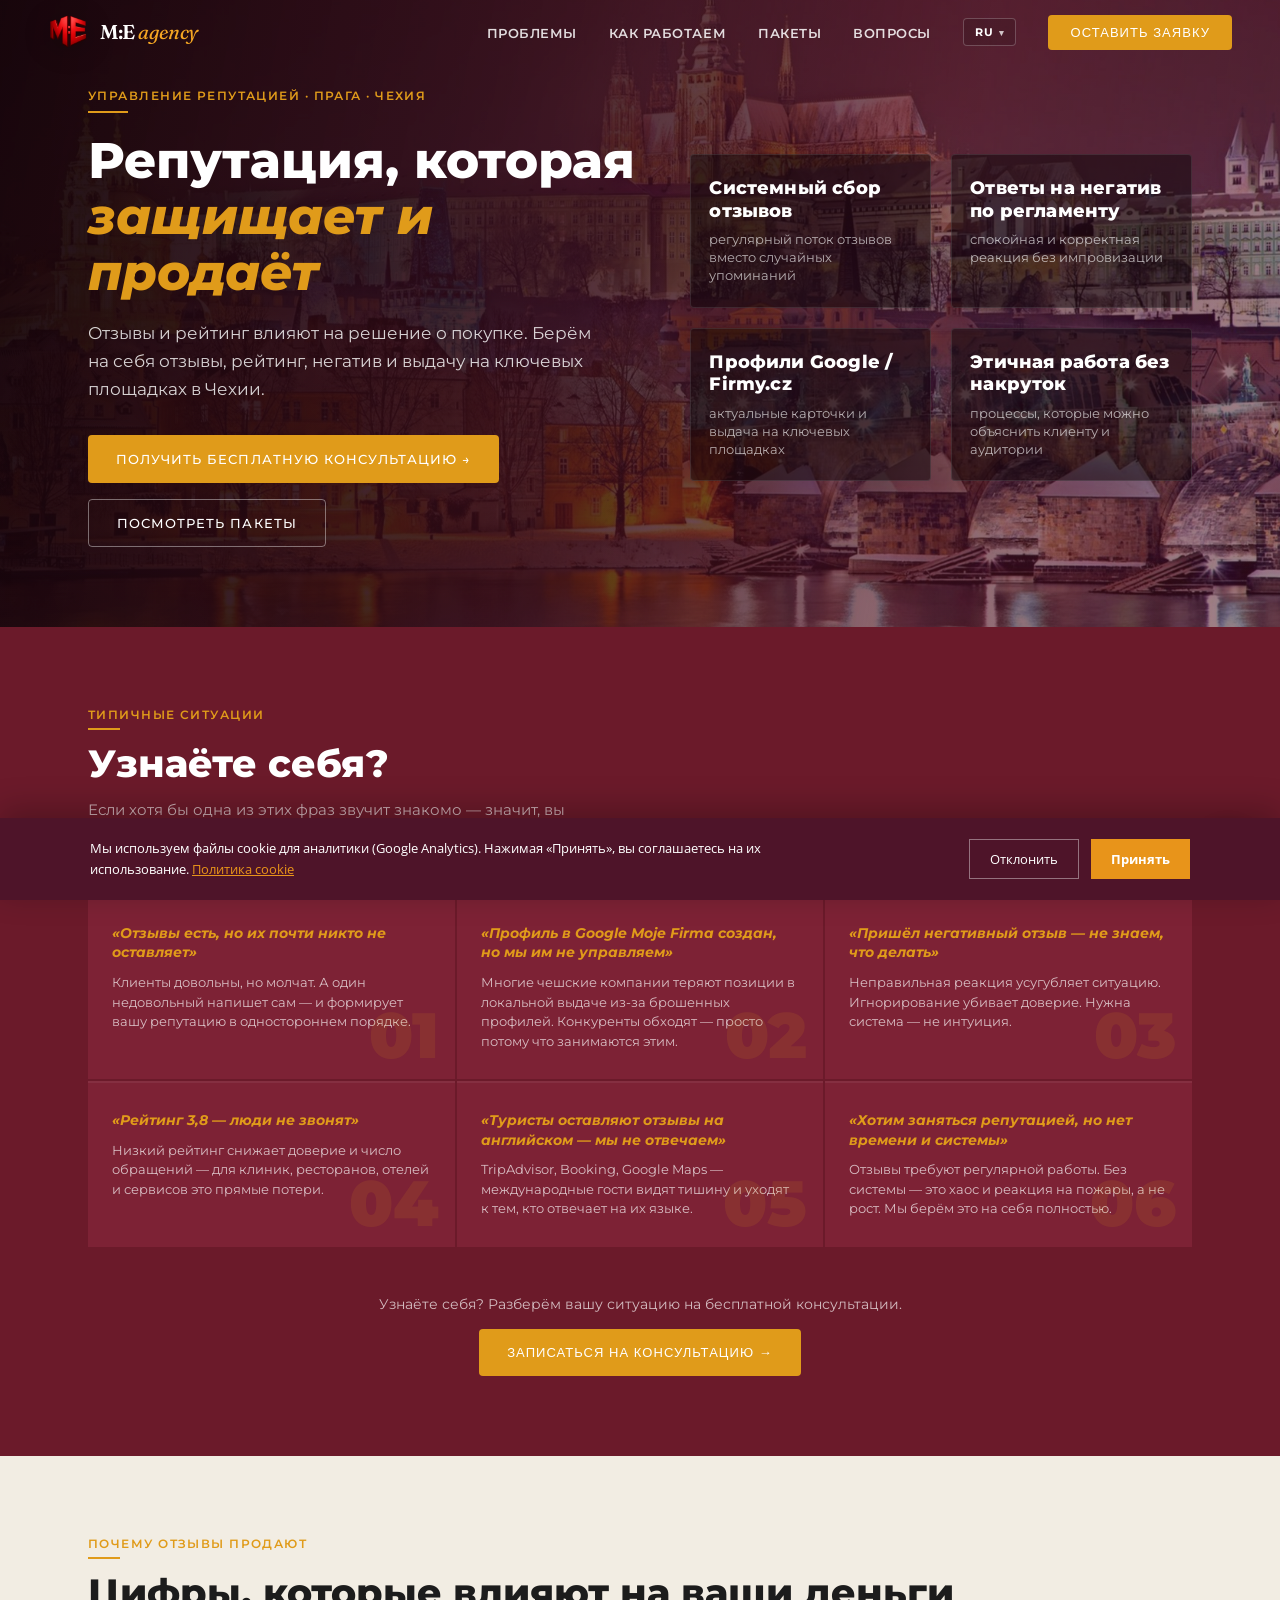
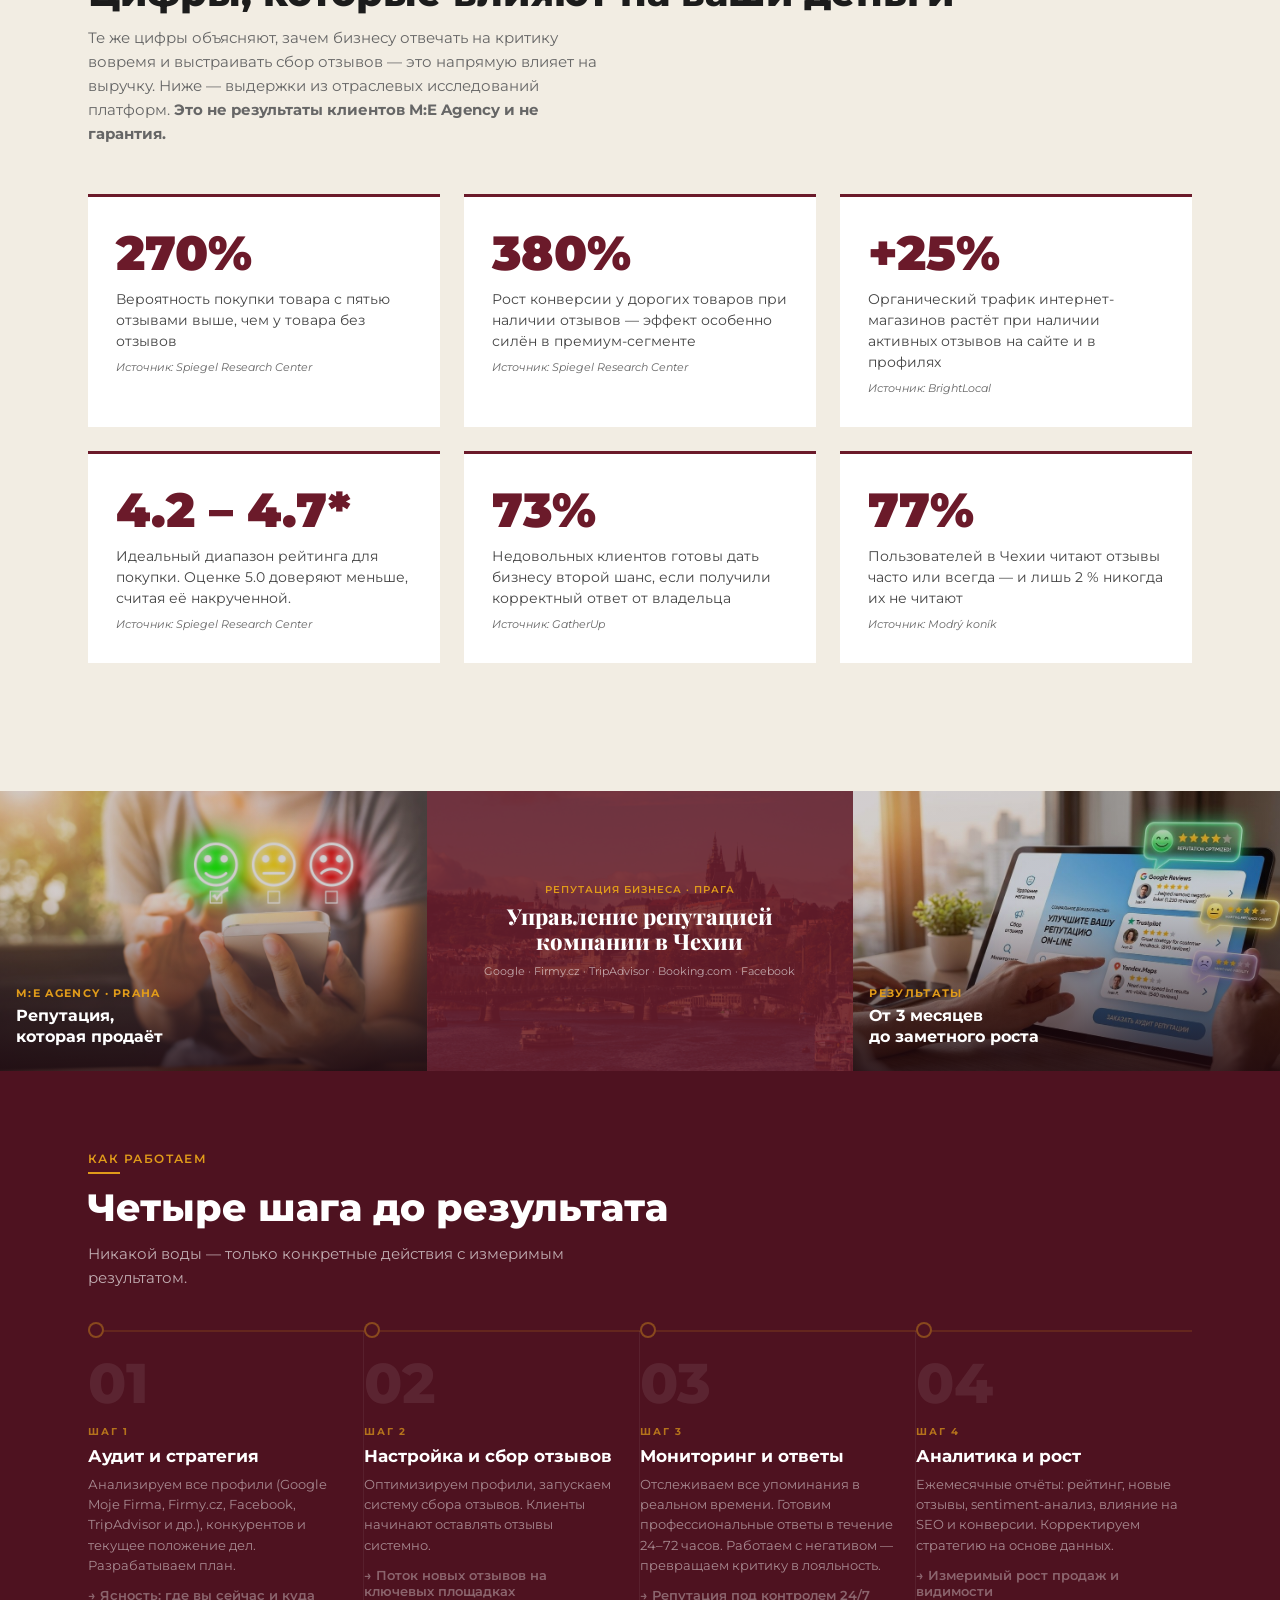
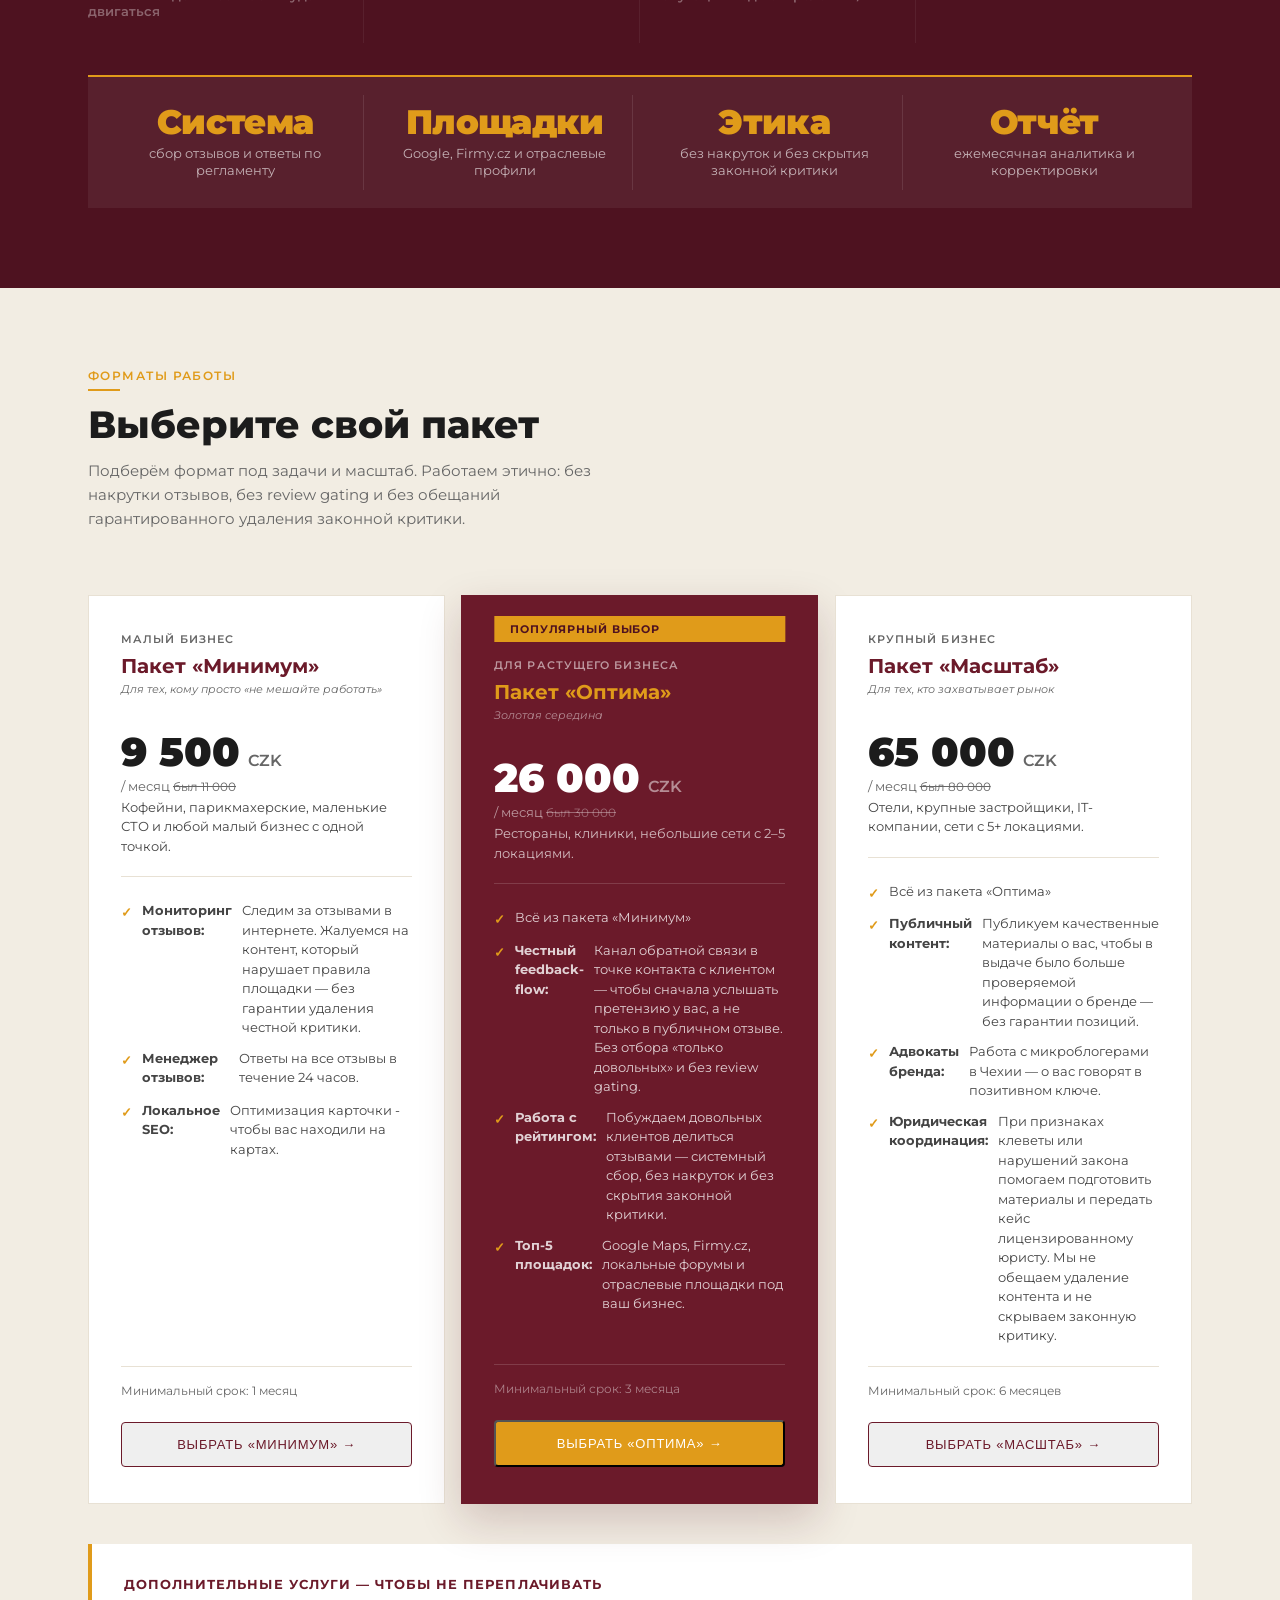
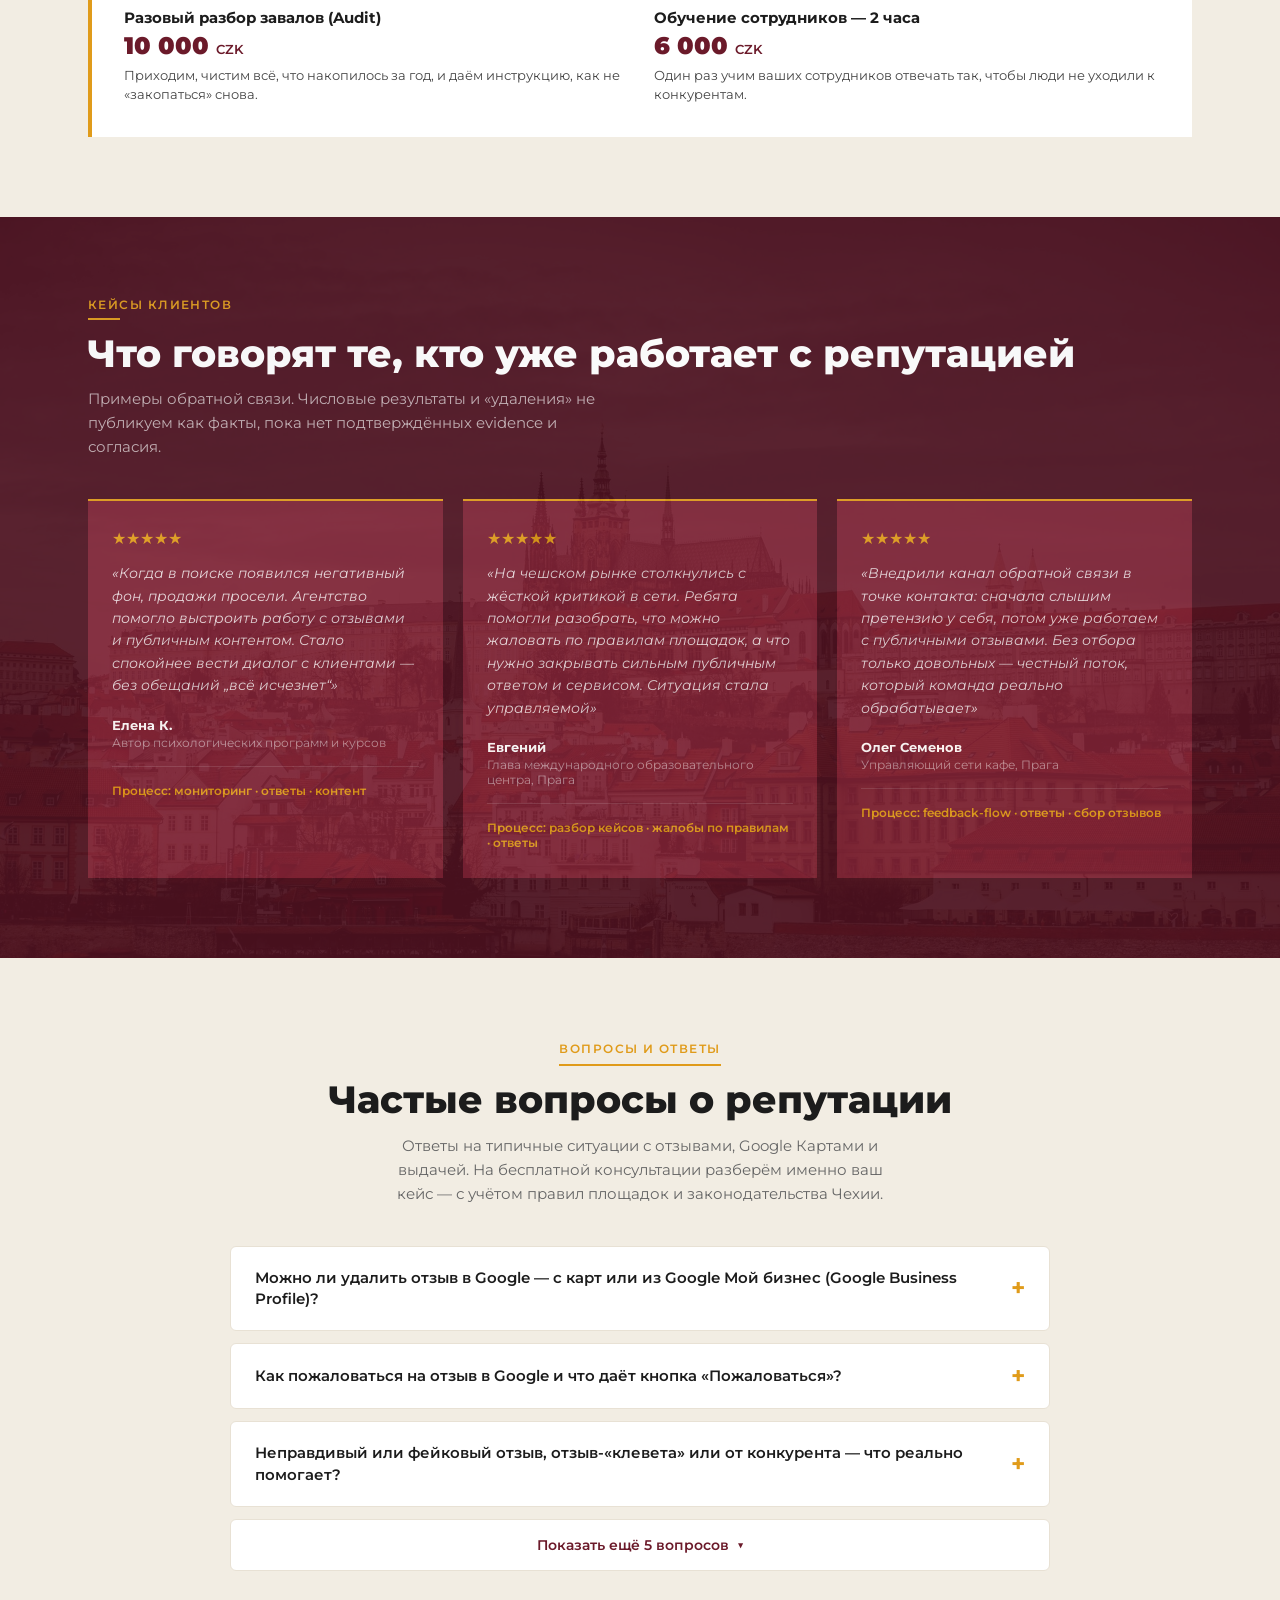
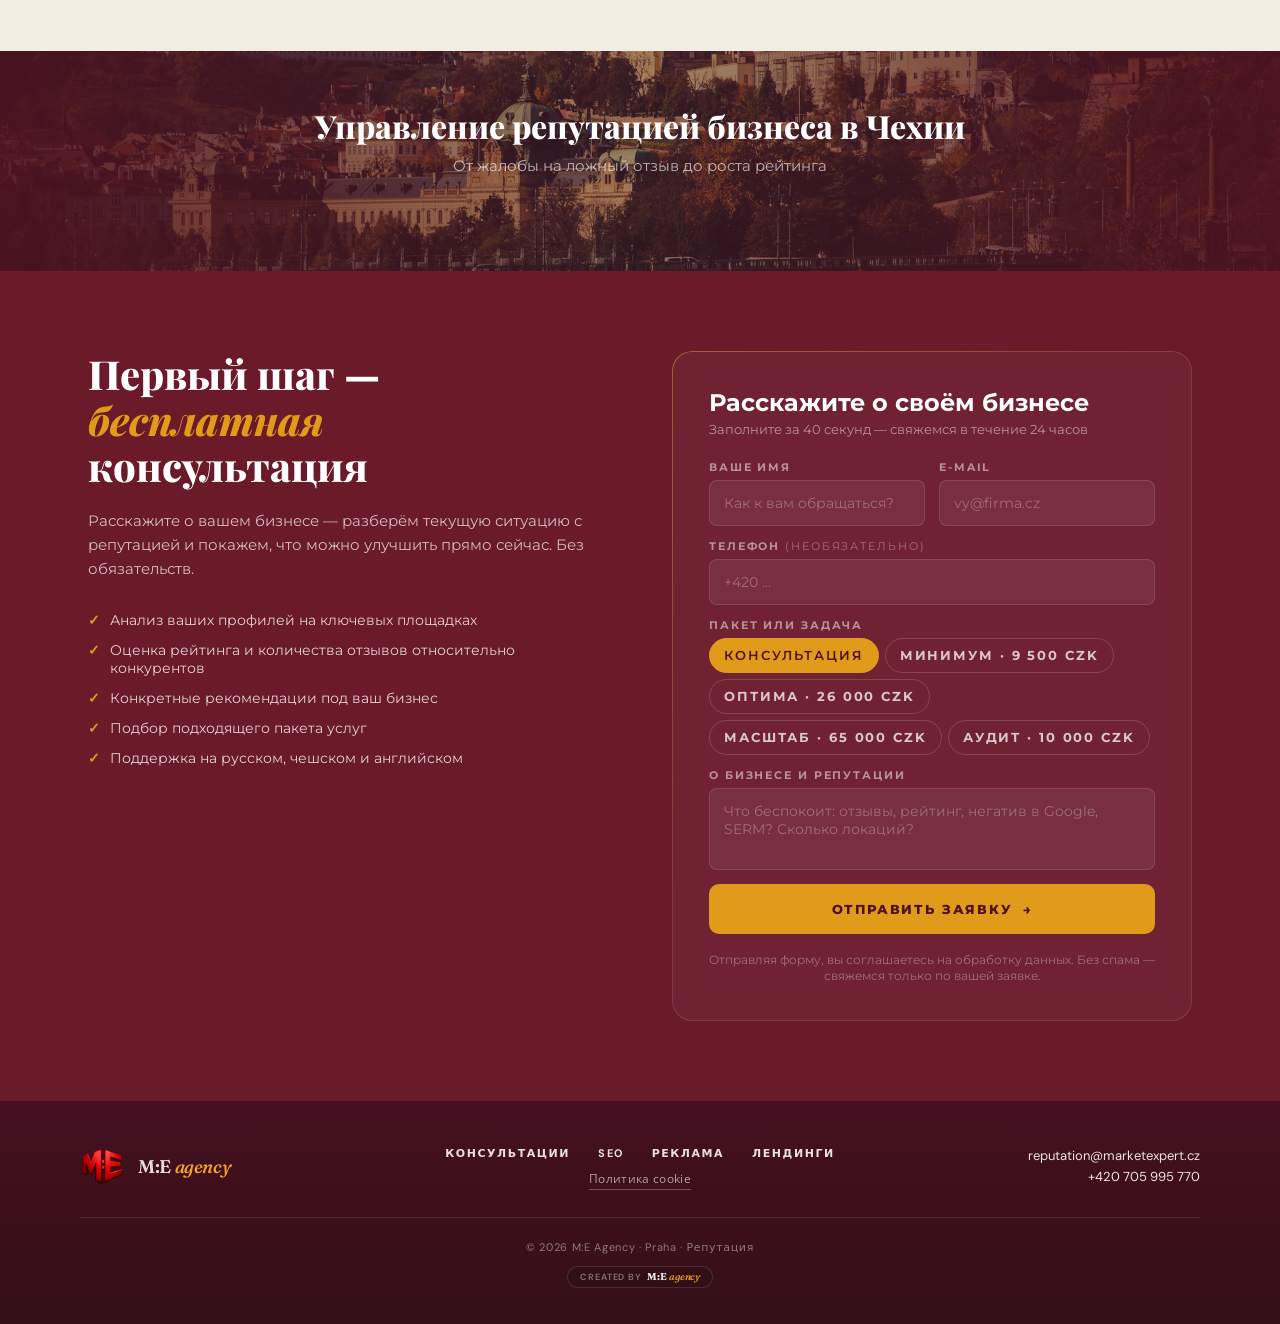
<file: index.html>
<!DOCTYPE html>
<html lang="ru">
<head>
<meta charset="UTF-8">
<meta name="viewport" content="width=device-width, initial-scale=1.0">
<title>Управление репутацией в Праге и Чехии — Google Карты, отзывы, SERM | M:E Agency</title>
<meta name="description" content="Агентство по репутации в Чехии: Google Business Profile (Мой бизнес), работа с отзывами и ответами, жалобы на контент, нарушающий правила площадок, рост доверия и интернет-репутация бренда. Локальное SEO Прага.">
<meta name="robots" content="index, follow">
<link rel="canonical" href="https://reputation.marketexpert.cz/">
<link rel="alternate" hreflang="ru" href="https://reputation.marketexpert.cz/">
<link rel="alternate" hreflang="cs" href="https://reputation.marketexpert.cz/cz/">
<link rel="alternate" hreflang="x-default" href="https://reputation.marketexpert.cz/cz/">
<meta property="og:type" content="website">
<meta property="og:site_name" content="M:E Agency">
<meta property="og:locale" content="ru_RU">
<meta property="og:locale:alternate" content="cs_CZ">
<meta property="og:url" content="https://reputation.marketexpert.cz/">
<meta property="og:title" content="Управление репутацией в Праге и Чехии — Google Карты, отзывы, SERM | M:E Agency">
<meta property="og:description" content="Агентство по репутации в Чехии: Google Business Profile, работа с отзывами, рост рейтинга, SERM. Прага и вся Чехия.">
<meta property="og:image" content="https://reputation.marketexpert.cz/logo.png">
<meta name="twitter:card" content="summary_large_image">
<meta name="twitter:title" content="Управление репутацией в Праге и Чехии — M:E Agency">
<meta name="twitter:description" content="Google Карты, отзывы, негатив, SERM. Агентство по репутации в Праге и по всей Чехии.">
<meta name="twitter:image" content="https://reputation.marketexpert.cz/logo.png">
<script type="application/ld+json">{"@context":"https://schema.org","@type":"ProfessionalService","name":"M:E Agency — Репутация","url":"https://reputation.marketexpert.cz/","logo":"https://reputation.marketexpert.cz/logo.png","image":"https://reputation.marketexpert.cz/logo.png","description":"Управление репутацией в Google Картах и интернете: отзывы, негатив, SERM. Прага и Чехия.","email":"reputation@marketexpert.cz","telephone":"+420705995770","address":{"@type":"PostalAddress","addressLocality":"Praha","addressCountry":"CZ"},"areaServed":{"@type":"Country","name":"Czech Republic"},"priceRange":"CZK","inLanguage":"ru"}</script>
<script type="application/ld+json">
{
  "@context": "https://schema.org",
  "@type": "FAQPage",
  "mainEntity": [
    {
      "@type": "Question",
      "name": "Можно ли удалить отзыв в Google — с карт или из Google Мой бизнес (Google Business Profile)?",
      "acceptedAnswer": {
        "@type": "Answer",
        "text": "Google может снять отзыв, который нарушает правила площадки — не «неудобную» честную критику. Решение принимает платформа; даже при очевидном нарушении жалоба часто отклоняется. Мы оценим шансы жалобы и параллельный план (ответ, сервис, контент) — без обещания удаления."
      }
    },
    {
      "@type": "Question",
      "name": "Как пожаловаться на отзыв в Google и что даёт кнопка «Пожаловаться»?",
      "acceptedAnswer": {
        "@type": "Answer",
        "text": "Кнопка «Пожаловаться» — только первый шаг: важны формулировка, категория и доказательства. Повторные жалобы без новых фактов обычно только мешают. На консультации разберём ваш отзыв и скажем, имеет ли смысл подавать жалобу и чего ждать."
      }
    },
    {
      "@type": "Question",
      "name": "Неправдивый или фейковый отзыв, отзыв-«клевета» или от конкурента — что реально помогает?",
      "acceptedAnswer": {
        "@type": "Answer",
        "text": "Зависит от площадки и формата: отзыв на картах, Firmy.cz, TripAdvisor или порочащая статья в поиске — у каждого случая свои правила и шансы. Иногда помогает жалоба, иногда — публичный ответ, иногда нужен другой подход. Оценим ситуацию целиком и предложим реалистичный план — без обещаний «удалим всё за неделю»."
      }
    },
    {
      "@type": "Question",
      "name": "Негативные отзывы: что делать и как ответить, если эмоции зашкаливают?",
      "acceptedAnswer": {
        "@type": "Answer",
        "text": "Главное — не отвечать на эмоции эмоциями: тон, срок и формулировка влияют на то, как вас увидят следующие клиенты. Правильный ответ часто важнее попытки снять отзыв. Разберём ваш кейс на консультации."
      }
    },
    {
      "@type": "Question",
      "name": "Убрать негатив из выдачи Google, зачистка репутации, чёрный пиар или порочащая статья — это вообще реально?",
      "acceptedAnswer": {
        "@type": "Answer",
        "text": "Полностью «стереть» правдивый негатив из Google нельзя — и честные специалисты это не обещают. Но снизить вред, ослабить ложные материалы и вернуть доверие — реально, если подходить системно. Посмотрим вашу выдачу и скажем, что достижимо именно у вас."
      }
    },
    {
      "@type": "Question",
      "name": "Что такое SERM и чем управление интернет-репутацией отличается от «просто ответов»?",
      "acceptedAnswer": {
        "@type": "Answer",
        "text": "SERM — это то, что люди видят о вас в Google и на картах: отзывы, статьи, упоминания, профили. Это системная работа, а не разовая жалоба на отзыв. Если задача шире одной карточки — подскажем подходящий формат на консультации."
      }
    },
    {
      "@type": "Question",
      "name": "Как получать отзывы от клиентов, если мало отзывов в Google — как легально «поднять рейтинг»?",
      "acceptedAnswer": {
        "@type": "Answer",
        "text": "Google запрещает накрутку и отбор только довольных клиентов — за это карточку могут ограничить. Легальный рост рейтинга — это процесс, а не одна уловка. На консультации покажем, что можно улучшить в вашем случае и с чего начать."
      }
    },
    {
      "@type": "Question",
      "name": "Google Мой бизнес: настройка, оптимизация карточки и локальное SEO в Праге — что входит?",
      "acceptedAnswer": {
        "@type": "Answer",
        "text": "Правильно оформленная карточка — основа видимости в Google Картах. Ошибки здесь стоят заказов, даже при хорошем сервисе. Разберём ваш профиль на консультации и покажем, где вы теряете клиентов прямо сейчас."
      }
    }
  ]
}
</script>
<link rel="icon" href="logo.png" type="image/png" sizes="32x32">
<link rel="apple-touch-icon" href="logo.png">
<link rel="preconnect" href="https://fonts.googleapis.com">
<link href="https://fonts.googleapis.com/css2?family=Montserrat:wght@400;500;600;700;800;900&family=Playfair+Display:ital,wght@0,700;0,800;1,700&family=Fraunces:ital,opsz,wght@0,9..144,500;0,9..144,600;1,9..144,500&family=DM+Sans:wght@400;500;600;700&family=Open+Sans:wght@400;600&display=swap" rel="stylesheet">
<link rel="stylesheet" href="footer.css">
<link rel="stylesheet" href="cookie.css">
<link rel="stylesheet" href="form-success.css">
<link rel="stylesheet" href="whatsapp-fab.css">
<script>window.__ME_SERVICE__ = 'reputation'; window.__GA4_MEASUREMENT_ID__ = 'G-SPKHXMCQGM'; window.__GA4_ADS_ID__ = 'AW-11432613975';</script>
<style>
  :root {
    --burgundy: #6B1A2A;
    --burgundy-dark: #4E1220;
    --burgundy-card: #7D2235;
    --burgundy-light: #8B2A3E;
    --gold: #E09B1A;
    --gold-dark: #C88A10;
    --beige: #F2EDE3;
    --beige-dark: #E8E1D4;
    --white: #FFFFFF;
    --text-dark: #1C1C1C;
    --text-mid: #444444;
    --text-light: #666666;
    --green-tag: #2D6A4F;
    --red-tag: #8B1A1A;
  }

  *, *::before, *::after { box-sizing: border-box; margin: 0; padding: 0; }

  html { scroll-behavior: smooth; }

  body {
    font-family: 'Montserrat', sans-serif;
    color: var(--text-dark);
    background: var(--white);
    overflow-x: hidden;
  }

  /* ====== NAV ====== */
  nav {
    position: fixed; top: 0; left: 0; right: 0; z-index: 100;
    background: transparent;
    transition: background 0.35s ease, box-shadow 0.35s ease, backdrop-filter 0.35s ease;
    display: flex; align-items: center; justify-content: space-between;
    padding: 0 48px; height: 64px;
    gap: 16px;
  }
  nav.scrolled,
  nav.nav-open {
    background: rgba(78, 18, 32, 0.94);
    backdrop-filter: blur(14px);
    -webkit-backdrop-filter: blur(14px);
    box-shadow: 0 6px 28px rgba(0, 0, 0, 0.28);
  }
  nav .nav-brand { flex-shrink: 0; margin-right: 12px; }
  @media (min-width: 961px) {
    nav .nav-links { margin-left: auto; flex-shrink: 0; }
  }

  .nav-toggle {
    display: none;
    flex-direction: column; justify-content: center; align-items: center;
    gap: 5px; width: 44px; height: 44px; padding: 0; border: none;
    background: transparent; cursor: pointer; flex-shrink: 0; border-radius: 6px;
    transition: background .2s ease;
  }
  .nav-toggle:hover { background: rgba(255,255,255,.08); }
  .nav-toggle-bar {
    display: block; width: 22px; height: 2px; background: #fff;
    border-radius: 1px; transition: transform .25s ease, opacity .25s ease;
  }
  nav.nav-open .nav-toggle-bar:nth-child(1) { transform: translateY(7px) rotate(45deg); }
  nav.nav-open .nav-toggle-bar:nth-child(2) { opacity: 0; }
  nav.nav-open .nav-toggle-bar:nth-child(3) { transform: translateY(-7px) rotate(-45deg); }

  .nav-links {
    display: flex; align-items: center; gap: 32px; list-style: none;
  }
  .nav-links li { list-style: none; }
  .nav-links a {
    color: rgba(255,255,255,0.85); text-decoration: none;
    font-size: 13px; font-weight: 600; letter-spacing: 0.04em; text-transform: uppercase;
    transition: color .2s;
  }
  .nav-links a:hover { color: var(--white); }

  .btn-nav {
    background: var(--gold); color: #fff;
    font-size: 13px; font-weight: 500; letter-spacing: 0.08em; text-transform: uppercase;
    padding: 10px 22px; border: none; border-radius: 4px; cursor: pointer; text-decoration: none;
    transition: background .2s; white-space: nowrap;
  }
  .btn-nav:hover { background: var(--gold-dark); color: #fff; }

  .lang-switch { position: relative; display: inline-block; }
  .lang-switch__toggle {
    display: inline-flex; align-items: center; gap: 5px;
    font-family: inherit; font-size: 11px; font-weight: 700; letter-spacing: .08em; text-transform: uppercase;
    padding: 6px 11px; border: 1px solid rgba(255,255,255,.22); border-radius: 4px;
    background: rgba(0,0,0,.12); color: #fff; cursor: pointer;
    transition: background .2s ease, border-color .2s ease;
  }
  .lang-switch__toggle:hover, .lang-switch.is-open .lang-switch__toggle {
    background: rgba(255,255,255,.12); border-color: rgba(255,255,255,.35);
  }
  .lang-switch__chev { font-size: 9px; opacity: .75; line-height: 1; transition: transform .2s ease; }
  .lang-switch.is-open .lang-switch__chev { transform: rotate(180deg); }
  .lang-switch__menu {
    position: absolute; top: calc(100% + 6px); right: 0; min-width: 120px;
    background: var(--burgundy-dark); border: 1px solid rgba(255,255,255,.18); border-radius: 4px;
    box-shadow: 0 8px 24px rgba(0,0,0,.28); opacity: 0; visibility: hidden; pointer-events: none;
    transform: translateY(-4px); transition: opacity .18s ease, visibility .18s ease, transform .18s ease; z-index: 110;
  }
  .lang-switch.is-open .lang-switch__menu { opacity: 1; visibility: visible; pointer-events: auto; transform: none; }
  .lang-switch__option {
    display: block; padding: 10px 14px; font-size: 11px; font-weight: 700; letter-spacing: .08em; text-transform: uppercase;
    color: rgba(255,255,255,.75); text-decoration: none !important; white-space: nowrap;
    transition: background .15s ease, color .15s ease;
  }
  .lang-switch__option:hover, .lang-switch__option:focus { background: rgba(255,255,255,.1); color: #fff; text-decoration: none !important; }

  /* ====== HERO ====== */
  .hero {
    position: relative; min-height: 580px;
    background: var(--burgundy-dark);
    display: flex; align-items: center;
    overflow: hidden;
    scroll-margin-top: 68px;
  }
  .hero-bg {
    position: absolute; inset: 0;
    background: linear-gradient(100deg, rgba(18,4,10,0.92) 0%, rgba(48,12,22,0.78) 42%, rgba(78,18,32,0.35) 72%, rgba(78,18,32,0.12) 100%);
    z-index: 1;
  }
  .hero-bg-img {
    position: absolute; inset: 0;
    background-image: url('управление репутацией в чехии.jpg');
    background-size: cover; background-position: center 40%;
    opacity: 0.55;
    transform-origin: center center;
    will-change: transform;
  }
  .hero-content {
    position: relative; z-index: 2;
    max-width: 1200px; margin: 0 auto; padding: 88px 48px 80px;
    display: grid; grid-template-columns: 1.05fr 0.95fr; gap: 48px; align-items: center;
    width: 100%;
  }
  .hero-label {
    font-size: 12px; font-weight: 600; letter-spacing: 0.12em; text-transform: uppercase;
    color: var(--gold); margin-bottom: 20px;
  }
  .hero-label::after {
    content: ''; display: block; width: 40px; height: 2px;
    background: var(--gold); margin-top: 8px;
  }
  .hero h1 {
    font-family: 'Montserrat', sans-serif;
    font-size: clamp(34px, 4.6vw, 50px); font-weight: 800; line-height: 1.12;
    color: var(--white); margin-bottom: 18px;
  }
  .hero h1 em { font-style: italic; color: var(--gold); }
  .hero-subtitle {
    font-size: 17px; color: rgba(255,255,255,0.82); line-height: 1.65;
    margin-bottom: 32px; max-width: 520px;
  }
  .hero-btns { display: flex; gap: 16px; flex-wrap: wrap; }
  .btn-primary {
    background: var(--gold); color: #fff;
    font-size: 13px; font-weight: 500; letter-spacing: 0.08em; text-transform: uppercase;
    padding: 16px 28px; border: none; border-radius: 4px; cursor: pointer; text-decoration: none;
    transition: background .2s; display: inline-block;
  }
  .btn-primary:hover { background: var(--gold-dark); color: #fff; }
  .btn-outline {
    background: transparent; color: var(--white);
    font-size: 13px; font-weight: 500; letter-spacing: 0.08em; text-transform: uppercase;
    padding: 15px 28px; border: 1px solid rgba(255,255,255,0.4); border-radius: 4px; cursor: pointer;
    text-decoration: none; transition: border-color .2s, color .2s; display: inline-block;
  }
  .btn-outline:hover { border-color: var(--white); }

  .hero-stats {
    display: grid; grid-template-columns: 1fr 1fr; gap: 20px;
  }
  .hero-stat {
    background: rgba(12, 4, 8, 0.5); border: 1px solid rgba(255,255,255,0.1);
    backdrop-filter: blur(8px);
    -webkit-backdrop-filter: blur(8px);
    padding: 22px 18px; border-radius: 4px;
  }
  .hero-stat-num {
    font-size: 18px; font-weight: 800; color: var(--white); line-height: 1.25;
    margin-bottom: 8px; letter-spacing: 0.01em;
  }
  .hero-stat-num span { color: var(--gold); }
  .hero-stat-text { font-size: 13px; color: rgba(255,255,255,0.65); line-height: 1.4; }

  /* ====== SECTION SHARED ====== */
  section { width: 100%; }
  .container { max-width: 1200px; margin: 0 auto; padding: 80px 48px; }
  .section-label {
    font-size: 12px; font-weight: 600; letter-spacing: 0.12em; text-transform: uppercase;
    color: var(--gold); margin-bottom: 12px;
  }
  .section-label::after {
    content: ''; display: block; width: 32px; height: 2px;
    background: var(--gold); margin-top: 6px;
  }
  .section-title {
    font-size: 38px; font-weight: 800; color: var(--text-dark);
    line-height: 1.15; margin-bottom: 12px;
  }
  .section-title-white { color: var(--white); }
  .section-sub {
    font-size: 15px; color: var(--text-light); max-width: 520px;
    line-height: 1.6; margin-bottom: 48px;
  }
  .section-sub-white { color: rgba(255,255,255,0.65); }

  /* ====== PROBLEMS (dark) ====== */
  .problems { background: var(--burgundy); }
  .problems .section-title { color: var(--white); }
  .problems .section-label { color: var(--gold); }
  .problems .section-sub { color: rgba(255,255,255,0.65); }

  .problems-grid {
    display: grid; grid-template-columns: repeat(3, 1fr); gap: 2px;
  }
  .problem-card {
    background: var(--burgundy-card); padding: 28px 24px;
    border-top: 2px solid rgba(255,255,255,0.06);
    transition: background .2s;
  }
  .problem-card:hover { background: var(--burgundy-light); }
  .problem-card-title {
    font-size: 14px; font-weight: 700; color: var(--gold);
    line-height: 1.4; margin-bottom: 10px;
    font-style: italic;
  }
  .problem-card-text {
    font-size: 13px; color: rgba(255,255,255,0.7); line-height: 1.5;
  }
  .problems-cta { margin-top: 48px; text-align: center; }
  .problems-cta p { color: rgba(255,255,255,0.7); font-size: 14px; margin-bottom: 16px; }

  /* ====== STATS (beige) ====== */
  .stats-section { background: var(--beige); }
  .stats-grid {
    display: grid; grid-template-columns: repeat(3, 1fr); gap: 24px;
    margin-bottom: 48px;
  }
  .stat-card {
    background: var(--white); padding: 32px 28px;
    border-top: 3px solid var(--burgundy);
  }
  .stat-card-num {
    font-size: 48px; font-weight: 900; color: var(--burgundy); line-height: 1;
    margin-bottom: 12px;
  }
  .stat-card-text { font-size: 14px; color: var(--text-mid); line-height: 1.5; }
  .stat-card-source {
    font-size: 11px; color: var(--text-light); margin-top: 8px; font-style: italic;
  }

  /* ====== HOW WE WORK — timeline ====== */
  .how {
    background: var(--burgundy-dark);
    position: relative;
    overflow: hidden;
  }
  .how .section-label { color: var(--gold); }
  .how .section-title { color: var(--white); }
  .how .section-sub { color: rgba(255,255,255,0.65); }

  .process-track { position: relative; }
  .process-line {
    position: relative;
    height: 2px;
    background: rgba(224, 155, 26, 0.15);
    margin: 40px 0 -1px;
  }
  .process-line-fill {
    position: absolute;
    top: 0; left: 0; height: 100%;
    background: var(--gold);
    width: 0;
    transition: width 0.1s linear;
    box-shadow: 0 0 12px var(--gold);
  }
  .process-steps {
    display: grid;
    grid-template-columns: repeat(4, 1fr);
    gap: 0;
  }
  .process-step {
    padding: 24px 20px 24px 0;
    border-right: 1px solid rgba(255, 255, 255, 0.06);
    position: relative;
  }
  .process-step:last-child { border-right: none; padding-right: 0; }
  .process-step::before {
    content: '';
    position: absolute;
    top: -9px; left: 0;
    width: 16px; height: 16px;
    border-radius: 50%;
    background: var(--burgundy-dark);
    border: 2px solid rgba(224, 155, 26, 0.4);
    transition: all 0.3s ease;
  }
  .process-step.is-active::before {
    background: var(--gold);
    border-color: var(--gold);
    box-shadow: 0 0 0 6px rgba(224, 155, 26, 0.2);
    transform: scale(1.2);
  }
  .step-indicator {
    font-family: 'Montserrat', sans-serif;
    font-size: 56px; font-weight: 800;
    color: rgba(255, 255, 255, 0.08);
    line-height: 1;
    margin-bottom: 14px;
    transition: color 0.4s ease;
  }
  .process-step.is-active .step-indicator { color: var(--gold); }
  .process-step .step-meta {
    font-size: 10px; font-weight: 700; letter-spacing: 0.18em;
    text-transform: uppercase;
    color: rgba(224, 155, 26, 0.7);
    margin-bottom: 8px;
  }
  .process-step .step-title {
    font-family: 'Montserrat', sans-serif;
    font-weight: 700;
    font-size: 17px;
    color: #fff;
    margin-bottom: 8px;
  }
  .process-step .step-desc {
    font-size: 13px;
    color: rgba(255, 255, 255, 0.5);
    line-height: 1.55;
    margin-bottom: 12px;
  }
  .process-step .step-result {
    font-size: 13px;
    font-weight: 600;
    color: rgba(255, 255, 255, 0.35);
    transition: color 0.4s ease;
  }
  .process-step.is-active .step-result { color: var(--gold); }

  .how-metrics {
    margin-top: 32px;
    background: rgba(255, 255, 255, 0.06);
    border-top: 2px solid var(--gold);
    padding: 18px 20px;
    display: grid;
    grid-template-columns: repeat(4, minmax(0, 1fr));
    gap: 14px;
  }
  .how-metric {
    text-align: center;
    padding: 10px 8px;
    border-right: 1px solid rgba(255,255,255,0.1);
  }
  .how-metric:last-child { border-right: none; }
  .how-metric-num {
    font-size: 34px;
    font-weight: 900;
    color: var(--gold);
    line-height: 1;
    letter-spacing: -0.02em;
  }
  .how-metric-text {
    font-size: 13px;
    color: rgba(255,255,255,0.65);
    margin-top: 6px;
    line-height: 1.35;
  }

  @media (max-width: 980px) {
    .process-steps { grid-template-columns: 1fr; gap: 20px; }
    .process-line { display: none; }
    .process-step {
      border-right: none;
      padding: 0 0 20px;
      border-bottom: 1px solid rgba(255,255,255,0.06);
    }
    .process-step::before { display: none; }
    .process-step:last-child { border-bottom: none; padding-bottom: 0; }
    .how-metrics { grid-template-columns: repeat(2, minmax(0, 1fr)); }
    .how-metric { border-right: none; border-top: 1px solid rgba(255,255,255,0.1); }
    .how-metric:nth-child(1), .how-metric:nth-child(2) { border-top: none; }
  }
  @media (max-width: 560px) {
    .how-metrics { grid-template-columns: 1fr; }
    .how-metric { border-top: 1px solid rgba(255,255,255,0.1); }
    .how-metric:first-child { border-top: none; }
  }

  /* ====== PACKAGES (beige) ====== */
  .packages { background: var(--beige); }
  .packages-note {
    font-size: 13px; color: var(--text-light); margin-top: -32px; margin-bottom: 48px;
  }

  .packages-grid {
    display: grid; grid-template-columns: repeat(3, 1fr); gap: 16px;
    align-items: stretch; padding-top: 16px;
  }
  .pkg-card {
    background: var(--white); padding: 36px 32px;
    position: relative; border: 1px solid var(--beige-dark);
    display: flex; flex-direction: column; height: 100%; min-height: 0;
  }
  .pkg-card.featured {
    background: var(--burgundy); border-color: var(--burgundy);
  }
  .pkg-badge {
    position: absolute; top: -16px; left: 50%; transform: translateX(-50%);
    background: var(--gold); color: var(--burgundy-dark);
    font-size: 11px; font-weight: 700; letter-spacing: 0.08em; text-transform: uppercase;
    padding: 6px 16px; white-space: nowrap;
  }
  .pkg-type {
    font-size: 11px; font-weight: 600; letter-spacing: 0.1em; text-transform: uppercase;
    color: var(--text-light); margin-bottom: 8px;
  }
  .pkg-card.featured .pkg-type { color: rgba(255,255,255,0.55); }
  .pkg-name {
    font-size: 20px; font-weight: 700; color: var(--burgundy); margin-bottom: 4px;
  }
  .pkg-card.featured .pkg-name { color: var(--gold); }
  .pkg-price {
    font-size: 40px; font-weight: 900; color: var(--text-dark);
    line-height: 1; margin: 16px 0 4px;
  }
  .pkg-card.featured .pkg-price { color: var(--white); }
  .pkg-price-sub {
    font-size: 13px; color: var(--text-light); margin-bottom: 4px;
  }
  .pkg-card.featured .pkg-price-sub { color: rgba(255,255,255,0.55); }
  .pkg-who {
    font-size: 13px; color: var(--text-mid); margin-bottom: 24px;
    padding-bottom: 20px; border-bottom: 1px solid var(--beige-dark);
    line-height: 1.5;
  }
  .pkg-card.featured .pkg-who {
    color: rgba(255,255,255,0.7); border-bottom-color: rgba(255,255,255,0.15);
  }
  .pkg-features { list-style: none; flex: 1; display: flex; flex-direction: column; gap: 11px; }
  .pkg-features li {
    font-size: 13px; color: var(--text-mid); padding: 0;
    display: flex; align-items: flex-start; gap: 10px; line-height: 1.5;
  }
  .pkg-card.featured .pkg-features li { color: rgba(255,255,255,0.8); }
  .pkg-features li strong {
    display: block; font-weight: 700; margin-bottom: 2px;
  }
  .pkg-features li::before {
    content: '✓'; color: var(--gold); font-weight: 700; flex-shrink: 0; margin-top: 2px;
  }
  .pkg-setup {
    font-size: 12px; color: var(--text-light); margin-top: 20px;
    padding-top: 16px; border-top: 1px solid var(--beige-dark);
  }
  .pkg-card.featured .pkg-setup {
    color: rgba(255,255,255,0.45); border-top-color: rgba(255,255,255,0.15);
  }
  .pkg-cta {
    margin-top: 24px;
    display: block; text-align: center; text-decoration: none;
    font-size: 13px; font-weight: 500; letter-spacing: 0.06em; text-transform: uppercase;
    padding: 14px; border-radius: 4px; transition: .2s;
  }
  .pkg-cta-light {
    border: 1px solid var(--burgundy); color: var(--burgundy);
  }
  .pkg-cta-light:hover { background: var(--burgundy); color: var(--white); }
  .pkg-cta-gold {
    background: var(--gold); color: #fff;
  }
  .pkg-cta-gold:hover { background: var(--gold-dark); color: #fff; }

  .packages-grid .pkg-card.pkg-anim-item {
    overflow: hidden;
    transition: transform .45s cubic-bezier(.22,1,.36,1), box-shadow .45s ease, border-color .35s ease;
  }
  .packages-grid .pkg-card.pkg-anim-item::before {
    content: ''; position: absolute; inset: 0;
    background: linear-gradient(135deg, rgba(224,155,26,.14) 0%, rgba(255,255,255,.05) 42%, transparent 72%);
    opacity: 0; transition: opacity .4s ease; pointer-events: none; z-index: 0;
  }
  .packages-grid .pkg-card.pkg-anim-item::after {
    content: ''; position: absolute; top: 0; left: 0; right: 0; height: 3px;
    background: linear-gradient(90deg, transparent, var(--gold), transparent);
    opacity: 0; transform: scaleX(0);
    transition: opacity .35s ease, transform .45s cubic-bezier(.22,1,.36,1); z-index: 1;
  }
  .packages-grid .pkg-card.pkg-anim-item:hover::before { opacity: 1; }
  .packages-grid .pkg-card.pkg-anim-item:hover::after { opacity: 1; transform: scaleX(1); }
  .packages-grid .pkg-card.pkg-anim-item:hover {
    transform: translateY(-10px) scale(1.03);
    box-shadow: 0 22px 50px rgba(107,26,42,.12), 0 0 0 1px rgba(224,155,26,.22);
    border-color: rgba(224,155,26,.42); z-index: 2;
  }
  .packages-grid .pkg-card.pkg-anim-item.featured { box-shadow: 0 16px 40px rgba(78,18,32,.2); }
  .packages-grid .pkg-card.pkg-anim-item.featured:hover {
    transform: translateY(-12px) scale(1.04);
    box-shadow: 0 28px 60px rgba(78,18,32,.28), 0 0 28px rgba(224,155,26,.12);
    border-color: var(--gold);
  }
  .packages-grid .pkg-card.pkg-anim-item > * { position: relative; z-index: 1; }
  .packages-grid.packages-js .pkg-card.pkg-anim-item { opacity: 0; transform: translateY(40px); }
  .packages-grid.packages-js.is-visible .pkg-card.pkg-anim-item { animation: pkgCardIn .75s cubic-bezier(.22,1,.36,1) both; }
  .packages-grid.packages-js.is-visible .pkg-card.pkg-anim-item:nth-child(1) { animation-delay: .08s; }
  .packages-grid.packages-js.is-visible .pkg-card.pkg-anim-item:nth-child(2) { animation-delay: .2s; }
  .packages-grid.packages-js.is-visible .pkg-card.pkg-anim-item:nth-child(3) { animation-delay: .32s; }
  .packages-grid.packages-js.is-visible .pkg-card.pkg-anim-item.featured { animation-name: pkgCardInHot; }
  @keyframes pkgCardIn {
    from { opacity: 0; transform: translateY(40px); }
    to { opacity: 1; transform: none; }
  }
  @keyframes pkgCardInHot {
    from { opacity: 0; transform: translateY(40px) scale(.98); }
    to { opacity: 1; transform: none; }
  }
  @media (prefers-reduced-motion: reduce) {
    .packages-grid .pkg-card.pkg-anim-item:hover { transform: none; }
    .packages-grid.packages-js .pkg-card.pkg-anim-item { opacity: 1; transform: none; animation: none; }
  }

  /* ====== REVIEWS / КЕЙСЫ (dark) ====== */
  .reviews-section { background: var(--burgundy-dark); }
  .reviews-section .section-title { color: var(--white); }
  .reviews-grid {
    display: grid; grid-template-columns: repeat(3, 1fr); gap: 20px;
  }
  .review-card {
    background: var(--burgundy-card); padding: 28px 24px;
    border-top: 2px solid var(--gold);
  }
  .review-stars { color: var(--gold); font-size: 16px; margin-bottom: 14px; }
  .review-text {
    font-size: 14px; color: rgba(255,255,255,0.8); line-height: 1.6;
    font-style: italic; margin-bottom: 20px;
  }
  .review-author {
    font-size: 13px; font-weight: 700; color: var(--white); margin-bottom: 2px;
  }
  .review-role { font-size: 12px; color: rgba(255,255,255,0.5); }
  .review-result {
    margin-top: 16px; padding-top: 16px;
    border-top: 1px solid rgba(255,255,255,0.12);
    font-size: 12px; color: var(--gold); font-weight: 600;
  }

  /* ====== RESULTS TABLE (beige) ====== */
  .results-section { background: var(--beige); }
  .results-table { width: 100%; border-collapse: collapse; }
  .results-table th {
    text-align: left; font-size: 12px; font-weight: 600;
    letter-spacing: 0.08em; text-transform: uppercase;
    color: var(--text-light); padding: 12px 16px;
    background: var(--beige-dark);
  }
  .results-table td {
    padding: 16px; font-size: 14px; color: var(--text-mid);
    border-bottom: 1px solid var(--beige-dark); vertical-align: top;
  }
  .results-table td:first-child { font-weight: 700; color: var(--text-dark); }
  .results-table td:nth-child(2) { font-weight: 700; color: var(--burgundy); }
  .results-table tr:hover td { background: rgba(255,255,255,0.6); }

  /* ====== CTA FORM ====== */
  .cta-section { background: var(--burgundy); }
  .cta-inner {
    display: grid; grid-template-columns: 1fr 1fr; gap: 64px; align-items: start;
  }
  .cta-text h2 {
    font-family: 'Playfair Display', serif;
    font-size: 40px; font-weight: 800; color: var(--white);
    line-height: 1.15; margin-bottom: 20px;
  }
  .cta-text h2 em { font-style: italic; color: var(--gold); }
  .cta-text p { font-size: 15px; color: rgba(255,255,255,0.7); line-height: 1.6; }
  .cta-checklist { list-style: none; margin-top: 24px; }
  .cta-checklist li {
    font-size: 14px; color: rgba(255,255,255,0.8); padding: 6px 0;
    display: flex; gap: 10px; align-items: flex-start;
  }
  .cta-checklist li::before {
    content: '✓'; color: var(--gold); font-weight: 700; flex-shrink: 0;
  }

  .form-box {
    background: rgba(255,255,255,.04);
    border: 1px solid rgba(255,255,255,.1);
    border-radius: 20px;
    padding: 36px;
    backdrop-filter: blur(10px);
    -webkit-backdrop-filter: blur(10px);
    position: relative;
    z-index: 3;
  }
  .form-box::before {
    content: '';
    position: absolute;
    inset: -1px;
    border-radius: 20px;
    padding: 1px;
    background: linear-gradient(135deg, rgba(224,155,26,.4), transparent 50%);
    -webkit-mask: linear-gradient(#fff 0 0) content-box, linear-gradient(#fff 0 0);
    -webkit-mask-composite: xor;
    mask-composite: exclude;
    pointer-events: none;
  }
  .form-head { margin-bottom: 24px; }
  .form-head h3 {
    font-family: 'Montserrat', sans-serif;
    font-size: 24px;
    font-weight: 700;
    color: #fff;
  }
  .form-head p { font-size: 13px; color: rgba(255,255,255,.5); margin-top: 4px; }
  .form-grid {
    display: grid;
    grid-template-columns: 1fr 1fr;
    gap: 14px;
  }
  .form-grid .field {
    display: flex;
    flex-direction: column;
    gap: 6px;
    min-width: 0;
    margin-bottom: 0;
  }
  .field-full { grid-column: 1 / -1; }
  .form-grid .field label {
    font-size: 10.5px;
    font-weight: 700;
    letter-spacing: .18em;
    text-transform: uppercase;
    color: rgba(255,255,255,.5);
    margin-bottom: 0;
  }
  .form-grid .field input,
  .form-grid .field textarea {
    background: rgba(255,255,255,.06);
    border: 1px solid rgba(255,255,255,.12);
    border-radius: 8px;
    padding: 13px 14px;
    font-size: 14px;
    color: #fff;
    font-family: 'Montserrat', sans-serif;
    outline: none;
    transition: border-color .2s, background .2s, box-shadow .2s;
    resize: none;
    min-width: 0;
    max-width: 100%;
    width: 100%;
  }
  .form-grid .field input::placeholder,
  .form-grid .field textarea::placeholder { color: rgba(255,255,255,.3); }
  .form-grid .field input:focus,
  .form-grid .field textarea:focus {
    border-color: var(--gold);
    background: rgba(255,255,255,.1);
    box-shadow: 0 0 0 4px rgba(224,155,26,.12);
  }
  .pkg-picker { display: flex; flex-wrap: wrap; gap: 6px; }
  .pkg-opt { position: relative; cursor: pointer; }
  .pkg-opt input { position: absolute; opacity: 0; pointer-events: none; }
  .pkg-opt span {
    display: inline-block;
    padding: 9px 14px;
    border: 1px solid rgba(255,255,255,.15);
    border-radius: 20px;
    font-size: 12.5px;
    color: rgba(255,255,255,.75);
    transition: all .2s;
  }
  .pkg-opt:hover span { border-color: rgba(224,155,26,.6); color: #fff; }
  .pkg-opt input:checked + span {
    background: var(--gold);
    border-color: var(--gold);
    color: var(--burgundy-dark);
    font-weight: 600;
  }
  .form-submit {
    grid-column: 1 / -1;
    background: var(--gold);
    color: var(--burgundy-dark);
    font-weight: 800;
    font-size: 13px;
    letter-spacing: .14em;
    text-transform: uppercase;
    padding: 17px;
    border: none;
    border-radius: 10px;
    cursor: pointer;
    display: flex;
    align-items: center;
    justify-content: center;
    gap: 10px;
    transition: all .2s;
    font-family: 'Montserrat', sans-serif;
    width: 100%;
  }
  .form-submit:hover {
    background: var(--gold-dark);
    box-shadow: 0 10px 30px rgba(224,155,26,.3);
  }
  .form-submit .arrow { transition: transform .2s; }
  .form-submit:hover .arrow { transform: translateX(4px); }
  .form-submit.is-submitted {
    background: #1f8a50;
    color: #fff;
    cursor: default;
    box-shadow: none;
  }
  .form-submit.is-submitted:hover { background: #1f8a50; box-shadow: none; }
  .form-grid .form-note {
    grid-column: 1 / -1;
    font-size: 11.5px;
    color: rgba(255,255,255,.35);
    text-align: center;
    margin-top: 4px;
    line-height: 1.4;
  }
  .form-modal {
    position: fixed;
    inset: 0;
    z-index: 10001;
    display: flex;
    align-items: center;
    justify-content: center;
    padding: 20px;
    opacity: 0;
    visibility: hidden;
    pointer-events: none;
    transition: opacity .22s ease, visibility .22s ease;
  }
  .form-modal.is-open { opacity: 1; visibility: visible; pointer-events: auto; }
  .form-modal-overlay {
    position: absolute;
    inset: 0;
    background: rgba(0,0,0,.72);
    backdrop-filter: blur(5px);
    -webkit-backdrop-filter: blur(5px);
  }
  .form-modal-panel {
    position: relative;
    z-index: 1;
    width: 100%;
    max-width: 580px;
    max-height: min(92vh, 860px);
    overflow-y: auto;
    background: var(--burgundy-dark);
    border-radius: 18px;
    padding: 28px 24px 24px;
    border: 1px solid rgba(224,155,26,.22);
    box-shadow: 0 24px 64px rgba(0,0,0,.45);
    animation: formModalIn .24s ease;
  }
  @keyframes formModalIn {
    from { opacity: 0; transform: translateY(-14px) scale(.98); }
    to { opacity: 1; transform: none; }
  }
  .form-modal-x {
    position: absolute;
    top: 10px;
    right: 12px;
    width: 36px;
    height: 36px;
    border: none;
    background: rgba(255,255,255,.08);
    color: rgba(255,255,255,.7);
    font-size: 24px;
    line-height: 1;
    border-radius: 8px;
    cursor: pointer;
    transition: background .2s, color .2s;
  }
  .form-modal-x:hover { background: rgba(255,255,255,.14); color: #fff; }
  .form-modal-body .form-box {
    padding: 0;
    border: none;
    background: transparent;
    backdrop-filter: none;
    -webkit-backdrop-filter: none;
  }
  .form-modal-body .form-box::before { display: none; }
  html.form-modal-open { overflow: hidden; }
  .sr-only {
    position: absolute;
    width: 1px;
    height: 1px;
    padding: 0;
    margin: -1px;
    overflow: hidden;
    clip: rect(0,0,0,0);
    border: 0;
  }

  /* ====== ANIMATIONS ====== */
  @keyframes fadeUp {
    from { opacity: 0; transform: translateY(24px); }
    to { opacity: 1; transform: translateY(0); }
  }
  .hero-content > * {
    animation: fadeUp .6s ease forwards;
    opacity: 0;
  }
  .hero-content > *:nth-child(1) { animation-delay: .1s; }
  .hero-content > *:nth-child(2) { animation-delay: .25s; }

  /* ====== PARALLAX HERO ====== */
  .hero-bg-img {
    will-change: transform;
    transition: transform 0.05s linear;
  }
  .hero-left-panel {
    position: relative;
    max-width: 560px;
  }

  /* ====== PROBLEMS CARDS: neon border glow effect ====== */
  .problem-card {
    position: relative;
    overflow: hidden;
    transition: transform 0.3s ease, background 0.3s ease;
  }
  .problem-card::before {
    content: '';
    position: absolute;
    inset: 0;
    border: 1px solid transparent;
    transition: border-color 0.3s ease;
    pointer-events: none;
  }
  .problem-card::after {
    content: '';
    position: absolute;
    bottom: 0; left: 0; right: 0;
    height: 2px;
    background: linear-gradient(90deg, var(--gold), transparent);
    transform: scaleX(0);
    transform-origin: left;
    transition: transform 0.4s ease;
  }
  .problem-card:hover {
    transform: translateY(-3px);
    background: rgba(100, 20, 40, 0.95);
  }
  .problem-card:hover::before {
    border-color: rgba(224,155,26,0.35);
  }
  .problem-card:hover::after {
    transform: scaleX(1);
  }
  .problem-card:hover .problem-card-title {
    color: #f0b840;
  }
  .problem-card-num {
    font-size: 64px;
    font-weight: 900;
    color: rgba(224,155,26,0.12);
    line-height: 1;
    position: absolute;
    bottom: 12px; right: 16px;
    font-family: 'Montserrat', sans-serif;
    user-select: none;
    transition: color 0.3s ease;
  }
  .problem-card:hover .problem-card-num {
    color: rgba(224,155,26,0.22);
  }

  /* ====== FAQ ====== */
  .faq-section { background: var(--beige); }
  .faq-intro { max-width: 700px; margin: 0 auto 40px; text-align: center; }
  .faq-intro .section-label {
    display: inline-block;
    padding-bottom: 8px;
    border-bottom: 2px solid var(--gold);
  }
  .faq-intro .section-label::after { display: none; }
  .faq-intro .section-sub { max-width: 520px; margin: 0 auto; }
  .faq-wrap { max-width: 820px; margin: 0 auto; }
  .faq-item {
    background: var(--white);
    border: 1px solid var(--beige-dark);
    border-radius: 6px;
    margin-bottom: 12px;
    padding: 2px 24px;
  }
  .faq-item summary {
    list-style: none;
    cursor: pointer;
    font-size: 15px;
    font-weight: 600;
    color: var(--text-dark);
    padding: 18px 0;
    line-height: 1.45;
    display: flex;
    justify-content: space-between;
    align-items: center;
    gap: 16px;
  }
  .faq-item summary::-webkit-details-marker { display: none; }
  .faq-item summary::after {
    content: '+';
    font-size: 24px;
    font-weight: 700;
    line-height: 1;
    color: var(--gold);
    flex-shrink: 0;
  }
  .faq-item[open] summary::after { content: '−'; }
  .faq-item p {
    font-size: 14px;
    color: var(--text-mid);
    line-height: 1.7;
    padding: 0 0 20px;
    margin: 0;
  }
  .faq-more-btn {
    display: flex; align-items: center; justify-content: center; gap: 8px;
    width: 100%; margin-top: 4px; padding: 16px 24px;
    background: var(--white); border: 1px solid var(--beige-dark); border-radius: 6px;
    font-family: 'Montserrat', sans-serif; font-size: 14px; font-weight: 600;
    color: var(--burgundy); cursor: pointer;
    transition: border-color .2s, color .2s, background .2s;
  }
  .faq-more-btn:hover {
    border-color: rgba(224,155,26,.5); color: var(--gold-dark);
    background: rgba(224,155,26,.04);
  }
  .faq-more-btn-icon { font-size: 12px; line-height: 1; transition: transform .25s ease; }
  .faq-more-btn[aria-expanded="true"] .faq-more-btn-icon { transform: rotate(180deg); }

  /* ====== PHOTO STRIPS ====== */
  .photo-strip {
    display: grid;
    grid-template-columns: 1fr 1fr 1fr;
    height: 280px;
    overflow: hidden;
  }
  .photo-strip__cell { position: relative; min-height: 180px; overflow: hidden; }
  .photo-strip__overlay {
    position: absolute;
    inset: 0;
    background: linear-gradient(to top, rgba(30,8,14,0.85) 0%, rgba(30,8,14,0.2) 60%);
  }
  .photo-strip__overlay--burgundy {
    background: var(--burgundy);
    opacity: 0.85;
  }
  .photo-strip__caption {
    position: absolute;
    bottom: 24px;
    left: 16px;
    right: 16px;
  }
  .photo-strip__center {
    position: relative;
    z-index: 1;
    display: flex;
    flex-direction: column;
    justify-content: center;
    align-items: center;
    height: 100%;
    padding: 24px 12px;
    text-align: center;
  }
  .photo-strip__label {
    font-size: 11px;
    font-weight: 700;
    letter-spacing: 0.12em;
    text-transform: uppercase;
    color: var(--gold);
    margin-bottom: 6px;
  }
  .photo-strip__center .photo-strip__label {
    font-size: 10px;
    font-weight: 600;
    letter-spacing: 0.1em;
    margin-bottom: 8px;
  }
  .photo-strip__title {
    font-size: 16px;
    font-weight: 700;
    color: white;
    line-height: 1.3;
  }
  .photo-strip__title--serif {
    font-family: 'Playfair Display', serif;
    font-size: 22px;
    font-weight: 800;
    line-height: 1.15;
  }
  .photo-strip__platforms {
    font-size: 11px;
    color: rgba(255,255,255,0.6);
    margin-top: 10px;
    line-height: 1.4;
    white-space: nowrap;
  }
  .prague-strip {
    height: 220px;
    overflow: hidden;
    position: relative;
  }
  .prague-strip__title {
    font-family: 'Playfair Display', serif;
    font-size: clamp(22px, 5vw, 32px);
    font-weight: 800;
    color: white;
    margin-bottom: 8px;
    padding: 0 20px;
  }
  .extras-grid {
    display: grid;
    grid-template-columns: repeat(2, 1fr);
    gap: 24px;
  }

  /* ====== RESPONSIVE ====== */
  @media (max-width: 960px) {
    nav { padding: 0 16px 0 20px; }
    .nav-toggle { display: flex; }
    .nav-links {
      display: flex;
      position: fixed;
      top: 64px;
      left: 0;
      right: 0;
      bottom: 0;
      flex-direction: column;
      align-items: stretch;
      gap: 0;
      padding: 12px 20px 32px;
      background: var(--burgundy-dark);
      border-top: 1px solid rgba(255,255,255,.08);
      overflow-y: auto;
      z-index: 99;
      opacity: 0;
      visibility: hidden;
      pointer-events: none;
      transform: translateY(-6px);
      transition: opacity .22s ease, visibility .22s ease, transform .22s ease;
    }
    nav.nav-open .nav-links {
      opacity: 1;
      visibility: visible;
      pointer-events: auto;
      transform: none;
    }
    .nav-links a,
    .nav-links .btn-nav {
      display: block;
      width: 100%;
      padding: 15px 0;
      border-bottom: 1px solid rgba(255,255,255,.08);
      text-align: left;
    }
    .nav-links .btn-nav {
      margin-top: 12px;
      text-align: center;
      border-bottom: none;
    }
    .nav-links .lang-switch { margin: 16px 0 0; width: 100%; }
    .nav-links .lang-switch__toggle { width: 100%; justify-content: space-between; }
    .nav-links .lang-switch__menu { left: 0; right: 0; min-width: 0; }
    html.nav-open { overflow: hidden; }

    .container { padding: 56px 24px; }
    .hero-content {
      grid-template-columns: 1fr;
      gap: 32px;
      padding: 80px 24px 56px;
    }
    .hero h1 { font-size: clamp(28px, 7vw, 40px); }
    .hero-subtitle { max-width: none; font-size: 15px; }
    .hero-btns { flex-direction: column; align-items: stretch; }
    .hero-btns a,
    .hero-btns .btn-primary,
    .hero-btns .btn-outline { text-align: center; }
    .hero-stats { grid-template-columns: 1fr 1fr; gap: 12px; }
    .hero-stat { padding: 18px 16px; }
    .hero-stat-num { font-size: 16px; }

    .section-title { font-size: clamp(26px, 6vw, 34px); }
    .section-sub { margin-bottom: 32px; }

    .problems-grid { grid-template-columns: 1fr; }
    .stats-grid { grid-template-columns: 1fr; gap: 16px; }
    .packages-grid { grid-template-columns: 1fr; gap: 20px; padding-top: 12px; }
    .pkg-card { border: 1px solid var(--beige-dark); }
    .pkg-card.featured { margin-top: 8px; }
    .pkg-badge { white-space: normal; text-align: center; max-width: calc(100% - 24px); }
    .packages-grid .pkg-card.pkg-anim-item:hover { transform: none; }
    .reviews-grid { grid-template-columns: 1fr; }
    .cta-inner { grid-template-columns: 1fr; gap: 32px; }
    .cta-text h2 { font-size: clamp(26px, 6vw, 34px); }
    .form-grid { grid-template-columns: 1fr; }

    .photo-strip { height: 220px; }
    .photo-strip__caption { bottom: 14px; left: 10px; right: 10px; }
    .photo-strip__label { font-size: 8px; letter-spacing: 0.08em; margin-bottom: 4px; }
    .photo-strip__title { font-size: 11px; line-height: 1.25; }
    .photo-strip__title--serif { font-size: 13px; }
    .photo-strip__center { padding: 16px 8px; }
    .photo-strip__center .photo-strip__label { font-size: 7px; margin-bottom: 6px; }
    .photo-strip__platforms {
      font-size: 10px;
      margin-top: 6px;
      display: inline-block;
      transform: scale(0.68);
      transform-origin: center center;
    }
    .prague-strip { height: auto; min-height: 180px; }
    .extras-grid { grid-template-columns: 1fr; gap: 20px; }
  }

  @media (max-width: 600px) {
    .container { padding: 48px 16px; }
    .hero-content { padding: 72px 16px 48px; }
    .hero-stats { grid-template-columns: 1fr; }
    .hero-stat-num { font-size: 16px; }
    .stat-card { padding: 24px 20px; }
    .stat-card-num { font-size: 36px; }
    .pkg-price { font-size: 32px; }
    .problem-card-num { font-size: 48px; }
    .photo-strip { height: 180px; }
    .photo-strip__title { font-size: 10px; }
    .photo-strip__title--serif { font-size: 11px; }
    .photo-strip__platforms { transform: scale(0.58); }
  }

</style>
</head>
<body>

<!-- NAV -->
<nav aria-label="Меню страницы">
  <a href="#hero" class="nav-brand">
    <img src="logo.png" alt="M:E agency" class="nav-brand__img" width="40" height="40" decoding="async" onerror="this.onerror=null;this.src='logo.svg'">
    <span class="nav-brand__text">M:E <em class="nav-brand__agency">agency</em></span>
  </a>
  <button type="button" class="nav-toggle" aria-label="Открыть меню" aria-expanded="false" aria-controls="navMenu">
    <span class="nav-toggle-bar"></span>
    <span class="nav-toggle-bar"></span>
    <span class="nav-toggle-bar"></span>
  </button>
  <ul class="nav-links" id="navMenu">
    <li><a href="#problems">Проблемы</a></li>
    <li><a href="#how">Как работаем</a></li>
    <li><a href="#packages">Пакеты</a></li>
    <li><a href="#faq">Вопросы</a></li>
    <li>
      <div class="lang-switch">
        <button type="button" class="lang-switch__toggle" aria-expanded="false" aria-haspopup="listbox" aria-label="Выбрать язык">
          <span class="lang-switch__current">RU</span>
          <span class="lang-switch__chev" aria-hidden="true">▾</span>
        </button>
        <div class="lang-switch__menu" role="listbox" aria-label="Язык">
          <a href="cz/index.html" hreflang="cs" class="lang-switch__option" role="option">Čeština (CZ)</a>
        </div>
      </div>
    </li>
    <li><button type="button" onclick="openModal('general')" class="btn-nav" style="cursor:pointer;">Оставить заявку</button></li>
  </ul>
</nav>
<script>
(function(){
  var nav = document.querySelector('nav');
  var toggle = document.querySelector('.nav-toggle');
  var menu = document.getElementById('navMenu');
  if (!nav || !toggle || !menu) return;
  function setOpen(open) {
    nav.classList.toggle('nav-open', open);
    document.documentElement.classList.toggle('nav-open', open);
    toggle.setAttribute('aria-expanded', open ? 'true' : 'false');
    toggle.setAttribute('aria-label', open ? 'Закрыть меню' : 'Открыть меню');
  }
  toggle.addEventListener('click', function(){ setOpen(!nav.classList.contains('nav-open')); });
  menu.querySelectorAll('a[href^="#"]').forEach(function(a){
    a.addEventListener('click', function(){ setOpen(false); });
  });
  document.addEventListener('keydown', function(e){
    if (e.key === 'Escape' && nav.classList.contains('nav-open')) setOpen(false);
  });
  window.addEventListener('resize', function(){
    if (window.innerWidth > 960) setOpen(false);
  });
  function closeLangMenus() {
    document.querySelectorAll('.lang-switch.is-open').forEach(function(sw){
      sw.classList.remove('is-open');
      var b = sw.querySelector('.lang-switch__toggle');
      if (b) b.setAttribute('aria-expanded', 'false');
    });
  }
  document.querySelectorAll('.lang-switch').forEach(function(sw){
    var btn = sw.querySelector('.lang-switch__toggle');
    if (!btn) return;
    btn.addEventListener('click', function(e){
      e.stopPropagation();
      var open = sw.classList.contains('is-open');
      closeLangMenus();
      if (!open) {
        sw.classList.add('is-open');
        btn.setAttribute('aria-expanded', 'true');
      }
    });
  });
  document.addEventListener('click', closeLangMenus);
  document.addEventListener('keydown', function(e){
    if (e.key === 'Escape') closeLangMenus();
  });
  function updateNavScroll() {
    nav.classList.toggle('scrolled', window.scrollY > 40);
  }
  window.addEventListener('scroll', updateNavScroll, { passive: true });
  updateNavScroll();
})();
</script>

<!-- HERO -->
<section class="hero" id="hero">
  <div class="hero-bg-img"></div>
  <div class="hero-bg"></div>
  <div class="hero-content">
    <div class="hero-left-panel">
      <div class="hero-label">Управление репутацией · Прага · Чехия</div>
      <h1>Репутация, которая <em>защищает и продаёт</em></h1>
      <p class="hero-subtitle">Отзывы и рейтинг влияют на решение о покупке. Берём на себя отзывы, рейтинг, негатив и выдачу на ключевых площадках в Чехии.</p>
      <div class="hero-btns">
        <a href="#contact" class="btn-primary">Получить бесплатную консультацию →</a>
        <a href="#packages" class="btn-outline">Посмотреть пакеты</a>
      </div>
    </div>
    <div class="hero-stats">
      <div class="hero-stat">
        <div class="hero-stat-num">Системный сбор отзывов</div>
        <div class="hero-stat-text">регулярный поток отзывов вместо случайных упоминаний</div>
      </div>
      <div class="hero-stat">
        <div class="hero-stat-num">Ответы на негатив по регламенту</div>
        <div class="hero-stat-text">спокойная и корректная реакция без импровизации</div>
      </div>
      <div class="hero-stat">
        <div class="hero-stat-num">Профили Google / Firmy.cz</div>
        <div class="hero-stat-text">актуальные карточки и выдача на ключевых площадках</div>
      </div>
      <div class="hero-stat">
        <div class="hero-stat-num">Этичная работа без накруток</div>
        <div class="hero-stat-text">процессы, которые можно объяснить клиенту и аудитории</div>
      </div>
    </div>
  </div>
</section>

<!-- PROBLEMS -->
<section class="problems" id="problems">
  <div class="container">
    <div class="section-label">Типичные ситуации</div>
    <h2 class="section-title section-title-white">Узнаёте себя?</h2>
    <p class="section-sub section-sub-white">Если хотя бы одна из этих фраз звучит знакомо — значит, вы здесь по адресу.</p>
    <div class="problems-grid">
      <div class="problem-card">
        <div class="problem-card-num">01</div>
        <div class="problem-card-title">«Отзывы есть, но их почти никто не оставляет»</div>
        <div class="problem-card-text">Клиенты довольны, но молчат. А один недовольный напишет сам — и формирует вашу репутацию в одностороннем порядке.</div>
      </div>
      <div class="problem-card">
        <div class="problem-card-num">02</div>
        <div class="problem-card-title">«Профиль в Google Moje Firma создан, но мы им не управляем»</div>
        <div class="problem-card-text">Многие чешские компании теряют позиции в локальной выдаче из-за брошенных профилей. Конкуренты обходят — просто потому что занимаются этим.</div>
      </div>
      <div class="problem-card">
        <div class="problem-card-num">03</div>
        <div class="problem-card-title">«Пришёл негативный отзыв — не знаем, что делать»</div>
        <div class="problem-card-text">Неправильная реакция усугубляет ситуацию. Игнорирование убивает доверие. Нужна система — не интуиция.</div>
      </div>
      <div class="problem-card">
        <div class="problem-card-num">04</div>
        <div class="problem-card-title">«Рейтинг 3,8 — люди не звонят»</div>
        <div class="problem-card-text">Низкий рейтинг снижает доверие и число обращений — для клиник, ресторанов, отелей и сервисов это прямые потери.</div>
      </div>
      <div class="problem-card">
        <div class="problem-card-num">05</div>
        <div class="problem-card-title">«Туристы оставляют отзывы на английском — мы не отвечаем»</div>
        <div class="problem-card-text">TripAdvisor, Booking, Google Maps — международные гости видят тишину и уходят к тем, кто отвечает на их языке.</div>
      </div>
      <div class="problem-card">
        <div class="problem-card-num">06</div>
        <div class="problem-card-title">«Хотим заняться репутацией, но нет времени и системы»</div>
        <div class="problem-card-text">Отзывы требуют регулярной работы. Без системы — это хаос и реакция на пожары, а не рост. Мы берём это на себя полностью.</div>
      </div>
    </div>
    <div class="problems-cta">
      <p>Узнаёте себя? Разберём вашу ситуацию на бесплатной консультации.</p>
      <button type="button" onclick="openModal('general')" class="btn-primary" style="cursor:pointer;">Записаться на консультацию →</button>
    </div>
  </div>
</section>

<!-- STATS -->
<section class="stats-section">
  <div class="container">
    <div class="section-label">Почему отзывы продают</div>
    <h2 class="section-title">Цифры, которые влияют на ваши деньги</h2>
    <p class="section-sub">Те же цифры объясняют, зачем бизнесу отвечать на критику вовремя и выстраивать сбор отзывов — это напрямую влияет на выручку. Ниже — выдержки из отраслевых исследований платформ. <strong>Это не результаты клиентов M:E Agency и не гарантия.</strong></p>
    <div class="stats-grid">
      <div class="stat-card">
        <div class="stat-card-num" data-count="270" data-suffix="%">0%</div>
        <div class="stat-card-text">Вероятность покупки товара с пятью отзывами выше, чем у товара без отзывов</div>
        <div class="stat-card-source">Источник: Spiegel Research Center</div>
      </div>
      <div class="stat-card">
        <div class="stat-card-num" data-count="380" data-suffix="%">0%</div>
        <div class="stat-card-text">Рост конверсии у дорогих товаров при наличии отзывов — эффект особенно силён в премиум-сегменте</div>
        <div class="stat-card-source">Источник: Spiegel Research Center</div>
      </div>
      <div class="stat-card">
        <div class="stat-card-num" data-count="25" data-prefix="+" data-suffix="%">0%</div>
        <div class="stat-card-text">Органический трафик интернет-магазинов растёт при наличии активных отзывов на сайте и в профилях</div>
        <div class="stat-card-source">Источник: BrightLocal</div>
      </div>
      <div class="stat-card">
        <div class="stat-card-num" data-format="range" data-count-from="4.2" data-count-to="4.7" data-suffix="*">0 – 0*</div>
        <div class="stat-card-text">Идеальный диапазон рейтинга для покупки. Оценке 5.0 доверяют меньше, считая её накрученной.</div>
        <div class="stat-card-source">Источник: Spiegel Research Center</div>
      </div>
      <div class="stat-card">
        <div class="stat-card-num" data-count="73" data-suffix="%">0%</div>
        <div class="stat-card-text">Недовольных клиентов готовы дать бизнесу второй шанс, если получили корректный ответ от владельца</div>
        <div class="stat-card-source">Источник: GatherUp</div>
      </div>
      <div class="stat-card">
        <div class="stat-card-num" data-count="77" data-suffix="%">0%</div>
        <div class="stat-card-text">Пользователей в Чехии читают отзывы часто или всегда — и лишь 2 % никогда их не читают</div>
        <div class="stat-card-source">Источник: Modrý koník</div>
      </div>
    </div>
  </div>
</section>

<!-- VISUAL BREAK: photo strip -->
<div class="photo-strip">
  <div class="photo-strip__cell" style="background-image: url('удовлетворение пользователей.jpg'); background-size: cover; background-position: center;">
    <div class="photo-strip__overlay"></div>
    <div class="photo-strip__caption">
      <div class="photo-strip__label">M:E Agency · Praha</div>
      <div class="photo-strip__title">Репутация,<br>которая продаёт</div>
    </div>
  </div>
  <div class="photo-strip__cell" style="background-image: url('pexels-incze-sandor-zoltan-512729764-16285135.jpg'); background-size: cover; background-position: center top;">
    <div class="photo-strip__overlay photo-strip__overlay--burgundy"></div>
    <div class="photo-strip__center">
      <div class="photo-strip__label">Репутация бизнеса · Прага</div>
      <div class="photo-strip__title photo-strip__title--serif">Управление репутацией<br>компании в Чехии</div>
      <div class="photo-strip__platforms">Google · Firmy.cz · TripAdvisor · Booking.com · Facebook</div>
    </div>
  </div>
  <div class="photo-strip__cell" style="background-image: url('положительные отзывы.jpg'); background-size: cover; background-position: center;">
    <div class="photo-strip__overlay"></div>
    <div class="photo-strip__caption">
      <div class="photo-strip__label">Результаты</div>
      <div class="photo-strip__title">От 3 месяцев<br>до заметного роста</div>
    </div>
  </div>
</div>

<!-- HOW WE WORK -->
<section class="how" id="how">
  <div class="container">
    <div class="section-label">Как работаем</div>
    <h2 class="section-title">Четыре шага до результата</h2>
    <p class="section-sub" style="margin-bottom: 40px;">Никакой воды — только конкретные действия с измеримым результатом.</p>
    <div class="process-track">
      <div class="process-line">
        <div class="process-line-fill" id="processLineFill"></div>
      </div>
      <div class="process-steps">
        <article class="process-step" data-step="0">
          <div class="step-indicator"><span>01</span></div>
          <div class="step-meta">Шаг 1</div>
          <h3 class="step-title">Аудит и стратегия</h3>
          <p class="step-desc">Анализируем все профили (Google Moje Firma, Firmy.cz, Facebook, TripAdvisor и др.), конкурентов и текущее положение дел. Разрабатываем план.</p>
          <div class="step-result">→ Ясность: где вы сейчас и куда двигаться</div>
        </article>
        <article class="process-step" data-step="1">
          <div class="step-indicator"><span>02</span></div>
          <div class="step-meta">Шаг 2</div>
          <h3 class="step-title">Настройка и сбор отзывов</h3>
          <p class="step-desc">Оптимизируем профили, запускаем систему сбора отзывов. Клиенты начинают оставлять отзывы системно.</p>
          <div class="step-result">→ Поток новых отзывов на ключевых площадках</div>
        </article>
        <article class="process-step" data-step="2">
          <div class="step-indicator"><span>03</span></div>
          <div class="step-meta">Шаг 3</div>
          <h3 class="step-title">Мониторинг и ответы</h3>
          <p class="step-desc">Отслеживаем все упоминания в реальном времени. Готовим профессиональные ответы в течение 24–72 часов. Работаем с негативом — превращаем критику в лояльность.</p>
          <div class="step-result">→ Репутация под контролем 24/7</div>
        </article>
        <article class="process-step" data-step="3">
          <div class="step-indicator"><span>04</span></div>
          <div class="step-meta">Шаг 4</div>
          <h3 class="step-title">Аналитика и рост</h3>
          <p class="step-desc">Ежемесячные отчёты: рейтинг, новые отзывы, sentiment-анализ, влияние на SEO и конверсии. Корректируем стратегию на основе данных.</p>
          <div class="step-result">→ Измеримый рост продаж и видимости</div>
        </article>
      </div>
    </div>

    <div class="how-metrics" aria-label="Ориентиры процесса">
      <div class="how-metric">
        <div class="how-metric-num">Система</div>
        <div class="how-metric-text">сбор отзывов и ответы по регламенту</div>
      </div>
      <div class="how-metric">
        <div class="how-metric-num">Площадки</div>
        <div class="how-metric-text">Google, Firmy.cz и отраслевые профили</div>
      </div>
      <div class="how-metric">
        <div class="how-metric-num">Этика</div>
        <div class="how-metric-text">без накруток и без скрытия законной критики</div>
      </div>
      <div class="how-metric">
        <div class="how-metric-num">Отчёт</div>
        <div class="how-metric-text">ежемесячная аналитика и корректировки</div>
      </div>
    </div>
  </div>
</section>

<!-- PACKAGES -->
<section class="packages" id="packages">
  <div class="container">
    <div class="section-label">Форматы работы</div>
    <h2 class="section-title">Выберите свой пакет</h2>
    <p class="section-sub">Подберём формат под задачи и масштаб. Работаем этично: без накрутки отзывов, без review gating и без обещаний гарантированного удаления законной критики.</p>
    <div class="packages-grid">
      <!-- MINIMUM -->
      <div class="pkg-card pkg-anim-item">
        <div class="pkg-type">Малый бизнес</div>
        <div class="pkg-name">Пакет «Минимум»</div>
        <div style="font-size:11px; color:var(--text-light); font-style:italic; margin-bottom:12px;">Для тех, кому просто «не мешайте работать»</div>
        <div style="display: flex; align-items: baseline; gap: 8px; margin: 8px 0 2px;">
          <div class="pkg-price">9 500</div>
          <div style="font-size: 16px; font-weight: 600; color: var(--text-light);">CZK</div>
        </div>
        <div class="pkg-price-sub">/ месяц <span style="color:var(--text-light); text-decoration:line-through; font-size:12px;">был 11 000</span></div>
        <div class="pkg-who">Кофейни, парикмахерские, маленькие СТО и любой малый бизнес с одной точкой.</div>
        <ul class="pkg-features">
          <li><strong>Мониторинг отзывов:</strong> Следим за отзывами в интернете. Жалуемся на контент, который нарушает правила площадки — без гарантии удаления честной критики.</li>
          <li><strong>Менеджер отзывов:</strong> Ответы на все отзывы в течение 24 часов.</li>
          <li><strong>Локальное SEO:</strong> Оптимизация карточки - чтобы вас находили на картах.</li>
        </ul>
        <div class="pkg-setup">Минимальный срок: 1 месяц</div>
        <button type="button" onclick="openModal('start')" class="pkg-cta pkg-cta-light" style="width:100%;cursor:pointer;">Выбрать «Минимум» →</button>
      </div>

      <!-- OPTIMA FEATURED -->
      <div class="pkg-card featured pkg-anim-item">
        <div class="pkg-badge">ПОПУЛЯРНЫЙ ВЫБОР</div>
        <div class="pkg-type">Для растущего бизнеса</div>
        <div class="pkg-name">Пакет «Оптима»</div>
        <div style="font-size:11px; color:rgba(255,255,255,0.5); font-style:italic; margin-bottom:12px;">Золотая середина</div>
        <div style="display: flex; align-items: baseline; gap: 8px; margin: 8px 0 2px;">
          <div class="pkg-price">26 000</div>
          <div style="font-size: 16px; font-weight: 600; color: rgba(255,255,255,0.5);">CZK</div>
        </div>
        <div class="pkg-price-sub">/ месяц <span style="color:rgba(255,255,255,0.35); text-decoration:line-through; font-size:12px;">был 30 000</span></div>
        <div class="pkg-who">Рестораны, клиники, небольшие сети с 2–5 локациями.</div>
        <ul class="pkg-features">
          <li>Всё из пакета «Минимум»</li>
          <li><strong>Честный feedback-flow:</strong> Канал обратной связи в точке контакта с клиентом — чтобы сначала услышать претензию у вас, а не только в публичном отзыве. Без отбора «только довольных» и без review gating.</li>
          <li><strong>Работа с рейтингом:</strong> Побуждаем довольных клиентов делиться отзывами — системный сбор, без накруток и без скрытия законной критики.</li>
          <li><strong>Топ-5 площадок:</strong> Google Maps, Firmy.cz, локальные форумы и отраслевые площадки под ваш бизнес.</li>
        </ul>
        <div class="pkg-setup">Минимальный срок: 3 месяца</div>
        <button type="button" onclick="openModal('razvitie')" class="pkg-cta pkg-cta-gold" style="width:100%;cursor:pointer;">Выбрать «Оптима» →</button>
      </div>

      <!-- SCALE -->
      <div class="pkg-card pkg-anim-item">
        <div class="pkg-type">Крупный бизнес</div>
        <div class="pkg-name">Пакет «Масштаб»</div>
        <div style="font-size:11px; color:var(--text-light); font-style:italic; margin-bottom:12px;">Для тех, кто захватывает рынок</div>
        <div style="display: flex; align-items: baseline; gap: 8px; margin: 8px 0 2px;">
          <div class="pkg-price">65 000</div>
          <div style="font-size: 16px; font-weight: 600; color: var(--text-light);">CZK</div>
        </div>
        <div class="pkg-price-sub">/ месяц <span style="color:var(--text-light); text-decoration:line-through; font-size:12px;">был 80 000</span></div>
        <div class="pkg-who">Отели, крупные застройщики, IT-компании, сети с 5+ локациями.</div>
        <ul class="pkg-features">
          <li>Всё из пакета «Оптима»</li>
          <li><strong>Публичный контент:</strong> Публикуем качественные материалы о вас, чтобы в выдаче было больше проверяемой информации о бренде — без гарантии позиций.</li>
          <li><strong>Адвокаты бренда:</strong> Работа с микроблогерами в Чехии — о вас говорят в позитивном ключе.</li>
          <li><strong>Юридическая координация:</strong> При признаках клеветы или нарушений закона помогаем подготовить материалы и передать кейс лицензированному юристу. Мы не обещаем удаление контента и не скрываем законную критику.</li>
        </ul>
        <div class="pkg-setup">Минимальный срок: 6 месяцев</div>
        <button type="button" onclick="openModal('premium')" class="pkg-cta pkg-cta-light" style="width:100%;cursor:pointer;">Выбрать «Масштаб» →</button>
      </div>
    </div>

    <!-- Extra services -->
    <div style="margin-top: 40px; background: var(--white); padding: 32px; border-left: 4px solid var(--gold);">
      <div style="font-size: 13px; font-weight: 700; letter-spacing: 0.08em; text-transform: uppercase; color: var(--burgundy); margin-bottom: 16px;">Дополнительные услуги — чтобы не переплачивать</div>
      <div class="extras-grid">
        <div>
          <div style="font-weight: 700; font-size: 15px; color: var(--text-dark); margin-bottom: 4px;">Разовый разбор завалов (Audit)</div>
          <div style="font-size: 24px; font-weight: 900; color: var(--burgundy);">10 000 <span style="font-size: 13px; font-weight: 600;">CZK</span></div>
          <div style="font-size: 13px; color: var(--text-mid); margin-top: 6px; line-height: 1.5;">Приходим, чистим всё, что накопилось за год, и даём инструкцию, как не «закопаться» снова.</div>
        </div>
        <div>
          <div style="font-weight: 700; font-size: 15px; color: var(--text-dark); margin-bottom: 4px;">Обучение сотрудников — 2 часа</div>
          <div style="font-size: 24px; font-weight: 900; color: var(--burgundy);">6 000 <span style="font-size: 13px; font-weight: 600;">CZK</span></div>
          <div style="font-size: 13px; color: var(--text-mid); margin-top: 6px; line-height: 1.5;">Один раз учим ваших сотрудников отвечать так, чтобы люди не уходили к конкурентам.</div>
        </div>
      </div>
    </div>
    </div>
</section>

<!-- REVIEWS -->
<section class="reviews-section" style="position: relative; overflow: hidden;">
  <div style="position: absolute; inset: 0; background-image: url('pexels-thomasronveaux-15673545.jpg'); background-size: cover; background-position: center; opacity: 0.08;"></div>
  <div class="container">
    <div class="section-label">Кейсы клиентов</div>
    <h2 class="section-title section-title-white">Что говорят те, кто уже работает с репутацией</h2>
    <p class="section-sub section-sub-white" style="margin-bottom: 40px;">Примеры обратной связи. Числовые результаты и «удаления» не публикуем как факты, пока нет подтверждённых evidence и согласия.</p>
    <div class="reviews-grid">
      <div class="review-card">
        <div class="review-stars">★★★★★</div>
        <div class="review-text">«Когда в поиске появился негативный фон, продажи просели. Агентство помогло выстроить работу с отзывами и публичным контентом. Стало спокойнее вести диалог с клиентами — без обещаний „всё исчезнет“»</div>
        <div class="review-author">Елена К.</div>
        <div class="review-role">Автор психологических программ и курсов</div>
        <div class="review-result">Процесс: мониторинг · ответы · контент</div>
      </div>
      <div class="review-card">
        <div class="review-stars">★★★★★</div>
        <div class="review-text">«На чешском рынке столкнулись с жёсткой критикой в сети. Ребята помогли разобрать, что можно жаловать по правилам площадок, а что нужно закрывать сильным публичным ответом и сервисом. Ситуация стала управляемой»</div>
        <div class="review-author">Евгений</div>
        <div class="review-role">Глава международного образовательного центра, Прага</div>
        <div class="review-result">Процесс: разбор кейсов · жалобы по правилам · ответы</div>
      </div>
      <div class="review-card">
        <div class="review-stars">★★★★★</div>
        <div class="review-text">«Внедрили канал обратной связи в точке контакта: сначала слышим претензию у себя, потом уже работаем с публичными отзывами. Без отбора только довольных — честный поток, который команда реально обрабатывает»</div>
        <div class="review-author">Олег Семенов</div>
        <div class="review-role">Управляющий сети кафе, Прага</div>
        <div class="review-result">Процесс: feedback-flow · ответы · сбор отзывов</div>
      </div>
    </div>
  </div>
</section>

<!-- FAQ -->
<section class="faq-section" id="faq">
  <div class="container">
    <div class="faq-intro">
      <div class="section-label">Вопросы и ответы</div>
      <h2 class="section-title">Частые вопросы о репутации</h2>
      <p class="section-sub">Ответы на типичные ситуации с отзывами, Google Картами и выдачей. На бесплатной консультации разберём именно ваш кейс — с учётом правил площадок и законодательства Чехии.</p>
    </div>
    <div class="faq-wrap">
      <details class="faq-item">
        <summary>Можно ли удалить отзыв в Google — с карт или из Google Мой бизнес (Google Business Profile)?</summary>
        <p>Google может снять отзыв, который нарушает правила площадки — не «неудобную» честную критику. Решение принимает платформа; даже при очевидном нарушении жалоба часто отклоняется. Мы оценим шансы жалобы и параллельный план (ответ, сервис, контент) — без обещания удаления.</p>
      </details>
      <details class="faq-item">
        <summary>Как пожаловаться на отзыв в Google и что даёт кнопка «Пожаловаться»?</summary>
        <p>Кнопка «Пожаловаться» — только первый шаг: важны формулировка, категория и доказательства. Повторные жалобы без новых фактов обычно только мешают. На консультации разберём ваш отзыв и скажем, имеет ли смысл подавать жалобу и чего ждать.</p>
      </details>
      <details class="faq-item">
        <summary>Неправдивый или фейковый отзыв, отзыв-«клевета» или от конкурента — что реально помогает?</summary>
        <p>Зависит от площадки и формата: отзыв на картах, Firmy.cz, TripAdvisor или порочащая статья в поиске — у каждого случая свои правила и шансы. Иногда помогает жалоба, иногда — публичный ответ, иногда нужен другой подход. Оценим ситуацию целиком и предложим реалистичный план — без обещаний «удалим всё за неделю».</p>
      </details>
      <div class="faq-more" id="faqMore" hidden>
        <details class="faq-item">
          <summary>Негативные отзывы: что делать и как ответить, если эмоции зашкаливают?</summary>
          <p>Главное — не отвечать на эмоции эмоциями: тон, срок и формулировка влияют на то, как вас увидят следующие клиенты. Правильный ответ часто важнее попытки снять отзыв. Разберём ваш кейс на консультации.</p>
        </details>
        <details class="faq-item">
          <summary>Убрать негатив из выдачи Google, зачистка репутации, чёрный пиар или порочащая статья — это вообще реально?</summary>
          <p>Полностью «стереть» правдивый негатив из Google нельзя — и честные специалисты это не обещают. Но снизить вред, ослабить ложные материалы и вернуть доверие — реально, если подходить системно. Посмотрим вашу выдачу и скажем, что достижимо именно у вас.</p>
        </details>
        <details class="faq-item">
          <summary>Что такое SERM и чем управление интернет-репутацией отличается от «просто ответов»?</summary>
          <p>SERM — это то, что люди видят о вас в Google и на картах: отзывы, статьи, упоминания, профили. Это системная работа, а не разовая жалоба на отзыв. Если задача шире одной карточки — подскажем подходящий формат на консультации.</p>
        </details>
        <details class="faq-item">
          <summary>Как получать отзывы от клиентов, если мало отзывов в Google — как легально «поднять рейтинг»?</summary>
          <p>Google запрещает накрутку и отбор только довольных клиентов — за это карточку могут ограничить. Легальный рост рейтинга — это процесс, а не одна уловка. На консультации покажем, что можно улучшить в вашем случае и с чего начать.</p>
        </details>
        <details class="faq-item">
          <summary>Google Мой бизнес: настройка, оптимизация карточки и локальное SEO в Праге — что входит?</summary>
          <p>Правильно оформленная карточка — основа видимости в Google Картах. Ошибки здесь стоят заказов, даже при хорошем сервисе. Разберём ваш профиль на консультации и покажем, где вы теряете клиентов прямо сейчас.</p>
        </details>
      </div>
      <button type="button" class="faq-more-btn" id="faqMoreBtn" aria-expanded="false" aria-controls="faqMore" data-label-show="Показать ещё 5 вопросов" data-label-hide="Свернуть">
        <span class="faq-more-btn-label">Показать ещё 5 вопросов</span>
        <span class="faq-more-btn-icon" aria-hidden="true">▼</span>
      </button>
    </div>
  </div>
</section>

<!-- PRAGUE FULL STRIP before CTA -->
<div class="prague-strip">
  <div style="position: absolute; inset: 0; background-image: url('pexels-incze-sandor-zoltan-512729764-16285135.jpg'); background-size: cover; background-position: center 60%;"></div>
  <div style="position: absolute; inset: 0; background: linear-gradient(to right, rgba(78,18,32,0.92) 0%, rgba(78,18,32,0.5) 50%, rgba(78,18,32,0.92) 100%);"></div>
  <div style="position: relative; z-index: 1; display: flex; align-items: center; justify-content: center; min-height: 180px; padding: 40px 20px; flex-direction: column; text-align: center;">
    <div class="prague-strip__title">Управление репутацией бизнеса в Чехии</div>
    <div style="font-size: 15px; color: rgba(255,255,255,0.65); max-width: 520px; line-height: 1.5;">От жалобы на ложный отзыв до роста рейтинга</div>
  </div>
</div>

<!-- CTA FORM -->
<section class="cta-section" id="contact">
  <div class="container">
    <div class="cta-inner">
      <div class="cta-text">
        <h2>Первый шаг — <em>бесплатная</em> консультация</h2>
        <p>Расскажите о вашем бизнесе — разберём текущую ситуацию с репутацией и покажем, что можно улучшить прямо сейчас. Без обязательств.</p>
        <ul class="cta-checklist">
          <li>Анализ ваших профилей на ключевых площадках</li>
          <li>Оценка рейтинга и количества отзывов относительно конкурентов</li>
          <li>Конкретные рекомендации под ваш бизнес</li>
          <li>Подбор подходящего пакета услуг</li>
          <li>Поддержка на русском, чешском и английском</li>
        </ul>
      </div>
      <form id="leadForm" class="form-box" action="https://formspree.io/f/xzdqrvyr" method="POST">
        <input type="hidden" name="_subject" value="Заявка с RU лендинга — Репутация">
        <input type="hidden" name="jazyk" value="RU">
        <input type="text" name="_gotcha" class="sr-only" tabindex="-1" autocomplete="off" aria-hidden="true">
        <div class="form-head">
          <h3 id="leadFormTitle">Расскажите о своём бизнесе</h3>
          <p>Заполните за 40 секунд — свяжемся в течение 24 часов</p>
        </div>
        <div class="form-grid">
          <div class="field">
            <label for="leadName">Ваше имя</label>
            <input id="leadName" type="text" name="name" placeholder="Как к вам обращаться?" required autocomplete="name">
          </div>
          <div class="field">
            <label for="leadEmail">E-mail</label>
            <input id="leadEmail" type="email" name="email" placeholder="vy@firma.cz" required autocomplete="email">
          </div>
          <div class="field field-full">
            <label for="leadPhone">Телефон <span style="color:rgba(255,255,255,.35);font-weight:400">(необязательно)</span></label>
            <input id="leadPhone" type="tel" name="phone" placeholder="+420 …" autocomplete="tel">
          </div>
          <div class="field field-full">
            <label>Пакет или задача</label>
            <div class="pkg-picker">
              <label class="pkg-opt"><input type="radio" name="balicek" value="nevim" checked><span>Консультация</span></label>
              <label class="pkg-opt"><input type="radio" name="balicek" value="start"><span>Минимум · 9 500 CZK</span></label>
              <label class="pkg-opt"><input type="radio" name="balicek" value="razvitie"><span>Оптима · 26 000 CZK</span></label>
              <label class="pkg-opt"><input type="radio" name="balicek" value="premium"><span>Масштаб · 65 000 CZK</span></label>
              <label class="pkg-opt"><input type="radio" name="balicek" value="audit"><span>Аудит · 10 000 CZK</span></label>
            </div>
          </div>
          <div class="field field-full">
            <label for="leadMessage">О бизнесе и репутации</label>
            <textarea id="leadMessage" name="message" rows="3" placeholder="Что беспокоит: отзывы, рейтинг, негатив в Google, SERM? Сколько локаций?"></textarea>
          </div>
          <button type="submit" class="form-submit">
            <span>Отправить заявку</span>
            <span class="arrow">&#8594;</span>
          </button>
          <div class="form-note">Отправляя форму, вы соглашаетесь на обработку данных. Без спама — свяжемся только по вашей заявке.</div>
        </div>
      </form>
    </div>
  </div>
</section>

<!-- FOOTER -->
<footer class="site-footer">
  <div class="site-footer__inner">
    <a href="/" class="site-footer__brand shrink-0">
      <img src="logo.png" alt="M:E agency" width="44" height="44" decoding="async" onerror="this.onerror=null;this.src='logo.svg'">
      <span class="site-footer__brand-text">M:E <em>agency</em></span>
    </a>
    <div class="site-footer__middle">
      <div class="site-footer__links" role="navigation" aria-label="Другие направления M:E">
        <a href="https://consult.marketexpert.cz/" target="_blank" rel="noopener noreferrer">Консультации</a>
        <a href="https://seo.marketexpert.cz" target="_blank" rel="noopener noreferrer">SEO</a>
        <a href="https://ads.marketexpert.cz/" target="_blank" rel="noopener noreferrer">Реклама</a>
        <a href="https://landing.marketexpert.cz/" target="_blank" rel="noopener noreferrer">Лендинги</a>
      </div>
      <div class="site-footer__cookie"><a href="https://marketexpert.cz/cookie-policy" target="_blank" rel="noopener noreferrer">Политика cookie</a></div>
    </div>
    <div class="site-footer__contact">
      <a href="mailto:reputation@marketexpert.cz">reputation@marketexpert.cz</a>
      <a href="tel:+420705995770">+420 705 995 770</a>
    </div>
  </div>
  <div class="site-footer__copy-row">
    <p class="site-footer__copy">© 2026 M:E Agency · Praha · Репутация</p>
    <p class="site-footer__crafted">
      <a href="https://landing.marketexpert.cz/" target="_blank" rel="noopener noreferrer"><span class="site-footer__crafted-label">Created by</span><span class="site-footer__crafted-brand"><span class="site-footer__crafted-me">M:E</span> <em>agency</em></span></a>
    </p>
  </div>
</footer>

<div class="form-modal" id="formModal" role="dialog" aria-modal="true" aria-hidden="true" aria-labelledby="leadFormTitle">
  <div class="form-modal-overlay" data-close-form></div>
  <div class="form-modal-panel">
    <button type="button" class="form-modal-x" data-close-form aria-label="Закрыть">&#10005;</button>
    <div class="form-modal-body" id="formModalBody"></div>
  </div>
</div>
<script>
(function(){
  var modal = document.getElementById('formModal');
  var mount = document.getElementById('formModalBody');
  var sourceForm = document.getElementById('leadForm');
  if (!modal || !mount || !sourceForm) return;
  var PKG_MAP = { general: 'nevim', start: 'start', razvitie: 'razvitie', premium: 'premium' };
  function pickPkg(form, pkg) {
    if (!pkg) return;
    var val = PKG_MAP[pkg] || pkg;
    var radio = form.querySelector('input[name="balicek"][value="' + val + '"]');
    if (radio) radio.checked = true;
  }
  function openModal(pkg) {
    mount.innerHTML = '';
    var clone = sourceForm.cloneNode(true);
    clone.removeAttribute('id');
    var cloneTitle = clone.querySelector('#leadFormTitle');
    if (cloneTitle) cloneTitle.removeAttribute('id');
    pickPkg(clone, pkg);
    mount.appendChild(clone);
    modal.classList.add('is-open');
    modal.setAttribute('aria-hidden', 'false');
    document.documentElement.classList.add('form-modal-open');
    try { gtag('event', 'form_open', { event_category: 'engagement', event_label: pkg || 'general' }); } catch (e) {}
    var first = clone.querySelector('input[name="name"]');
    if (first) setTimeout(function(){ first.focus(); }, 80);
  }
  function closeModal() {
    modal.classList.remove('is-open');
    modal.setAttribute('aria-hidden', 'true');
    document.documentElement.classList.remove('form-modal-open');
    mount.innerHTML = '';
  }
  window.openModal = openModal;
  window.closeModal = closeModal;
  document.addEventListener('click', function(e) {
    if (e.target.closest('[data-close-form]')) closeModal();
  });
  document.addEventListener('keydown', function(e) {
    if (e.key === 'Escape' && modal.classList.contains('is-open')) closeModal();
  });
})();
</script>
<script>
(function(){
  document.addEventListener('submit', function(e){
    var form = e.target;
    if (!form || !form.action || form.action.indexOf('formspree.io') === -1) return;
    e.preventDefault();
    var btn = form.querySelector('.form-submit');
    if (!btn || btn.disabled) return;
    var originalHTML = btn.innerHTML;
    btn.disabled = true;
    btn.classList.remove('is-submitted');
    btn.innerHTML = '<span>Отправка…</span>';
    fetch(form.action, {
      method: 'POST',
      body: new FormData(form),
      headers: { Accept: 'application/json' }
    }).then(function(res){
      return res.json().then(function(data){ return { ok: res.ok, data: data }; }).catch(function(){ return { ok: res.ok, data: {} }; });
    }).then(function(r){
      if (r.ok) {
        var langInput = form.querySelector('input[name="jazyk"]');
        var pkgInput = form.querySelector('input[name="balicek"]:checked');
        if (typeof window.trackLeadConversion === 'function') {
          window.trackLeadConversion({
            form_id: (form && form.id) || 'leadForm',
            language: langInput ? langInput.value : 'RU',
            package_name: pkgInput ? pkgInput.value : '',
            email: (form.querySelector('input[name="email"], input[type="email"]') || {}).value || '',
            phone: (form.querySelector('input[name="phone"], input[type="tel"]') || {}).value || ''
          });
        }
        btn.innerHTML = '<span>✓ Заявка отправлена</span>';
        btn.classList.add('is-submitted');
        btn.disabled = true;
        form.reset();
        if (typeof window.closeModal === 'function') window.closeModal();
        if (typeof window.showFormSuccess === 'function') {
          window.showFormSuccess({ lang: 'ru', email: 'reputation@marketexpert.cz' });
        }
        return;
      }
      var msg = 'Не удалось отправить заявку.';
      if (r.data.error) {
        msg = typeof r.data.error === 'string' ? r.data.error : (r.data.error.message || msg);
      } else if (Array.isArray(r.data.errors)) {
        var parts = r.data.errors.map(function(x){ return x && x.message || ''; }).filter(Boolean);
        if (parts.length) msg = parts.join(' ');
      }
      btn.innerHTML = originalHTML;
      btn.disabled = false;
      alert(msg);
    }).catch(function(){
      btn.innerHTML = originalHTML;
      btn.disabled = false;
      alert('Ошибка сети. Попробуйте позже или напишите на reputation@marketexpert.cz');
    });
  });
})();
</script>
<script>
(function() {
  var bg = document.querySelector('.hero-bg-img');
  var hero = document.querySelector('.hero');
  if (!bg || !hero) return;

  var scrolled = 0;
  var raf = false;
  var heroH = 1;

  function draw() {
    var prog  = Math.min(scrolled / heroH, 1);
    var scale = 1.15 + prog * 0.1;
    bg.style.transform = 'scale(' + scale + ')';
    raf = false;
  }

  function req() { if (!raf) { raf = true; requestAnimationFrame(draw); } }

  function updateHeroH() { heroH = hero.offsetHeight || 1; }

  window.addEventListener('scroll', function() { scrolled = window.pageYOffset; req(); }, {passive: true});
  window.addEventListener('resize', updateHeroH, {passive: true});
  bg.style.transition = 'none';
  updateHeroH();
  draw();
})();

(function initProcessTimeline() {
  var track = document.querySelector('.process-track');
  var fill = document.getElementById('processLineFill');
  var steps = document.querySelectorAll('.process-step');
  if (!track || !fill) return;

  function update() {
    var rect = track.getBoundingClientRect();
    var wh = window.innerHeight;
    var progress = Math.max(0, Math.min(1, (wh * 0.8 - rect.top) / rect.height));
    fill.style.width = (progress * 100) + '%';
    var activeIdx = Math.min(steps.length - 1, Math.floor(progress * steps.length));
    steps.forEach(function(s, i) {
      s.classList.toggle('is-active', i <= activeIdx && progress > 0);
    });
  }
  window.addEventListener('scroll', update, { passive: true });
  window.addEventListener('resize', update, { passive: true });
  update();
})();

(function initStatCounters() {
  var section = document.querySelector('.stats-section');
  var nums = document.querySelectorAll('.stat-card-num[data-count], .stat-card-num[data-count-from]');
  if (!section || !nums.length) return;

  var reduced = window.matchMedia && window.matchMedia('(prefers-reduced-motion: reduce)').matches;

  function formatNum(n, decimals) {
    return decimals > 0 ? n.toFixed(decimals) : String(Math.round(n));
  }

  function render(el, val, val2) {
    var prefix = el.dataset.prefix || '';
    var suffix = el.dataset.suffix || '';
    var decimals = parseInt(el.dataset.decimals || '0', 10);
    if (el.dataset.format === 'range') {
      el.textContent = formatNum(val, 1) + ' – ' + formatNum(val2, 1) + suffix;
    } else {
      el.textContent = prefix + formatNum(val, decimals) + suffix;
    }
  }

  function setFinal(el) {
    if (el.dataset.format === 'range') {
      render(el, parseFloat(el.dataset.countFrom), parseFloat(el.dataset.countTo));
    } else {
      render(el, parseFloat(el.dataset.count));
    }
  }

  function animateEl(el, duration) {
    var start = performance.now();
    if (el.dataset.format === 'range') {
      var to1 = parseFloat(el.dataset.countFrom);
      var to2 = parseFloat(el.dataset.countTo);
      function frame(now) {
        var t = Math.min(1, (now - start) / duration);
        var ease = 1 - Math.pow(1 - t, 3);
        render(el, to1 * ease, to2 * ease);
        if (t < 1) requestAnimationFrame(frame);
      }
      requestAnimationFrame(frame);
    } else {
      var to = parseFloat(el.dataset.count);
      function frame(now) {
        var t = Math.min(1, (now - start) / duration);
        var ease = 1 - Math.pow(1 - t, 3);
        render(el, to * ease);
        if (t < 1) requestAnimationFrame(frame);
      }
      requestAnimationFrame(frame);
    }
  }

  if (reduced) {
    nums.forEach(setFinal);
    return;
  }

  var done = false;
  function run() {
    if (done) return;
    done = true;
    nums.forEach(function(el, i) {
      setTimeout(function() { animateEl(el, 1400); }, i * 90);
    });
  }

  if ('IntersectionObserver' in window) {
    var io = new IntersectionObserver(function(entries) {
      entries.forEach(function(entry) {
        if (entry.isIntersecting) { run(); io.unobserve(section); }
      });
    }, { threshold: 0.2 });
    io.observe(section);
  } else {
    run();
  }
})();

(function initPackagesAnim() {
  var grid = document.querySelector('.packages-grid');
  if (!grid) return;
  var reduce = window.matchMedia && window.matchMedia('(prefers-reduced-motion: reduce)').matches;
  if (reduce) return;
  grid.classList.add('packages-js');
  if (!('IntersectionObserver' in window)) { grid.classList.add('is-visible'); return; }
  var io = new IntersectionObserver(function(entries) {
    entries.forEach(function(entry) {
      if (!entry.isIntersecting) return;
      grid.classList.add('is-visible');
      io.unobserve(grid);
    });
  }, { threshold: 0.12, rootMargin: '0px 0px -6% 0px' });
  io.observe(grid);
})();

(function initFaqMore() {
  var more = document.getElementById('faqMore');
  var btn = document.getElementById('faqMoreBtn');
  if (!more || !btn) return;
  var label = btn.querySelector('.faq-more-btn-label');
  btn.addEventListener('click', function() {
    var opening = more.hidden;
    more.hidden = !opening;
    btn.setAttribute('aria-expanded', String(opening));
    if (label) label.textContent = opening ? btn.dataset.labelHide : btn.dataset.labelShow;
  });
})();

// Smooth scroll
document.querySelectorAll('a[href^="#"]').forEach(a => {
  a.addEventListener('click', e => {
    const target = document.querySelector(a.getAttribute('href'));
    if (target) { e.preventDefault(); target.scrollIntoView({ behavior: 'smooth' }); }
  });
});
</script>

<a href="https://wa.me/420705995770" target="_blank" rel="noopener noreferrer" class="whatsapp-fab" aria-label="Написать в WhatsApp">
  <svg xmlns="http://www.w3.org/2000/svg" width="28" height="28" viewBox="0 0 24 24" fill="currentColor" aria-hidden="true">
    <path d="M17.472 14.382c-.297-.149-1.758-.867-2.03-.967-.273-.099-.471-.148-.67.15-.197.297-.767.966-.94 1.164-.173.199-.347.223-.644.075-.297-.15-1.255-.463-2.39-1.475-.883-.788-1.48-1.761-1.653-2.059-.173-.297-.018-.458.13-.606.134-.133.298-.347.446-.52.149-.174.198-.298.298-.497.099-.198.05-.371-.025-.52-.075-.149-.669-1.612-.916-2.207-.242-.579-.487-.5-.669-.51-.173-.008-.371-.01-.57-.01-.198 0-.52.074-.792.372-.272.297-1.04 1.016-1.04 2.479 0 1.462 1.065 2.875 1.213 3.074.149.198 2.096 3.2 5.077 4.487.709.306 1.262.489 1.694.625.712.227 1.36.195 1.871.118.571-.085 1.758-.719 2.006-1.413.248-.694.248-1.289.173-1.413-.074-.124-.272-.198-.57-.347m-5.421 7.403h-.004a9.87 9.87 0 01-5.031-1.378l-.361-.214-3.741.982.998-3.648-.235-.374a9.86 9.86 0 01-1.51-5.26c.001-5.45 4.436-9.884 9.888-9.884 2.64 0 5.122 1.03 6.988 2.898a9.825 9.825 0 012.893 6.994c-.003 5.45-4.435 9.884-9.885 9.884m8.413-18.297A11.815 11.815 0 0012.05 0C5.495 0 .16 5.335.157 11.892c0 2.096.547 4.142 1.588 5.945L.057 24l6.305-1.654a11.882 11.882 0 005.683 1.448h.005c6.554 0 11.89-5.335 11.893-11.893a11.821 11.821 0 00-3.48-8.413z"/>
  </svg>
</a>

<div id="cookie-banner" class="cookie-banner cookie-banner--closed" role="dialog" aria-label="Файлы cookie" aria-hidden="true">
  <div class="cookie-banner__inner">
    <p class="cookie-banner__text">
      Мы используем файлы cookie для аналитики (Google Analytics). Нажимая «Принять», вы соглашаетесь на их использование.
      <a href="https://marketexpert.cz/cookie-policy" target="_blank" rel="noopener noreferrer" class="cookie-banner__link">Политика cookie</a>
    </p>
    <div class="cookie-banner__actions">
      <button type="button" class="cookie-banner__btn cookie-banner__btn--ghost" data-cookie-reject>Отклонить</button>
      <button type="button" class="cookie-banner__btn cookie-banner__btn--primary" data-cookie-accept>Принять</button>
    </div>
  </div>
</div>
<script src="form-success.js"></script>
<script src="me-analytics.js"></script>
<script src="me-form-adapter.js"></script>
</body>
</html>
</file>
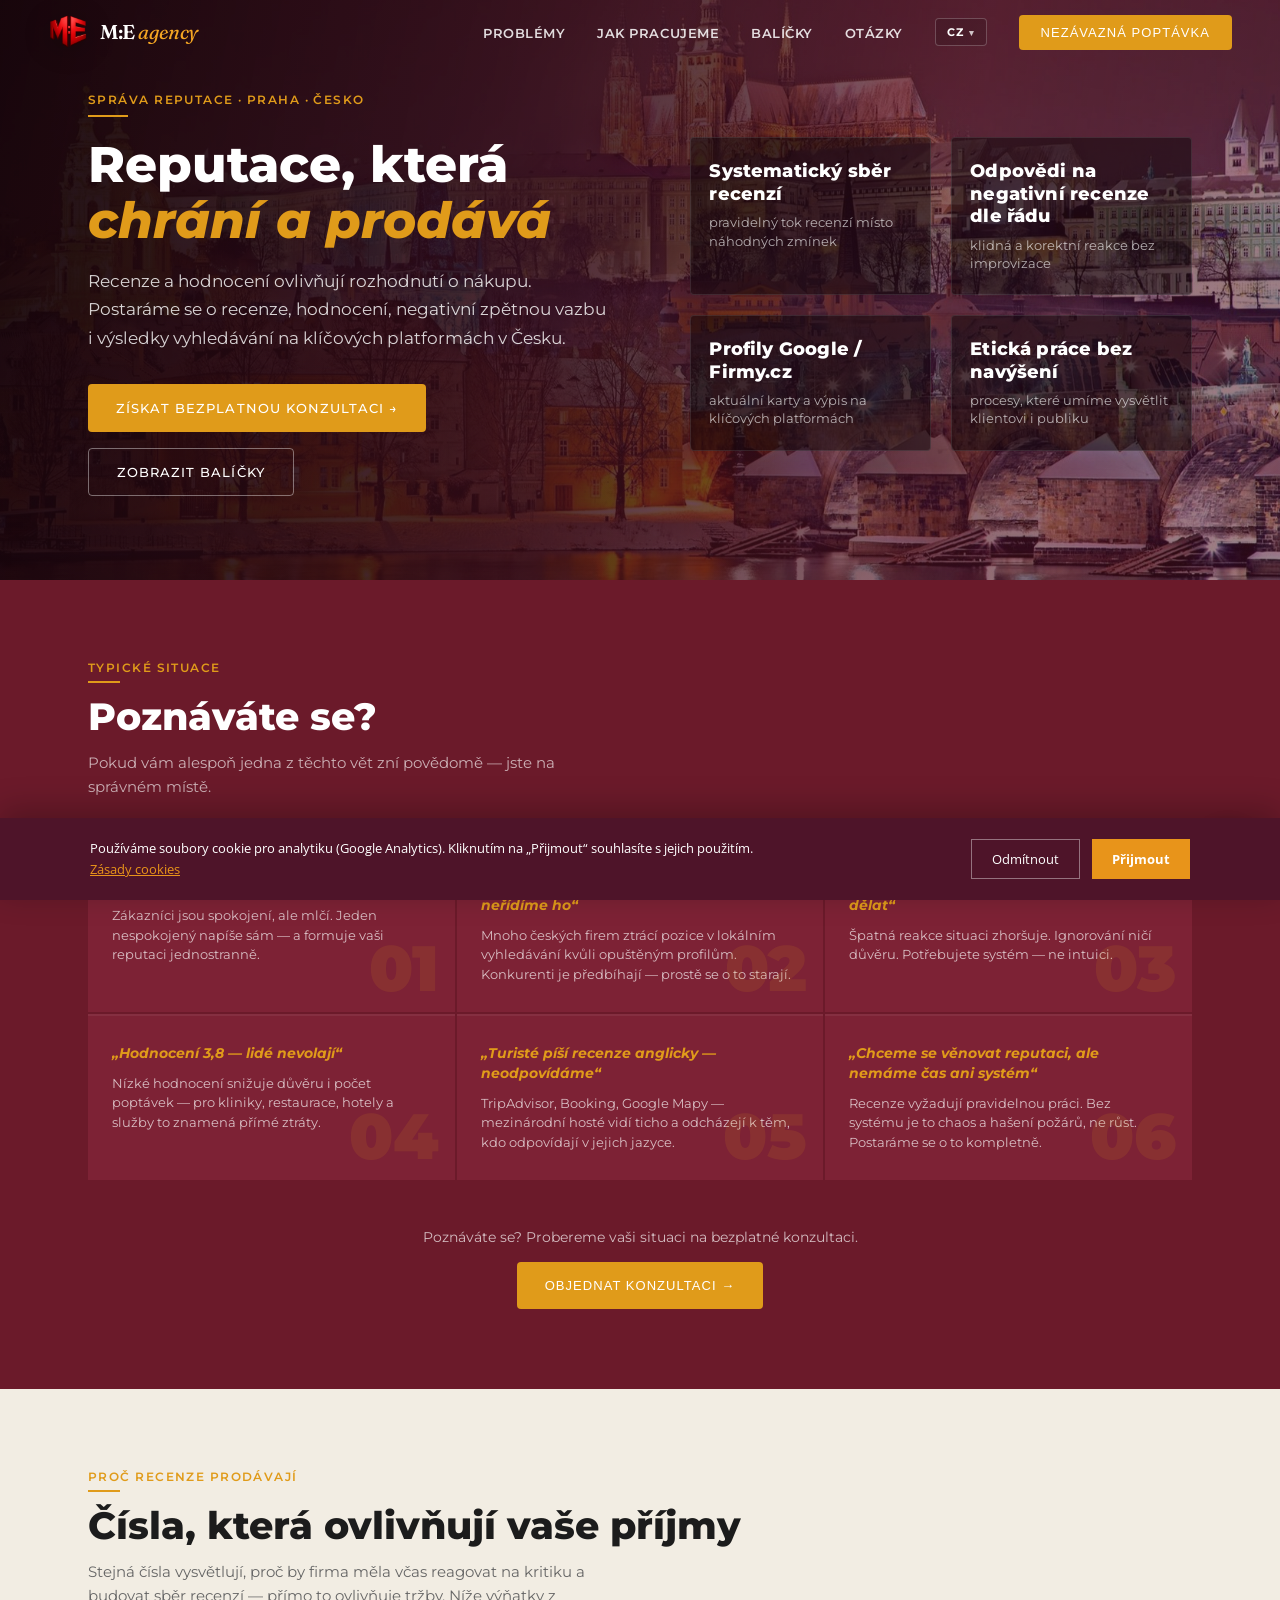
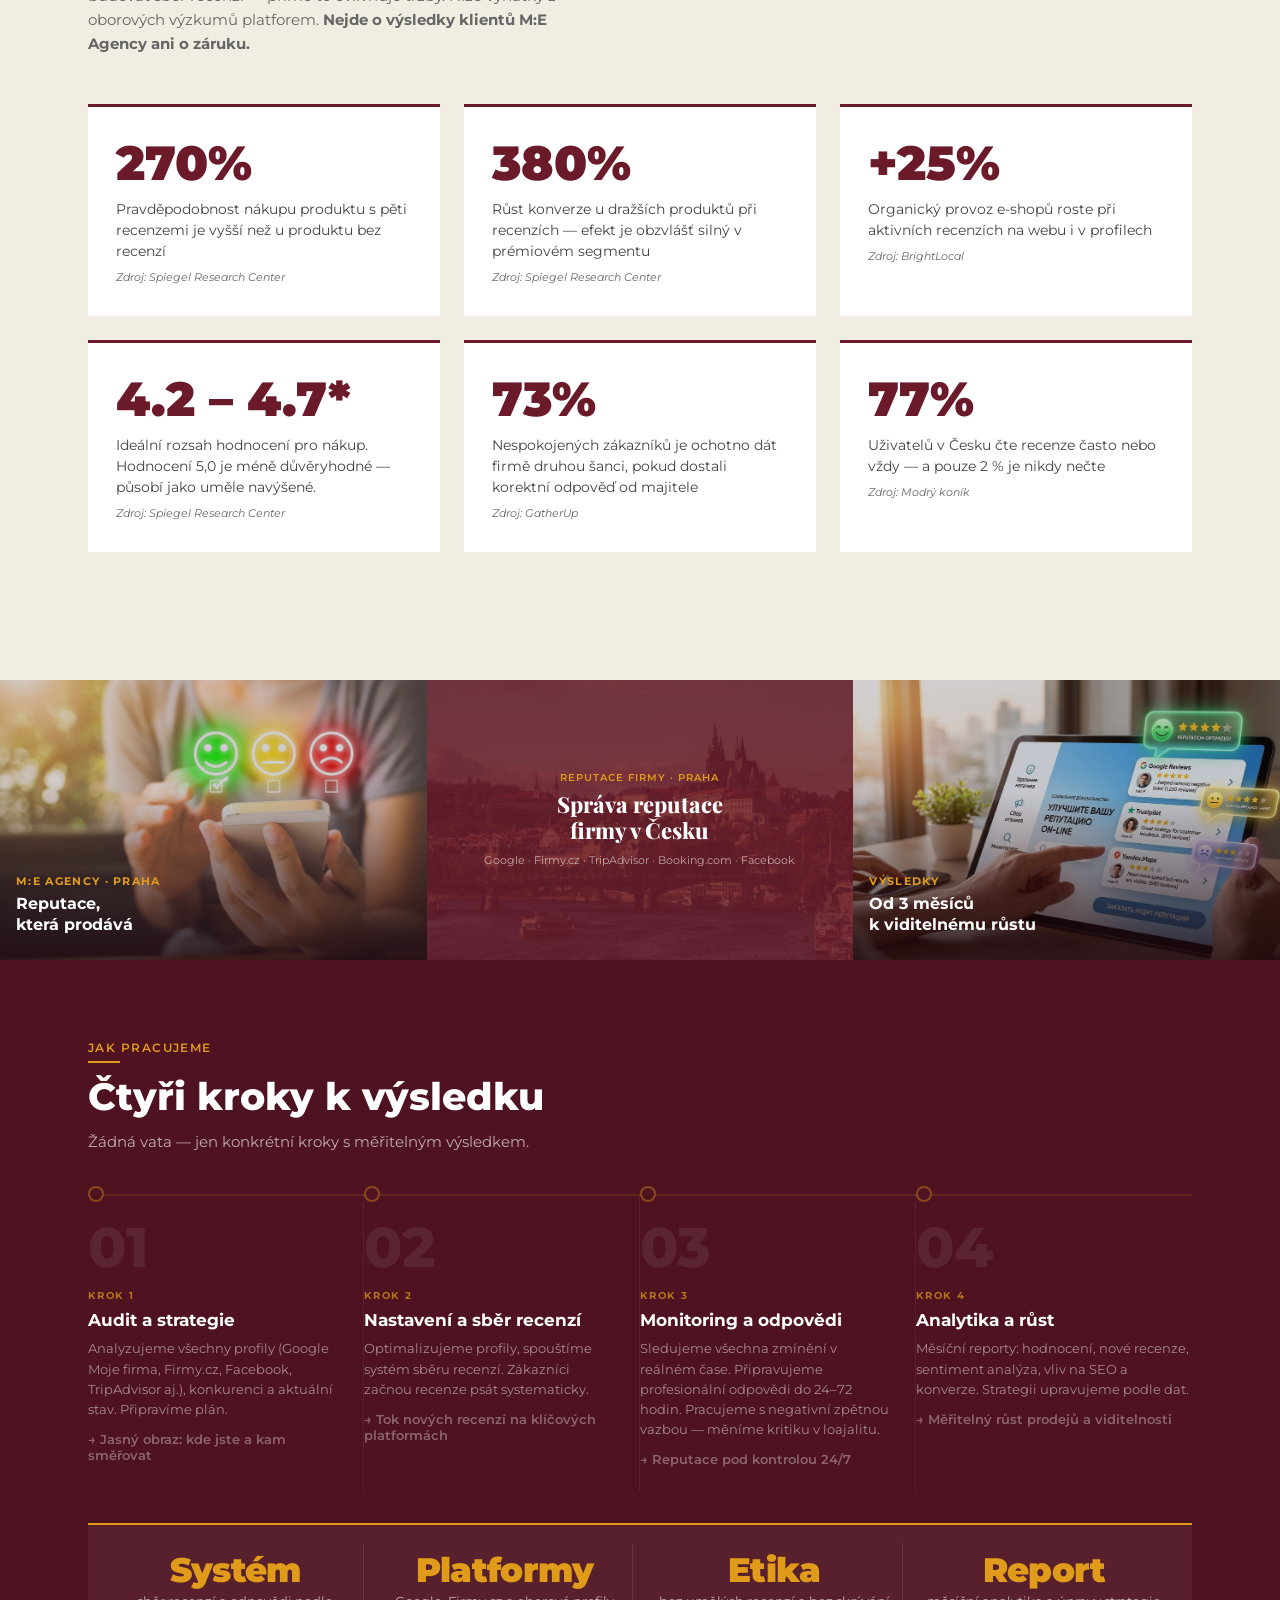
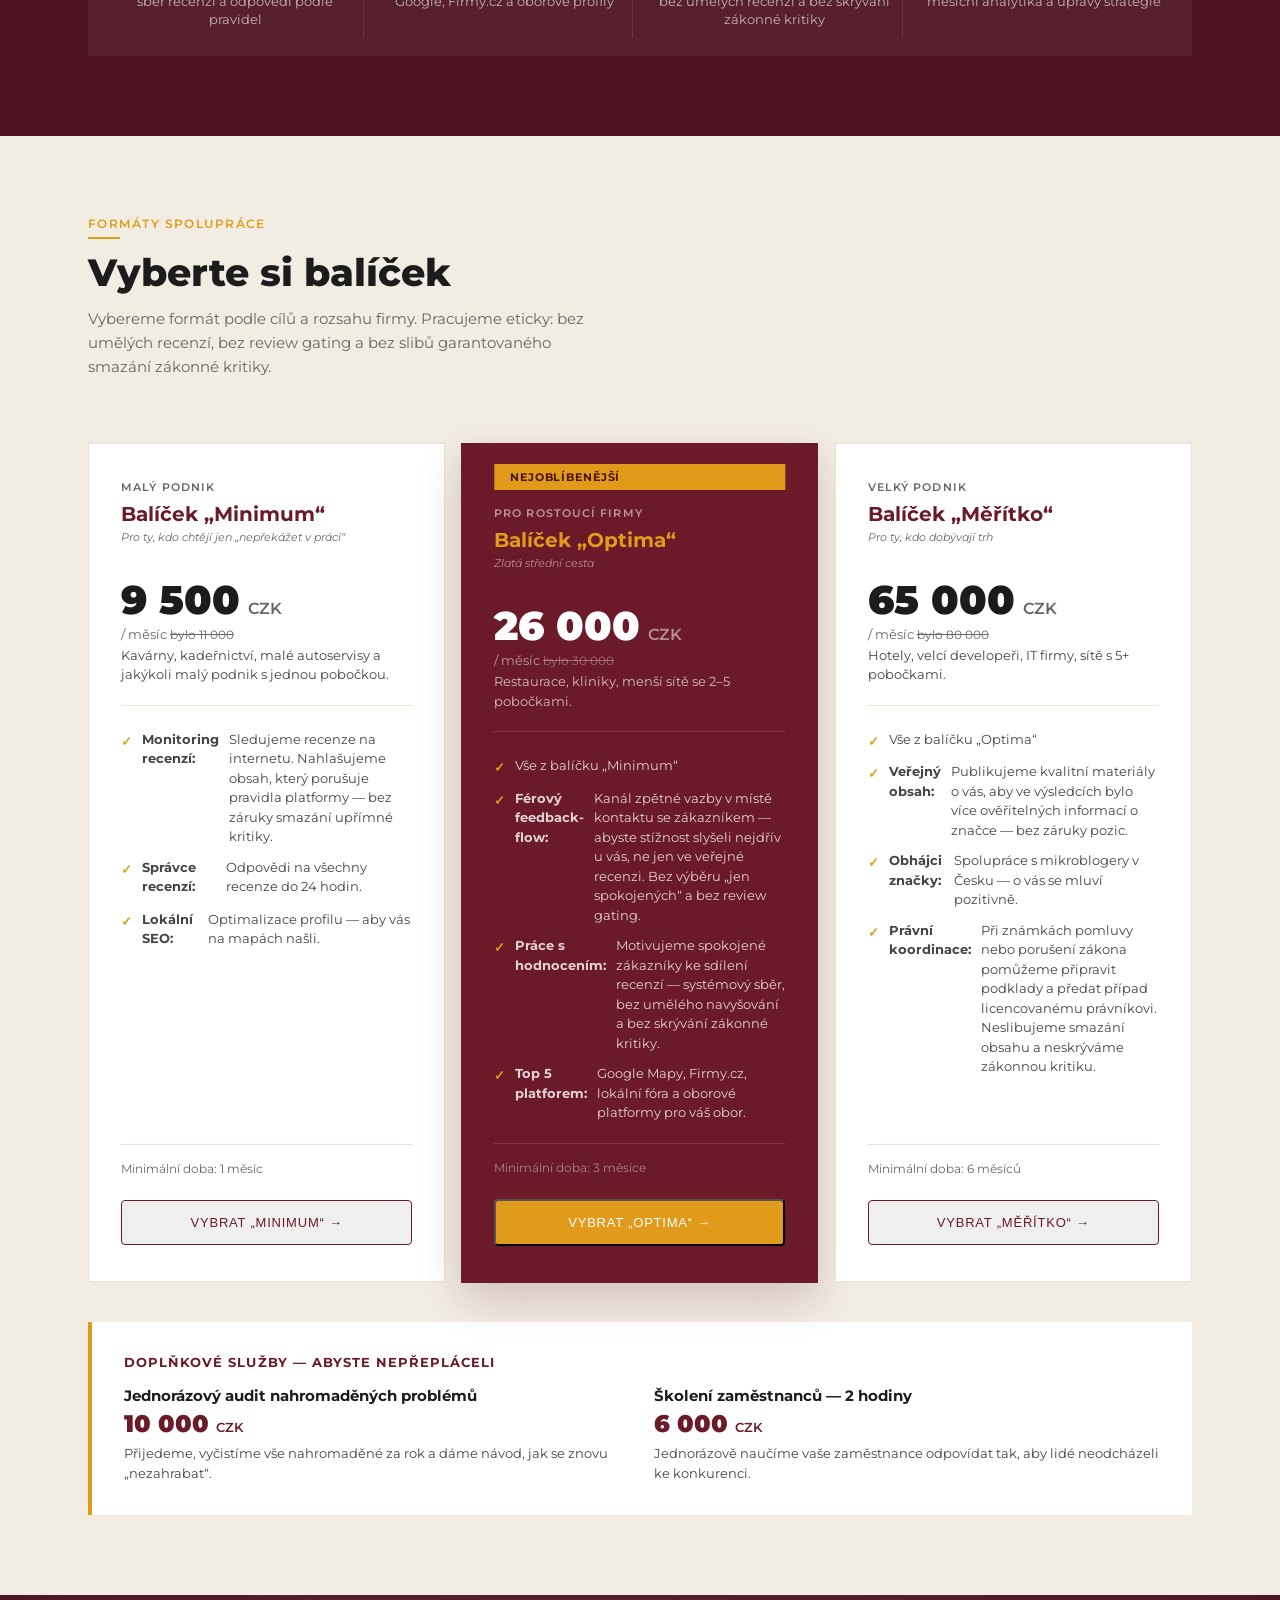
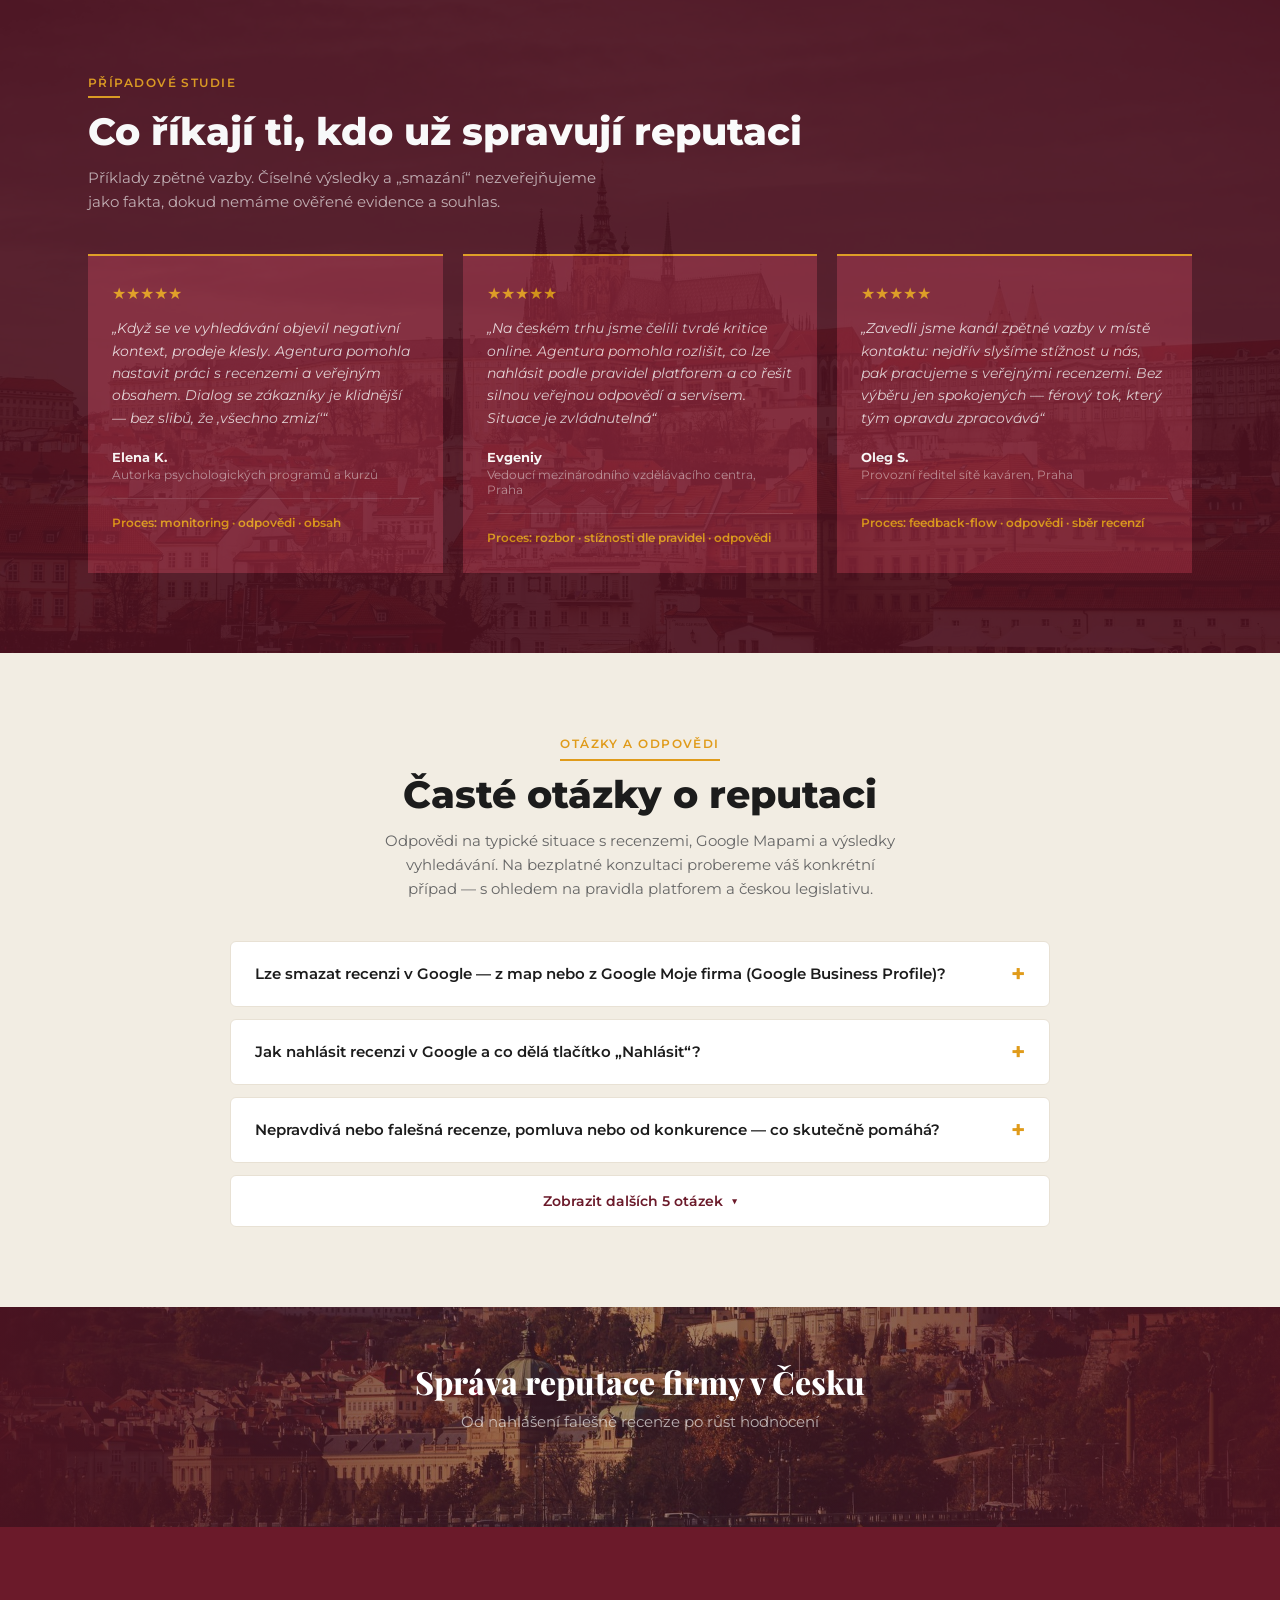
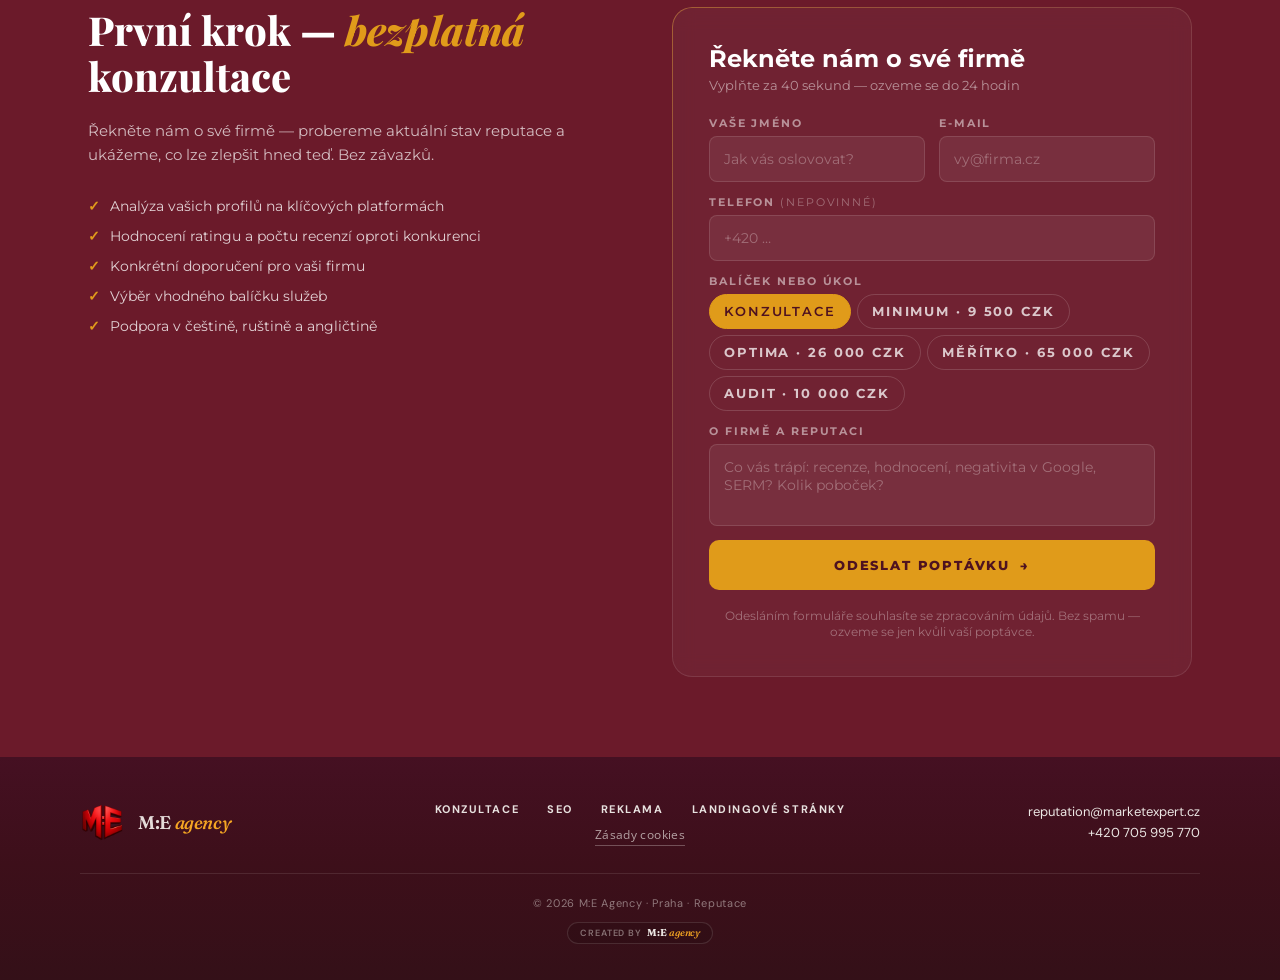
<file: cz/index.html>
<!DOCTYPE html>
<html lang="cs">
<head>
<meta charset="UTF-8">
<meta name="viewport" content="width=device-width, initial-scale=1.0">
<title>Správa reputace v Praze a Česku — Google Mapy, recenze, SERM | M:E Agency</title>
<meta name="description" content="Agentura pro správu reputace v Česku: Google Business Profile, práce s recenzemi a odpověďmi, stížnosti na obsah porušující pravidla platforem, budování důvěry a internetová reputace značky. Lokální SEO Praha.">
<meta name="robots" content="index, follow">
<link rel="canonical" href="https://reputation.marketexpert.cz/cz/">
<link rel="alternate" hreflang="ru" href="https://reputation.marketexpert.cz/">
<link rel="alternate" hreflang="cs" href="https://reputation.marketexpert.cz/cz/">
<link rel="alternate" hreflang="x-default" href="https://reputation.marketexpert.cz/cz/">
<meta property="og:type" content="website">
<meta property="og:site_name" content="M:E Agency">
<meta property="og:locale" content="cs_CZ">
<meta property="og:locale:alternate" content="ru_RU">
<meta property="og:url" content="https://reputation.marketexpert.cz/cz/">
<meta property="og:title" content="Správa reputace v Praze a Česku — Google Mapy, recenze, SERM | M:E Agency">
<meta property="og:description" content="Agentura pro správu reputace v Česku: Google Business Profile, recenze, růst hodnocení, SERM. Praha a celé Česko.">
<meta property="og:image" content="https://reputation.marketexpert.cz/logo.png">
<meta name="twitter:card" content="summary_large_image">
<meta name="twitter:title" content="Správa reputace v Praze a Česku — M:E Agency">
<meta name="twitter:description" content="Google Mapy, recenze, negativní hodnocení, SERM. Agentura pro správu reputace v Praze a po celém Česku.">
<meta name="twitter:image" content="https://reputation.marketexpert.cz/logo.png">
<script type="application/ld+json">{"@context":"https://schema.org","@type":"ProfessionalService","name":"M:E Agency — Reputace","url":"https://reputation.marketexpert.cz/cz/","logo":"https://reputation.marketexpert.cz/logo.png","image":"https://reputation.marketexpert.cz/logo.png","description":"Správa reputace v Google Mapách a na internetu: recenze, negativní hodnocení, SERM. Praha a Česko.","email":"reputation@marketexpert.cz","telephone":"+420705995770","address":{"@type":"PostalAddress","addressLocality":"Praha","addressCountry":"CZ"},"areaServed":{"@type":"Country","name":"Czech Republic"},"priceRange":"CZK","inLanguage":"cs"}</script>
<script type="application/ld+json">
{
  "@context": "https://schema.org",
  "@type": "FAQPage",
  "mainEntity": [
    {
      "@type": "Question",
      "name": "Lze smazat recenzi v Google — z map nebo z Google Moje firma (Google Business Profile)?",
      "acceptedAnswer": {
        "@type": "Answer",
        "text": "Google může odstranit recenzi, která porušuje pravidla platformy — ne „nepohodlnou“ upřímnou kritiku. Rozhodnutí je na platformě; i při zjevném porušení je stížnost často zamítnuta. Posoudíme šance stížnosti a paralelní plán (odpověď, servis, obsah) — bez slibu smazání."
      }
    },
    {
      "@type": "Question",
      "name": "Jak nahlásit recenzi v Google a co dělá tlačítko „Nahlásit“?",
      "acceptedAnswer": {
        "@type": "Answer",
        "text": "Tlačítko „Nahlásit“ je jen první krok: záleží na formulaci, kategorii a důkazech. Opakované stížnosti bez nových faktů obvykle jen škodí. Na konzultaci probereme vaši recenzi a řekneme, zda má smysl stížnost podat a co očekávat."
      }
    },
    {
      "@type": "Question",
      "name": "Nepravdivá nebo falešná recenze, pomluva nebo od konkurence — co skutečně pomáhá?",
      "acceptedAnswer": {
        "@type": "Answer",
        "text": "Záleží na platformě a formátu: recenze na mapách, Firmy.cz, TripAdvisor nebo poškozující článek ve vyhledávání — každý případ má jiná pravidla a šance. Někdy pomůže stížnost, jindy veřejná odpověď, někdy jiný přístup. Posoudíme situaci celkově a navrhneme realistický plán — bez slibů „smažeme vše za týden“."
      }
    },
    {
      "@type": "Question",
      "name": "Negativní recenze: co dělat a jak odpovědět, když emoce přebírají?",
      "acceptedAnswer": {
        "@type": "Answer",
        "text": "Hlavní je neodpovídat emocemi na emoce: tón, načasování a formulace ovlivňují, jak vás uvidí další zákazníci. Správná odpověď je často důležitější než pokus o smazání recenze. Váš případ probereme na konzultaci."
      }
    },
    {
      "@type": "Question",
      "name": "Odstranit negativitu z výsledků Google, čištění reputace, černé PR nebo poškozující článek — je to vůbec možné?",
      "acceptedAnswer": {
        "@type": "Answer",
        "text": "Upřímnou negativitu z Google úplně „vymazat“ nelze — a poctiví specialisté to neslibují. Ale snížit škodu, oslabit nepravdivé materiály a vrátit důvěru — je to reálné při systematickém přístupu. Podíváme se na vaše výsledky a řekneme, co je u vás dosažitelné."
      }
    },
    {
      "@type": "Question",
      "name": "Co je SERM a čím se správa internetové reputace liší od „jen odpovídání“?",
      "acceptedAnswer": {
        "@type": "Answer",
        "text": "SERM je to, co o vás lidé vidí v Google a na mapách: recenze, články, zmínky, profily. Je to systematická práce, ne jednorázová stížnost na recenzi. Pokud je úkol širší než jeden profil — na konzultaci doporučíme vhodný formát."
      }
    },
    {
      "@type": "Question",
      "name": "Jak získávat recenze od zákazníků, když jich v Google málo — jak legálně „zvýšit hodnocení“?",
      "acceptedAnswer": {
        "@type": "Answer",
        "text": "Google zakazuje umělé navyšování a výběr jen spokojených zákazníků — profil mohou omezit. Legální růst hodnocení je proces, ne jeden trik. Na konzultaci ukážeme, co lze ve vašem případě zlepšit a kde začít."
      }
    },
    {
      "@type": "Question",
      "name": "Google Moje firma: nastavení, optimalizace profilu a lokální SEO v Praze — co to zahrnuje?",
      "acceptedAnswer": {
        "@type": "Answer",
        "text": "Správně nastavený profil je základ viditelnosti v Google Mapách. Chyby zde stojí objednávky, i při dobré službě. Na konzultaci probereme váš profil a ukážeme, kde právě teď ztrácíte zákazníky."
      }
    }
  ]
}
</script>
<link rel="icon" href="../logo.png" type="image/png" sizes="32x32">
<link rel="apple-touch-icon" href="../logo.png">
<link rel="preconnect" href="https://fonts.googleapis.com">
<link href="https://fonts.googleapis.com/css2?family=Montserrat:wght@400;500;600;700;800;900&family=Playfair+Display:ital,wght@0,700;0,800;1,700&family=Fraunces:ital,opsz,wght@0,9..144,500;0,9..144,600;1,9..144,500&family=DM+Sans:wght@400;500;600;700&family=Open+Sans:wght@400;600&display=swap" rel="stylesheet">
<link rel="stylesheet" href="../footer.css">
<link rel="stylesheet" href="../cookie.css">
<link rel="stylesheet" href="../form-success.css">
<link rel="stylesheet" href="../whatsapp-fab.css">
<script>window.__ME_SERVICE__ = 'reputation'; window.__GA4_MEASUREMENT_ID__ = 'G-SPKHXMCQGM'; window.__GA4_ADS_ID__ = 'AW-11432613975';</script>
<style>
  :root {
    --burgundy: #6B1A2A;
    --burgundy-dark: #4E1220;
    --burgundy-card: #7D2235;
    --burgundy-light: #8B2A3E;
    --gold: #E09B1A;
    --gold-dark: #C88A10;
    --beige: #F2EDE3;
    --beige-dark: #E8E1D4;
    --white: #FFFFFF;
    --text-dark: #1C1C1C;
    --text-mid: #444444;
    --text-light: #666666;
    --green-tag: #2D6A4F;
    --red-tag: #8B1A1A;
  }

  *, *::before, *::after { box-sizing: border-box; margin: 0; padding: 0; }

  html { scroll-behavior: smooth; }

  body {
    font-family: 'Montserrat', sans-serif;
    color: var(--text-dark);
    background: var(--white);
    overflow-x: hidden;
  }

  /* ====== NAV ====== */
  nav {
    position: fixed; top: 0; left: 0; right: 0; z-index: 100;
    background: transparent;
    transition: background 0.35s ease, box-shadow 0.35s ease, backdrop-filter 0.35s ease;
    display: flex; align-items: center; justify-content: space-between;
    padding: 0 48px; height: 64px;
    gap: 16px;
  }
  nav.scrolled,
  nav.nav-open {
    background: rgba(78, 18, 32, 0.94);
    backdrop-filter: blur(14px);
    -webkit-backdrop-filter: blur(14px);
    box-shadow: 0 6px 28px rgba(0, 0, 0, 0.28);
  }
  nav .nav-brand { flex-shrink: 0; margin-right: 12px; }
  @media (min-width: 961px) {
    nav .nav-links { margin-left: auto; flex-shrink: 0; }
  }

  .nav-toggle {
    display: none;
    flex-direction: column; justify-content: center; align-items: center;
    gap: 5px; width: 44px; height: 44px; padding: 0; border: none;
    background: transparent; cursor: pointer; flex-shrink: 0; border-radius: 6px;
    transition: background .2s ease;
  }
  .nav-toggle:hover { background: rgba(255,255,255,.08); }
  .nav-toggle-bar {
    display: block; width: 22px; height: 2px; background: #fff;
    border-radius: 1px; transition: transform .25s ease, opacity .25s ease;
  }
  nav.nav-open .nav-toggle-bar:nth-child(1) { transform: translateY(7px) rotate(45deg); }
  nav.nav-open .nav-toggle-bar:nth-child(2) { opacity: 0; }
  nav.nav-open .nav-toggle-bar:nth-child(3) { transform: translateY(-7px) rotate(-45deg); }

  .nav-links {
    display: flex; align-items: center; gap: 32px; list-style: none;
  }
  .nav-links li { list-style: none; }
  .nav-links a {
    color: rgba(255,255,255,0.85); text-decoration: none;
    font-size: 13px; font-weight: 600; letter-spacing: 0.04em; text-transform: uppercase;
    transition: color .2s;
  }
  .nav-links a:hover { color: var(--white); }

  .btn-nav {
    background: var(--gold); color: #fff;
    font-size: 13px; font-weight: 500; letter-spacing: 0.08em; text-transform: uppercase;
    padding: 10px 22px; border: none; border-radius: 4px; cursor: pointer; text-decoration: none;
    transition: background .2s; white-space: nowrap;
  }
  .btn-nav:hover { background: var(--gold-dark); color: #fff; }

  .lang-switch { position: relative; display: inline-block; }
  .lang-switch__toggle {
    display: inline-flex; align-items: center; gap: 5px;
    font-family: inherit; font-size: 11px; font-weight: 700; letter-spacing: .08em; text-transform: uppercase;
    padding: 6px 11px; border: 1px solid rgba(255,255,255,.22); border-radius: 4px;
    background: rgba(0,0,0,.12); color: #fff; cursor: pointer;
    transition: background .2s ease, border-color .2s ease;
  }
  .lang-switch__toggle:hover, .lang-switch.is-open .lang-switch__toggle {
    background: rgba(255,255,255,.12); border-color: rgba(255,255,255,.35);
  }
  .lang-switch__chev { font-size: 9px; opacity: .75; line-height: 1; transition: transform .2s ease; }
  .lang-switch.is-open .lang-switch__chev { transform: rotate(180deg); }
  .lang-switch__menu {
    position: absolute; top: calc(100% + 6px); right: 0; min-width: 120px;
    background: var(--burgundy-dark); border: 1px solid rgba(255,255,255,.18); border-radius: 4px;
    box-shadow: 0 8px 24px rgba(0,0,0,.28); opacity: 0; visibility: hidden; pointer-events: none;
    transform: translateY(-4px); transition: opacity .18s ease, visibility .18s ease, transform .18s ease; z-index: 110;
  }
  .lang-switch.is-open .lang-switch__menu { opacity: 1; visibility: visible; pointer-events: auto; transform: none; }
  .lang-switch__option {
    display: block; padding: 10px 14px; font-size: 11px; font-weight: 700; letter-spacing: .08em; text-transform: uppercase;
    color: rgba(255,255,255,.75); text-decoration: none !important; white-space: nowrap;
    transition: background .15s ease, color .15s ease;
  }
  .lang-switch__option:hover, .lang-switch__option:focus { background: rgba(255,255,255,.1); color: #fff; text-decoration: none !important; }

  /* ====== HERO ====== */
  .hero {
    position: relative; min-height: 580px;
    background: var(--burgundy-dark);
    display: flex; align-items: center;
    overflow: hidden;
    scroll-margin-top: 68px;
  }
  .hero-bg {
    position: absolute; inset: 0;
    background: linear-gradient(100deg, rgba(18,4,10,0.92) 0%, rgba(48,12,22,0.78) 42%, rgba(78,18,32,0.35) 72%, rgba(78,18,32,0.12) 100%);
    z-index: 1;
  }
  .hero-bg-img {
    position: absolute; inset: 0;
    background-image: url('../управление репутацией в чехии.jpg');
    background-size: cover; background-position: center 40%;
    opacity: 0.55;
    transform-origin: center center;
    will-change: transform;
  }
  .hero-content {
    position: relative; z-index: 2;
    max-width: 1200px; margin: 0 auto; padding: 88px 48px 80px;
    display: grid; grid-template-columns: 1.05fr 0.95fr; gap: 48px; align-items: center;
    width: 100%;
  }
  .hero-label {
    font-size: 12px; font-weight: 600; letter-spacing: 0.12em; text-transform: uppercase;
    color: var(--gold); margin-bottom: 20px;
  }
  .hero-label::after {
    content: ''; display: block; width: 40px; height: 2px;
    background: var(--gold); margin-top: 8px;
  }
  .hero h1 {
    font-family: 'Montserrat', sans-serif;
    font-size: clamp(34px, 4.6vw, 50px); font-weight: 800; line-height: 1.12;
    color: var(--white); margin-bottom: 18px;
  }
  .hero h1 em { font-style: italic; color: var(--gold); }
  .hero-subtitle {
    font-size: 17px; color: rgba(255,255,255,0.82); line-height: 1.65;
    margin-bottom: 32px; max-width: 520px;
  }
  .hero-btns { display: flex; gap: 16px; flex-wrap: wrap; }
  .btn-primary {
    background: var(--gold); color: #fff;
    font-size: 13px; font-weight: 500; letter-spacing: 0.08em; text-transform: uppercase;
    padding: 16px 28px; border: none; border-radius: 4px; cursor: pointer; text-decoration: none;
    transition: background .2s; display: inline-block;
  }
  .btn-primary:hover { background: var(--gold-dark); color: #fff; }
  .btn-outline {
    background: transparent; color: var(--white);
    font-size: 13px; font-weight: 500; letter-spacing: 0.08em; text-transform: uppercase;
    padding: 15px 28px; border: 1px solid rgba(255,255,255,0.4); border-radius: 4px; cursor: pointer;
    text-decoration: none; transition: border-color .2s, color .2s; display: inline-block;
  }
  .btn-outline:hover { border-color: var(--white); }

  .hero-stats {
    display: grid; grid-template-columns: 1fr 1fr; gap: 20px;
  }
  .hero-stat {
    background: rgba(12, 4, 8, 0.5); border: 1px solid rgba(255,255,255,0.1);
    backdrop-filter: blur(8px);
    -webkit-backdrop-filter: blur(8px);
    padding: 22px 18px; border-radius: 4px;
  }
  .hero-stat-num {
    font-size: 18px; font-weight: 800; color: var(--white); line-height: 1.25;
    margin-bottom: 8px; letter-spacing: 0.01em;
  }
  .hero-stat-num span { color: var(--gold); }
  .hero-stat-text { font-size: 13px; color: rgba(255,255,255,0.65); line-height: 1.4; }

  /* ====== SECTION SHARED ====== */
  section { width: 100%; }
  .container { max-width: 1200px; margin: 0 auto; padding: 80px 48px; }
  .section-label {
    font-size: 12px; font-weight: 600; letter-spacing: 0.12em; text-transform: uppercase;
    color: var(--gold); margin-bottom: 12px;
  }
  .section-label::after {
    content: ''; display: block; width: 32px; height: 2px;
    background: var(--gold); margin-top: 6px;
  }
  .section-title {
    font-size: 38px; font-weight: 800; color: var(--text-dark);
    line-height: 1.15; margin-bottom: 12px;
  }
  .section-title-white { color: var(--white); }
  .section-sub {
    font-size: 15px; color: var(--text-light); max-width: 520px;
    line-height: 1.6; margin-bottom: 48px;
  }
  .section-sub-white { color: rgba(255,255,255,0.65); }

  /* ====== PROBLEMS (dark) ====== */
  .problems { background: var(--burgundy); }
  .problems .section-title { color: var(--white); }
  .problems .section-label { color: var(--gold); }
  .problems .section-sub { color: rgba(255,255,255,0.65); }

  .problems-grid {
    display: grid; grid-template-columns: repeat(3, 1fr); gap: 2px;
  }
  .problem-card {
    background: var(--burgundy-card); padding: 28px 24px;
    border-top: 2px solid rgba(255,255,255,0.06);
    transition: background .2s;
  }
  .problem-card:hover { background: var(--burgundy-light); }
  .problem-card-title {
    font-size: 14px; font-weight: 700; color: var(--gold);
    line-height: 1.4; margin-bottom: 10px;
    font-style: italic;
  }
  .problem-card-text {
    font-size: 13px; color: rgba(255,255,255,0.7); line-height: 1.5;
  }
  .problems-cta { margin-top: 48px; text-align: center; }
  .problems-cta p { color: rgba(255,255,255,0.7); font-size: 14px; margin-bottom: 16px; }

  /* ====== STATS (beige) ====== */
  .stats-section { background: var(--beige); }
  .stats-grid {
    display: grid; grid-template-columns: repeat(3, 1fr); gap: 24px;
    margin-bottom: 48px;
  }
  .stat-card {
    background: var(--white); padding: 32px 28px;
    border-top: 3px solid var(--burgundy);
  }
  .stat-card-num {
    font-size: 48px; font-weight: 900; color: var(--burgundy); line-height: 1;
    margin-bottom: 12px;
  }
  .stat-card-text { font-size: 14px; color: var(--text-mid); line-height: 1.5; }
  .stat-card-source {
    font-size: 11px; color: var(--text-light); margin-top: 8px; font-style: italic;
  }

  /* ====== HOW WE WORK — timeline ====== */
  .how {
    background: var(--burgundy-dark);
    position: relative;
    overflow: hidden;
  }
  .how .section-label { color: var(--gold); }
  .how .section-title { color: var(--white); }
  .how .section-sub { color: rgba(255,255,255,0.65); }

  .process-track { position: relative; }
  .process-line {
    position: relative;
    height: 2px;
    background: rgba(224, 155, 26, 0.15);
    margin: 40px 0 -1px;
  }
  .process-line-fill {
    position: absolute;
    top: 0; left: 0; height: 100%;
    background: var(--gold);
    width: 0;
    transition: width 0.1s linear;
    box-shadow: 0 0 12px var(--gold);
  }
  .process-steps {
    display: grid;
    grid-template-columns: repeat(4, 1fr);
    gap: 0;
  }
  .process-step {
    padding: 24px 20px 24px 0;
    border-right: 1px solid rgba(255, 255, 255, 0.06);
    position: relative;
  }
  .process-step:last-child { border-right: none; padding-right: 0; }
  .process-step::before {
    content: '';
    position: absolute;
    top: -9px; left: 0;
    width: 16px; height: 16px;
    border-radius: 50%;
    background: var(--burgundy-dark);
    border: 2px solid rgba(224, 155, 26, 0.4);
    transition: all 0.3s ease;
  }
  .process-step.is-active::before {
    background: var(--gold);
    border-color: var(--gold);
    box-shadow: 0 0 0 6px rgba(224, 155, 26, 0.2);
    transform: scale(1.2);
  }
  .step-indicator {
    font-family: 'Montserrat', sans-serif;
    font-size: 56px; font-weight: 800;
    color: rgba(255, 255, 255, 0.08);
    line-height: 1;
    margin-bottom: 14px;
    transition: color 0.4s ease;
  }
  .process-step.is-active .step-indicator { color: var(--gold); }
  .process-step .step-meta {
    font-size: 10px; font-weight: 700; letter-spacing: 0.18em;
    text-transform: uppercase;
    color: rgba(224, 155, 26, 0.7);
    margin-bottom: 8px;
  }
  .process-step .step-title {
    font-family: 'Montserrat', sans-serif;
    font-weight: 700;
    font-size: 17px;
    color: #fff;
    margin-bottom: 8px;
  }
  .process-step .step-desc {
    font-size: 13px;
    color: rgba(255, 255, 255, 0.5);
    line-height: 1.55;
    margin-bottom: 12px;
  }
  .process-step .step-result {
    font-size: 13px;
    font-weight: 600;
    color: rgba(255, 255, 255, 0.35);
    transition: color 0.4s ease;
  }
  .process-step.is-active .step-result { color: var(--gold); }

  .how-metrics {
    margin-top: 32px;
    background: rgba(255, 255, 255, 0.06);
    border-top: 2px solid var(--gold);
    padding: 18px 20px;
    display: grid;
    grid-template-columns: repeat(4, minmax(0, 1fr));
    gap: 14px;
  }
  .how-metric {
    text-align: center;
    padding: 10px 8px;
    border-right: 1px solid rgba(255,255,255,0.1);
  }
  .how-metric:last-child { border-right: none; }
  .how-metric-num {
    font-size: 34px;
    font-weight: 900;
    color: var(--gold);
    line-height: 1;
    letter-spacing: -0.02em;
  }
  .how-metric-text {
    font-size: 13px;
    color: rgba(255,255,255,0.65);
    margin-top: 6px;
    line-height: 1.35;
  }

  @media (max-width: 980px) {
    .process-steps { grid-template-columns: 1fr; gap: 20px; }
    .process-line { display: none; }
    .process-step {
      border-right: none;
      padding: 0 0 20px;
      border-bottom: 1px solid rgba(255,255,255,0.06);
    }
    .process-step::before { display: none; }
    .process-step:last-child { border-bottom: none; padding-bottom: 0; }
    .how-metrics { grid-template-columns: repeat(2, minmax(0, 1fr)); }
    .how-metric { border-right: none; border-top: 1px solid rgba(255,255,255,0.1); }
    .how-metric:nth-child(1), .how-metric:nth-child(2) { border-top: none; }
  }
  @media (max-width: 560px) {
    .how-metrics { grid-template-columns: 1fr; }
    .how-metric { border-top: 1px solid rgba(255,255,255,0.1); }
    .how-metric:first-child { border-top: none; }
  }

  /* ====== PACKAGES (beige) ====== */
  .packages { background: var(--beige); }
  .packages-note {
    font-size: 13px; color: var(--text-light); margin-top: -32px; margin-bottom: 48px;
  }

  .packages-grid {
    display: grid; grid-template-columns: repeat(3, 1fr); gap: 16px;
    align-items: stretch; padding-top: 16px;
  }
  .pkg-card {
    background: var(--white); padding: 36px 32px;
    position: relative; border: 1px solid var(--beige-dark);
    display: flex; flex-direction: column; height: 100%; min-height: 0;
  }
  .pkg-card.featured {
    background: var(--burgundy); border-color: var(--burgundy);
  }
  .pkg-badge {
    position: absolute; top: -16px; left: 50%; transform: translateX(-50%);
    background: var(--gold); color: var(--burgundy-dark);
    font-size: 11px; font-weight: 700; letter-spacing: 0.08em; text-transform: uppercase;
    padding: 6px 16px; white-space: nowrap;
  }
  .pkg-type {
    font-size: 11px; font-weight: 600; letter-spacing: 0.1em; text-transform: uppercase;
    color: var(--text-light); margin-bottom: 8px;
  }
  .pkg-card.featured .pkg-type { color: rgba(255,255,255,0.55); }
  .pkg-name {
    font-size: 20px; font-weight: 700; color: var(--burgundy); margin-bottom: 4px;
  }
  .pkg-card.featured .pkg-name { color: var(--gold); }
  .pkg-price {
    font-size: 40px; font-weight: 900; color: var(--text-dark);
    line-height: 1; margin: 16px 0 4px;
  }
  .pkg-card.featured .pkg-price { color: var(--white); }
  .pkg-price-sub {
    font-size: 13px; color: var(--text-light); margin-bottom: 4px;
  }
  .pkg-card.featured .pkg-price-sub { color: rgba(255,255,255,0.55); }
  .pkg-who {
    font-size: 13px; color: var(--text-mid); margin-bottom: 24px;
    padding-bottom: 20px; border-bottom: 1px solid var(--beige-dark);
    line-height: 1.5;
  }
  .pkg-card.featured .pkg-who {
    color: rgba(255,255,255,0.7); border-bottom-color: rgba(255,255,255,0.15);
  }
  .pkg-features { list-style: none; flex: 1; display: flex; flex-direction: column; gap: 11px; }
  .pkg-features li {
    font-size: 13px; color: var(--text-mid); padding: 0;
    display: flex; align-items: flex-start; gap: 10px; line-height: 1.5;
  }
  .pkg-card.featured .pkg-features li { color: rgba(255,255,255,0.8); }
  .pkg-features li strong {
    display: block; font-weight: 700; margin-bottom: 2px;
  }
  .pkg-features li::before {
    content: '✓'; color: var(--gold); font-weight: 700; flex-shrink: 0; margin-top: 2px;
  }
  .pkg-setup {
    font-size: 12px; color: var(--text-light); margin-top: 20px;
    padding-top: 16px; border-top: 1px solid var(--beige-dark);
  }
  .pkg-card.featured .pkg-setup {
    color: rgba(255,255,255,0.45); border-top-color: rgba(255,255,255,0.15);
  }
  .pkg-cta {
    margin-top: 24px;
    display: block; text-align: center; text-decoration: none;
    font-size: 13px; font-weight: 500; letter-spacing: 0.06em; text-transform: uppercase;
    padding: 14px; border-radius: 4px; transition: .2s;
  }
  .pkg-cta-light {
    border: 1px solid var(--burgundy); color: var(--burgundy);
  }
  .pkg-cta-light:hover { background: var(--burgundy); color: var(--white); }
  .pkg-cta-gold {
    background: var(--gold); color: #fff;
  }
  .pkg-cta-gold:hover { background: var(--gold-dark); color: #fff; }

  .packages-grid .pkg-card.pkg-anim-item {
    overflow: hidden;
    transition: transform .45s cubic-bezier(.22,1,.36,1), box-shadow .45s ease, border-color .35s ease;
  }
  .packages-grid .pkg-card.pkg-anim-item::before {
    content: ''; position: absolute; inset: 0;
    background: linear-gradient(135deg, rgba(224,155,26,.14) 0%, rgba(255,255,255,.05) 42%, transparent 72%);
    opacity: 0; transition: opacity .4s ease; pointer-events: none; z-index: 0;
  }
  .packages-grid .pkg-card.pkg-anim-item::after {
    content: ''; position: absolute; top: 0; left: 0; right: 0; height: 3px;
    background: linear-gradient(90deg, transparent, var(--gold), transparent);
    opacity: 0; transform: scaleX(0);
    transition: opacity .35s ease, transform .45s cubic-bezier(.22,1,.36,1); z-index: 1;
  }
  .packages-grid .pkg-card.pkg-anim-item:hover::before { opacity: 1; }
  .packages-grid .pkg-card.pkg-anim-item:hover::after { opacity: 1; transform: scaleX(1); }
  .packages-grid .pkg-card.pkg-anim-item:hover {
    transform: translateY(-10px) scale(1.03);
    box-shadow: 0 22px 50px rgba(107,26,42,.12), 0 0 0 1px rgba(224,155,26,.22);
    border-color: rgba(224,155,26,.42); z-index: 2;
  }
  .packages-grid .pkg-card.pkg-anim-item.featured { box-shadow: 0 16px 40px rgba(78,18,32,.2); }
  .packages-grid .pkg-card.pkg-anim-item.featured:hover {
    transform: translateY(-12px) scale(1.04);
    box-shadow: 0 28px 60px rgba(78,18,32,.28), 0 0 28px rgba(224,155,26,.12);
    border-color: var(--gold);
  }
  .packages-grid .pkg-card.pkg-anim-item > * { position: relative; z-index: 1; }
  .packages-grid.packages-js .pkg-card.pkg-anim-item { opacity: 0; transform: translateY(40px); }
  .packages-grid.packages-js.is-visible .pkg-card.pkg-anim-item { animation: pkgCardIn .75s cubic-bezier(.22,1,.36,1) both; }
  .packages-grid.packages-js.is-visible .pkg-card.pkg-anim-item:nth-child(1) { animation-delay: .08s; }
  .packages-grid.packages-js.is-visible .pkg-card.pkg-anim-item:nth-child(2) { animation-delay: .2s; }
  .packages-grid.packages-js.is-visible .pkg-card.pkg-anim-item:nth-child(3) { animation-delay: .32s; }
  .packages-grid.packages-js.is-visible .pkg-card.pkg-anim-item.featured { animation-name: pkgCardInHot; }
  @keyframes pkgCardIn {
    from { opacity: 0; transform: translateY(40px); }
    to { opacity: 1; transform: none; }
  }
  @keyframes pkgCardInHot {
    from { opacity: 0; transform: translateY(40px) scale(.98); }
    to { opacity: 1; transform: none; }
  }
  @media (prefers-reduced-motion: reduce) {
    .packages-grid .pkg-card.pkg-anim-item:hover { transform: none; }
    .packages-grid.packages-js .pkg-card.pkg-anim-item { opacity: 1; transform: none; animation: none; }
  }

  /* ====== REVIEWS / КЕЙСЫ (dark) ====== */
  .reviews-section { background: var(--burgundy-dark); }
  .reviews-section .section-title { color: var(--white); }
  .reviews-grid {
    display: grid; grid-template-columns: repeat(3, 1fr); gap: 20px;
  }
  .review-card {
    background: var(--burgundy-card); padding: 28px 24px;
    border-top: 2px solid var(--gold);
  }
  .review-stars { color: var(--gold); font-size: 16px; margin-bottom: 14px; }
  .review-text {
    font-size: 14px; color: rgba(255,255,255,0.8); line-height: 1.6;
    font-style: italic; margin-bottom: 20px;
  }
  .review-author {
    font-size: 13px; font-weight: 700; color: var(--white); margin-bottom: 2px;
  }
  .review-role { font-size: 12px; color: rgba(255,255,255,0.5); }
  .review-result {
    margin-top: 16px; padding-top: 16px;
    border-top: 1px solid rgba(255,255,255,0.12);
    font-size: 12px; color: var(--gold); font-weight: 600;
  }

  /* ====== RESULTS TABLE (beige) ====== */
  .results-section { background: var(--beige); }
  .results-table { width: 100%; border-collapse: collapse; }
  .results-table th {
    text-align: left; font-size: 12px; font-weight: 600;
    letter-spacing: 0.08em; text-transform: uppercase;
    color: var(--text-light); padding: 12px 16px;
    background: var(--beige-dark);
  }
  .results-table td {
    padding: 16px; font-size: 14px; color: var(--text-mid);
    border-bottom: 1px solid var(--beige-dark); vertical-align: top;
  }
  .results-table td:first-child { font-weight: 700; color: var(--text-dark); }
  .results-table td:nth-child(2) { font-weight: 700; color: var(--burgundy); }
  .results-table tr:hover td { background: rgba(255,255,255,0.6); }

  /* ====== CTA FORM ====== */
  .cta-section { background: var(--burgundy); }
  .cta-inner {
    display: grid; grid-template-columns: 1fr 1fr; gap: 64px; align-items: start;
  }
  .cta-text h2 {
    font-family: 'Playfair Display', serif;
    font-size: 40px; font-weight: 800; color: var(--white);
    line-height: 1.15; margin-bottom: 20px;
  }
  .cta-text h2 em { font-style: italic; color: var(--gold); }
  .cta-text p { font-size: 15px; color: rgba(255,255,255,0.7); line-height: 1.6; }
  .cta-checklist { list-style: none; margin-top: 24px; }
  .cta-checklist li {
    font-size: 14px; color: rgba(255,255,255,0.8); padding: 6px 0;
    display: flex; gap: 10px; align-items: flex-start;
  }
  .cta-checklist li::before {
    content: '✓'; color: var(--gold); font-weight: 700; flex-shrink: 0;
  }

  .form-box {
    background: rgba(255,255,255,.04);
    border: 1px solid rgba(255,255,255,.1);
    border-radius: 20px;
    padding: 36px;
    backdrop-filter: blur(10px);
    -webkit-backdrop-filter: blur(10px);
    position: relative;
    z-index: 3;
  }
  .form-box::before {
    content: '';
    position: absolute;
    inset: -1px;
    border-radius: 20px;
    padding: 1px;
    background: linear-gradient(135deg, rgba(224,155,26,.4), transparent 50%);
    -webkit-mask: linear-gradient(#fff 0 0) content-box, linear-gradient(#fff 0 0);
    -webkit-mask-composite: xor;
    mask-composite: exclude;
    pointer-events: none;
  }
  .form-head { margin-bottom: 24px; }
  .form-head h3 {
    font-family: 'Montserrat', sans-serif;
    font-size: 24px;
    font-weight: 700;
    color: #fff;
  }
  .form-head p { font-size: 13px; color: rgba(255,255,255,.5); margin-top: 4px; }
  .form-grid {
    display: grid;
    grid-template-columns: 1fr 1fr;
    gap: 14px;
  }
  .form-grid .field {
    display: flex;
    flex-direction: column;
    gap: 6px;
    min-width: 0;
    margin-bottom: 0;
  }
  .field-full { grid-column: 1 / -1; }
  .form-grid .field label {
    font-size: 10.5px;
    font-weight: 700;
    letter-spacing: .18em;
    text-transform: uppercase;
    color: rgba(255,255,255,.5);
    margin-bottom: 0;
  }
  .form-grid .field input,
  .form-grid .field textarea {
    background: rgba(255,255,255,.06);
    border: 1px solid rgba(255,255,255,.12);
    border-radius: 8px;
    padding: 13px 14px;
    font-size: 14px;
    color: #fff;
    font-family: 'Montserrat', sans-serif;
    outline: none;
    transition: border-color .2s, background .2s, box-shadow .2s;
    resize: none;
    min-width: 0;
    max-width: 100%;
    width: 100%;
  }
  .form-grid .field input::placeholder,
  .form-grid .field textarea::placeholder { color: rgba(255,255,255,.3); }
  .form-grid .field input:focus,
  .form-grid .field textarea:focus {
    border-color: var(--gold);
    background: rgba(255,255,255,.1);
    box-shadow: 0 0 0 4px rgba(224,155,26,.12);
  }
  .pkg-picker { display: flex; flex-wrap: wrap; gap: 6px; }
  .pkg-opt { position: relative; cursor: pointer; }
  .pkg-opt input { position: absolute; opacity: 0; pointer-events: none; }
  .pkg-opt span {
    display: inline-block;
    padding: 9px 14px;
    border: 1px solid rgba(255,255,255,.15);
    border-radius: 20px;
    font-size: 12.5px;
    color: rgba(255,255,255,.75);
    transition: all .2s;
  }
  .pkg-opt:hover span { border-color: rgba(224,155,26,.6); color: #fff; }
  .pkg-opt input:checked + span {
    background: var(--gold);
    border-color: var(--gold);
    color: var(--burgundy-dark);
    font-weight: 600;
  }
  .form-submit {
    grid-column: 1 / -1;
    background: var(--gold);
    color: var(--burgundy-dark);
    font-weight: 800;
    font-size: 13px;
    letter-spacing: .14em;
    text-transform: uppercase;
    padding: 17px;
    border: none;
    border-radius: 10px;
    cursor: pointer;
    display: flex;
    align-items: center;
    justify-content: center;
    gap: 10px;
    transition: all .2s;
    font-family: 'Montserrat', sans-serif;
    width: 100%;
  }
  .form-submit:hover {
    background: var(--gold-dark);
    box-shadow: 0 10px 30px rgba(224,155,26,.3);
  }
  .form-submit .arrow { transition: transform .2s; }
  .form-submit:hover .arrow { transform: translateX(4px); }
  .form-submit.is-submitted {
    background: #1f8a50;
    color: #fff;
    cursor: default;
    box-shadow: none;
  }
  .form-submit.is-submitted:hover { background: #1f8a50; box-shadow: none; }
  .form-grid .form-note {
    grid-column: 1 / -1;
    font-size: 11.5px;
    color: rgba(255,255,255,.35);
    text-align: center;
    margin-top: 4px;
    line-height: 1.4;
  }
  .form-modal {
    position: fixed;
    inset: 0;
    z-index: 10001;
    display: flex;
    align-items: center;
    justify-content: center;
    padding: 20px;
    opacity: 0;
    visibility: hidden;
    pointer-events: none;
    transition: opacity .22s ease, visibility .22s ease;
  }
  .form-modal.is-open { opacity: 1; visibility: visible; pointer-events: auto; }
  .form-modal-overlay {
    position: absolute;
    inset: 0;
    background: rgba(0,0,0,.72);
    backdrop-filter: blur(5px);
    -webkit-backdrop-filter: blur(5px);
  }
  .form-modal-panel {
    position: relative;
    z-index: 1;
    width: 100%;
    max-width: 580px;
    max-height: min(92vh, 860px);
    overflow-y: auto;
    background: var(--burgundy-dark);
    border-radius: 18px;
    padding: 28px 24px 24px;
    border: 1px solid rgba(224,155,26,.22);
    box-shadow: 0 24px 64px rgba(0,0,0,.45);
    animation: formModalIn .24s ease;
  }
  @keyframes formModalIn {
    from { opacity: 0; transform: translateY(-14px) scale(.98); }
    to { opacity: 1; transform: none; }
  }
  .form-modal-x {
    position: absolute;
    top: 10px;
    right: 12px;
    width: 36px;
    height: 36px;
    border: none;
    background: rgba(255,255,255,.08);
    color: rgba(255,255,255,.7);
    font-size: 24px;
    line-height: 1;
    border-radius: 8px;
    cursor: pointer;
    transition: background .2s, color .2s;
  }
  .form-modal-x:hover { background: rgba(255,255,255,.14); color: #fff; }
  .form-modal-body .form-box {
    padding: 0;
    border: none;
    background: transparent;
    backdrop-filter: none;
    -webkit-backdrop-filter: none;
  }
  .form-modal-body .form-box::before { display: none; }
  html.form-modal-open { overflow: hidden; }
  .sr-only {
    position: absolute;
    width: 1px;
    height: 1px;
    padding: 0;
    margin: -1px;
    overflow: hidden;
    clip: rect(0,0,0,0);
    border: 0;
  }

  /* ====== ANIMATIONS ====== */
  @keyframes fadeUp {
    from { opacity: 0; transform: translateY(24px); }
    to { opacity: 1; transform: translateY(0); }
  }
  .hero-content > * {
    animation: fadeUp .6s ease forwards;
    opacity: 0;
  }
  .hero-content > *:nth-child(1) { animation-delay: .1s; }
  .hero-content > *:nth-child(2) { animation-delay: .25s; }

  /* ====== PARALLAX HERO ====== */
  .hero-bg-img {
    will-change: transform;
    transition: transform 0.05s linear;
  }
  .hero-left-panel {
    position: relative;
    max-width: 560px;
  }

  /* ====== PROBLEMS CARDS: neon border glow effect ====== */
  .problem-card {
    position: relative;
    overflow: hidden;
    transition: transform 0.3s ease, background 0.3s ease;
  }
  .problem-card::before {
    content: '';
    position: absolute;
    inset: 0;
    border: 1px solid transparent;
    transition: border-color 0.3s ease;
    pointer-events: none;
  }
  .problem-card::after {
    content: '';
    position: absolute;
    bottom: 0; left: 0; right: 0;
    height: 2px;
    background: linear-gradient(90deg, var(--gold), transparent);
    transform: scaleX(0);
    transform-origin: left;
    transition: transform 0.4s ease;
  }
  .problem-card:hover {
    transform: translateY(-3px);
    background: rgba(100, 20, 40, 0.95);
  }
  .problem-card:hover::before {
    border-color: rgba(224,155,26,0.35);
  }
  .problem-card:hover::after {
    transform: scaleX(1);
  }
  .problem-card:hover .problem-card-title {
    color: #f0b840;
  }
  .problem-card-num {
    font-size: 64px;
    font-weight: 900;
    color: rgba(224,155,26,0.12);
    line-height: 1;
    position: absolute;
    bottom: 12px; right: 16px;
    font-family: 'Montserrat', sans-serif;
    user-select: none;
    transition: color 0.3s ease;
  }
  .problem-card:hover .problem-card-num {
    color: rgba(224,155,26,0.22);
  }

  /* ====== FAQ ====== */
  .faq-section { background: var(--beige); }
  .faq-intro { max-width: 700px; margin: 0 auto 40px; text-align: center; }
  .faq-intro .section-label {
    display: inline-block;
    padding-bottom: 8px;
    border-bottom: 2px solid var(--gold);
  }
  .faq-intro .section-label::after { display: none; }
  .faq-intro .section-sub { max-width: 520px; margin: 0 auto; }
  .faq-wrap { max-width: 820px; margin: 0 auto; }
  .faq-item {
    background: var(--white);
    border: 1px solid var(--beige-dark);
    border-radius: 6px;
    margin-bottom: 12px;
    padding: 2px 24px;
  }
  .faq-item summary {
    list-style: none;
    cursor: pointer;
    font-size: 15px;
    font-weight: 600;
    color: var(--text-dark);
    padding: 18px 0;
    line-height: 1.45;
    display: flex;
    justify-content: space-between;
    align-items: center;
    gap: 16px;
  }
  .faq-item summary::-webkit-details-marker { display: none; }
  .faq-item summary::after {
    content: '+';
    font-size: 24px;
    font-weight: 700;
    line-height: 1;
    color: var(--gold);
    flex-shrink: 0;
  }
  .faq-item[open] summary::after { content: '−'; }
  .faq-item p {
    font-size: 14px;
    color: var(--text-mid);
    line-height: 1.7;
    padding: 0 0 20px;
    margin: 0;
  }
  .faq-more-btn {
    display: flex; align-items: center; justify-content: center; gap: 8px;
    width: 100%; margin-top: 4px; padding: 16px 24px;
    background: var(--white); border: 1px solid var(--beige-dark); border-radius: 6px;
    font-family: 'Montserrat', sans-serif; font-size: 14px; font-weight: 600;
    color: var(--burgundy); cursor: pointer;
    transition: border-color .2s, color .2s, background .2s;
  }
  .faq-more-btn:hover {
    border-color: rgba(224,155,26,.5); color: var(--gold-dark);
    background: rgba(224,155,26,.04);
  }
  .faq-more-btn-icon { font-size: 12px; line-height: 1; transition: transform .25s ease; }
  .faq-more-btn[aria-expanded="true"] .faq-more-btn-icon { transform: rotate(180deg); }

  /* ====== PHOTO STRIPS ====== */
  .photo-strip {
    display: grid;
    grid-template-columns: 1fr 1fr 1fr;
    height: 280px;
    overflow: hidden;
  }
  .photo-strip__cell { position: relative; min-height: 180px; overflow: hidden; }
  .photo-strip__overlay {
    position: absolute;
    inset: 0;
    background: linear-gradient(to top, rgba(30,8,14,0.85) 0%, rgba(30,8,14,0.2) 60%);
  }
  .photo-strip__overlay--burgundy {
    background: var(--burgundy);
    opacity: 0.85;
  }
  .photo-strip__caption {
    position: absolute;
    bottom: 24px;
    left: 16px;
    right: 16px;
  }
  .photo-strip__center {
    position: relative;
    z-index: 1;
    display: flex;
    flex-direction: column;
    justify-content: center;
    align-items: center;
    height: 100%;
    padding: 24px 12px;
    text-align: center;
  }
  .photo-strip__label {
    font-size: 11px;
    font-weight: 700;
    letter-spacing: 0.12em;
    text-transform: uppercase;
    color: var(--gold);
    margin-bottom: 6px;
  }
  .photo-strip__center .photo-strip__label {
    font-size: 10px;
    font-weight: 600;
    letter-spacing: 0.1em;
    margin-bottom: 8px;
  }
  .photo-strip__title {
    font-size: 16px;
    font-weight: 700;
    color: white;
    line-height: 1.3;
  }
  .photo-strip__title--serif {
    font-family: 'Playfair Display', serif;
    font-size: 22px;
    font-weight: 800;
    line-height: 1.15;
  }
  .photo-strip__platforms {
    font-size: 11px;
    color: rgba(255,255,255,0.6);
    margin-top: 10px;
    line-height: 1.4;
    white-space: nowrap;
  }
  .prague-strip {
    height: 220px;
    overflow: hidden;
    position: relative;
  }
  .prague-strip__title {
    font-family: 'Playfair Display', serif;
    font-size: clamp(22px, 5vw, 32px);
    font-weight: 800;
    color: white;
    margin-bottom: 8px;
    padding: 0 20px;
  }
  .extras-grid {
    display: grid;
    grid-template-columns: repeat(2, 1fr);
    gap: 24px;
  }

  /* ====== RESPONSIVE ====== */
  @media (max-width: 960px) {
    nav { padding: 0 16px 0 20px; }
    .nav-toggle { display: flex; }
    .nav-links {
      display: flex;
      position: fixed;
      top: 64px;
      left: 0;
      right: 0;
      bottom: 0;
      flex-direction: column;
      align-items: stretch;
      gap: 0;
      padding: 12px 20px 32px;
      background: var(--burgundy-dark);
      border-top: 1px solid rgba(255,255,255,.08);
      overflow-y: auto;
      z-index: 99;
      opacity: 0;
      visibility: hidden;
      pointer-events: none;
      transform: translateY(-6px);
      transition: opacity .22s ease, visibility .22s ease, transform .22s ease;
    }
    nav.nav-open .nav-links {
      opacity: 1;
      visibility: visible;
      pointer-events: auto;
      transform: none;
    }
    .nav-links a,
    .nav-links .btn-nav {
      display: block;
      width: 100%;
      padding: 15px 0;
      border-bottom: 1px solid rgba(255,255,255,.08);
      text-align: left;
    }
    .nav-links .btn-nav {
      margin-top: 12px;
      text-align: center;
      border-bottom: none;
    }
    .nav-links .lang-switch { margin: 16px 0 0; width: 100%; }
    .nav-links .lang-switch__toggle { width: 100%; justify-content: space-between; }
    .nav-links .lang-switch__menu { left: 0; right: 0; min-width: 0; }
    html.nav-open { overflow: hidden; }

    .container { padding: 56px 24px; }
    .hero-content {
      grid-template-columns: 1fr;
      gap: 32px;
      padding: 80px 24px 56px;
    }
    .hero h1 { font-size: clamp(28px, 7vw, 40px); }
    .hero-subtitle { max-width: none; font-size: 15px; }
    .hero-btns { flex-direction: column; align-items: stretch; }
    .hero-btns a,
    .hero-btns .btn-primary,
    .hero-btns .btn-outline { text-align: center; }
    .hero-stats { grid-template-columns: 1fr 1fr; gap: 12px; }
    .hero-stat { padding: 18px 16px; }
    .hero-stat-num { font-size: 16px; }

    .section-title { font-size: clamp(26px, 6vw, 34px); }
    .section-sub { margin-bottom: 32px; }

    .problems-grid { grid-template-columns: 1fr; }
    .stats-grid { grid-template-columns: 1fr; gap: 16px; }
    .packages-grid { grid-template-columns: 1fr; gap: 20px; padding-top: 12px; }
    .pkg-card { border: 1px solid var(--beige-dark); }
    .pkg-card.featured { margin-top: 8px; }
    .pkg-badge { white-space: normal; text-align: center; max-width: calc(100% - 24px); }
    .packages-grid .pkg-card.pkg-anim-item:hover { transform: none; }
    .reviews-grid { grid-template-columns: 1fr; }
    .cta-inner { grid-template-columns: 1fr; gap: 32px; }
    .cta-text h2 { font-size: clamp(26px, 6vw, 34px); }
    .form-grid { grid-template-columns: 1fr; }

    .photo-strip { height: 220px; }
    .photo-strip__caption { bottom: 14px; left: 10px; right: 10px; }
    .photo-strip__label { font-size: 8px; letter-spacing: 0.08em; margin-bottom: 4px; }
    .photo-strip__title { font-size: 11px; line-height: 1.25; }
    .photo-strip__title--serif { font-size: 13px; }
    .photo-strip__center { padding: 16px 8px; }
    .photo-strip__center .photo-strip__label { font-size: 7px; margin-bottom: 6px; }
    .photo-strip__platforms {
      font-size: 10px;
      margin-top: 6px;
      display: inline-block;
      transform: scale(0.68);
      transform-origin: center center;
    }
    .prague-strip { height: auto; min-height: 180px; }
    .extras-grid { grid-template-columns: 1fr; gap: 20px; }
  }

  @media (max-width: 600px) {
    .container { padding: 48px 16px; }
    .hero-content { padding: 72px 16px 48px; }
    .hero-stats { grid-template-columns: 1fr; }
    .hero-stat-num { font-size: 16px; }
    .stat-card { padding: 24px 20px; }
    .stat-card-num { font-size: 36px; }
    .pkg-price { font-size: 32px; }
    .problem-card-num { font-size: 48px; }
    .photo-strip { height: 180px; }
    .photo-strip__title { font-size: 10px; }
    .photo-strip__title--serif { font-size: 11px; }
    .photo-strip__platforms { transform: scale(0.58); }
  }

</style>
</head>
<body>

<!-- NAV -->
<nav aria-label="Menu stránky">
  <a href="#hero" class="nav-brand">
    <img src="../logo.png" alt="M:E agency" class="nav-brand__img" width="40" height="40" decoding="async" onerror="this.onerror=null;this.src='../logo.svg'">
    <span class="nav-brand__text">M:E <em class="nav-brand__agency">agency</em></span>
  </a>
  <button type="button" class="nav-toggle" aria-label="Otevřít menu" aria-expanded="false" aria-controls="navMenu">
    <span class="nav-toggle-bar"></span>
    <span class="nav-toggle-bar"></span>
    <span class="nav-toggle-bar"></span>
  </button>
  <ul class="nav-links" id="navMenu">
    <li><a href="#problems">Problémy</a></li>
    <li><a href="#how">Jak pracujeme</a></li>
    <li><a href="#packages">Balíčky</a></li>
    <li><a href="#faq">Otázky</a></li>
    <li>
      <div class="lang-switch">
        <button type="button" class="lang-switch__toggle" aria-expanded="false" aria-haspopup="listbox" aria-label="Vybrat jazyk">
          <span class="lang-switch__current">CZ</span>
          <span class="lang-switch__chev" aria-hidden="true">▾</span>
        </button>
        <div class="lang-switch__menu" role="listbox" aria-label="Jazyk">
          <a href="../index.html" hreflang="ru" class="lang-switch__option" role="option">Русский (RU)</a>
        </div>
      </div>
    </li>
    <li><button type="button" onclick="openModal('general')" class="btn-nav" style="cursor:pointer;">Nezávazná poptávka</button></li>
  </ul>
</nav>
<script>
(function(){
  var nav = document.querySelector('nav');
  var toggle = document.querySelector('.nav-toggle');
  var menu = document.getElementById('navMenu');
  if (!nav || !toggle || !menu) return;
  function setOpen(open) {
    nav.classList.toggle('nav-open', open);
    document.documentElement.classList.toggle('nav-open', open);
    toggle.setAttribute('aria-expanded', open ? 'true' : 'false');
    toggle.setAttribute('aria-label', open ? 'Zavřít menu' : 'Otevřít menu');
  }
  toggle.addEventListener('click', function(){ setOpen(!nav.classList.contains('nav-open')); });
  menu.querySelectorAll('a[href^="#"]').forEach(function(a){
    a.addEventListener('click', function(){ setOpen(false); });
  });
  document.addEventListener('keydown', function(e){
    if (e.key === 'Escape' && nav.classList.contains('nav-open')) setOpen(false);
  });
  window.addEventListener('resize', function(){
    if (window.innerWidth > 960) setOpen(false);
  });
  function closeLangMenus() {
    document.querySelectorAll('.lang-switch.is-open').forEach(function(sw){
      sw.classList.remove('is-open');
      var b = sw.querySelector('.lang-switch__toggle');
      if (b) b.setAttribute('aria-expanded', 'false');
    });
  }
  document.querySelectorAll('.lang-switch').forEach(function(sw){
    var btn = sw.querySelector('.lang-switch__toggle');
    if (!btn) return;
    btn.addEventListener('click', function(e){
      e.stopPropagation();
      var open = sw.classList.contains('is-open');
      closeLangMenus();
      if (!open) {
        sw.classList.add('is-open');
        btn.setAttribute('aria-expanded', 'true');
      }
    });
  });
  document.addEventListener('click', closeLangMenus);
  document.addEventListener('keydown', function(e){
    if (e.key === 'Escape') closeLangMenus();
  });
  function updateNavScroll() {
    nav.classList.toggle('scrolled', window.scrollY > 40);
  }
  window.addEventListener('scroll', updateNavScroll, { passive: true });
  updateNavScroll();
})();
</script>

<!-- HERO -->
<section class="hero" id="hero">
  <div class="hero-bg-img"></div>
  <div class="hero-bg"></div>
  <div class="hero-content">
    <div class="hero-left-panel">
      <div class="hero-label">Správa reputace · Praha · Česko</div>
      <h1>Reputace, která <em>chrání a prodává</em></h1>
      <p class="hero-subtitle">Recenze a hodnocení ovlivňují rozhodnutí o nákupu. Postaráme se o recenze, hodnocení, negativní zpětnou vazbu i výsledky vyhledávání na klíčových platformách v Česku.</p>
      <div class="hero-btns">
        <a href="#contact" class="btn-primary">Získat bezplatnou konzultaci →</a>
        <a href="#packages" class="btn-outline">Zobrazit balíčky</a>
      </div>
    </div>
    <div class="hero-stats">
      <div class="hero-stat">
        <div class="hero-stat-num">Systematický sběr recenzí</div>
        <div class="hero-stat-text">pravidelný tok recenzí místo náhodných zmínek</div>
      </div>
      <div class="hero-stat">
        <div class="hero-stat-num">Odpovědi na negativní recenze dle řádu</div>
        <div class="hero-stat-text">klidná a korektní reakce bez improvizace</div>
      </div>
      <div class="hero-stat">
        <div class="hero-stat-num">Profily Google / Firmy.cz</div>
        <div class="hero-stat-text">aktuální karty a výpis na klíčových platformách</div>
      </div>
      <div class="hero-stat">
        <div class="hero-stat-num">Etická práce bez navýšení</div>
        <div class="hero-stat-text">procesy, které umíme vysvětlit klientovi i publiku</div>
      </div>
    </div>
  </div>
</section>

<!-- PROBLEMS -->
<section class="problems" id="problems">
  <div class="container">
    <div class="section-label">Typické situace</div>
    <h2 class="section-title section-title-white">Poznáváte se?</h2>
    <p class="section-sub section-sub-white">Pokud vám alespoň jedna z těchto vět zní povědomě — jste na správném místě.</p>
    <div class="problems-grid">
      <div class="problem-card">
        <div class="problem-card-num">01</div>
        <div class="problem-card-title">„Recenze jsou, ale skoro je nikdo nepíše“</div>
        <div class="problem-card-text">Zákazníci jsou spokojení, ale mlčí. Jeden nespokojený napíše sám — a formuje vaši reputaci jednostranně.</div>
      </div>
      <div class="problem-card">
        <div class="problem-card-num">02</div>
        <div class="problem-card-title">„Profil v Google Moje firma máme, ale neřídíme ho“</div>
        <div class="problem-card-text">Mnoho českých firem ztrácí pozice v lokálním vyhledávání kvůli opuštěným profilům. Konkurenti je předbíhají — prostě se o to starají.</div>
      </div>
      <div class="problem-card">
        <div class="problem-card-num">03</div>
        <div class="problem-card-title">„Přišla negativní recenze — nevíme, co dělat“</div>
        <div class="problem-card-text">Špatná reakce situaci zhoršuje. Ignorování ničí důvěru. Potřebujete systém — ne intuici.</div>
      </div>
      <div class="problem-card">
        <div class="problem-card-num">04</div>
        <div class="problem-card-title">„Hodnocení 3,8 — lidé nevolají“</div>
        <div class="problem-card-text">Nízké hodnocení snižuje důvěru i počet poptávek — pro kliniky, restaurace, hotely a služby to znamená přímé ztráty.</div>
      </div>
      <div class="problem-card">
        <div class="problem-card-num">05</div>
        <div class="problem-card-title">„Turisté píší recenze anglicky — neodpovídáme“</div>
        <div class="problem-card-text">TripAdvisor, Booking, Google Mapy — mezinárodní hosté vidí ticho a odcházejí k těm, kdo odpovídají v jejich jazyce.</div>
      </div>
      <div class="problem-card">
        <div class="problem-card-num">06</div>
        <div class="problem-card-title">„Chceme se věnovat reputaci, ale nemáme čas ani systém“</div>
        <div class="problem-card-text">Recenze vyžadují pravidelnou práci. Bez systému je to chaos a hašení požárů, ne růst. Postaráme se o to kompletně.</div>
      </div>
    </div>
    <div class="problems-cta">
      <p>Poznáváte se? Probereme vaši situaci na bezplatné konzultaci.</p>
      <button type="button" onclick="openModal('general')" class="btn-primary" style="cursor:pointer;">Objednat konzultaci →</button>
    </div>
  </div>
</section>

<!-- STATS -->
<section class="stats-section">
  <div class="container">
    <div class="section-label">Proč recenze prodávají</div>
    <h2 class="section-title">Čísla, která ovlivňují vaše příjmy</h2>
    <p class="section-sub">Stejná čísla vysvětlují, proč by firma měla včas reagovat na kritiku a budovat sběr recenzí — přímo to ovlivňuje tržby. Níže výňatky z oborových výzkumů platforem. <strong>Nejde o výsledky klientů M:E Agency ani o záruku.</strong></p>
    <div class="stats-grid">
      <div class="stat-card">
        <div class="stat-card-num" data-count="270" data-suffix="%">0%</div>
        <div class="stat-card-text">Pravděpodobnost nákupu produktu s pěti recenzemi je vyšší než u produktu bez recenzí</div>
        <div class="stat-card-source">Zdroj: Spiegel Research Center</div>
      </div>
      <div class="stat-card">
        <div class="stat-card-num" data-count="380" data-suffix="%">0%</div>
        <div class="stat-card-text">Růst konverze u dražších produktů při recenzích — efekt je obzvlášť silný v prémiovém segmentu</div>
        <div class="stat-card-source">Zdroj: Spiegel Research Center</div>
      </div>
      <div class="stat-card">
        <div class="stat-card-num" data-count="25" data-prefix="+" data-suffix="%">0%</div>
        <div class="stat-card-text">Organický provoz e-shopů roste při aktivních recenzích na webu i v profilech</div>
        <div class="stat-card-source">Zdroj: BrightLocal</div>
      </div>
      <div class="stat-card">
        <div class="stat-card-num" data-format="range" data-count-from="4.2" data-count-to="4.7" data-suffix="*">0 – 0*</div>
        <div class="stat-card-text">Ideální rozsah hodnocení pro nákup. Hodnocení 5,0 je méně důvěryhodné — působí jako uměle navýšené.</div>
        <div class="stat-card-source">Zdroj: Spiegel Research Center</div>
      </div>
      <div class="stat-card">
        <div class="stat-card-num" data-count="73" data-suffix="%">0%</div>
        <div class="stat-card-text">Nespokojených zákazníků je ochotno dát firmě druhou šanci, pokud dostali korektní odpověď od majitele</div>
        <div class="stat-card-source">Zdroj: GatherUp</div>
      </div>
      <div class="stat-card">
        <div class="stat-card-num" data-count="77" data-suffix="%">0%</div>
        <div class="stat-card-text">Uživatelů v Česku čte recenze často nebo vždy — a pouze 2 % je nikdy nečte</div>
        <div class="stat-card-source">Zdroj: Modrý koník</div>
      </div>
    </div>
  </div>
</section>

<!-- VISUAL BREAK: photo strip -->
<div class="photo-strip">
  <div class="photo-strip__cell" style="background-image: url('../удовлетворение пользователей.jpg'); background-size: cover; background-position: center;">
    <div class="photo-strip__overlay"></div>
    <div class="photo-strip__caption">
      <div class="photo-strip__label">M:E Agency · Praha</div>
      <div class="photo-strip__title">Reputace,<br>která prodává</div>
    </div>
  </div>
  <div class="photo-strip__cell" style="background-image: url('../pexels-incze-sandor-zoltan-512729764-16285135.jpg'); background-size: cover; background-position: center top;">
    <div class="photo-strip__overlay photo-strip__overlay--burgundy"></div>
    <div class="photo-strip__center">
      <div class="photo-strip__label">Reputace firmy · Praha</div>
      <div class="photo-strip__title photo-strip__title--serif">Správa reputace<br>firmy v Česku</div>
      <div class="photo-strip__platforms">Google · Firmy.cz · TripAdvisor · Booking.com · Facebook</div>
    </div>
  </div>
  <div class="photo-strip__cell" style="background-image: url('../положительные отзывы.jpg'); background-size: cover; background-position: center;">
    <div class="photo-strip__overlay"></div>
    <div class="photo-strip__caption">
      <div class="photo-strip__label">Výsledky</div>
      <div class="photo-strip__title">Od 3 měsíců<br>k viditelnému růstu</div>
    </div>
  </div>
</div>

<!-- HOW WE WORK -->
<section class="how" id="how">
  <div class="container">
    <div class="section-label">Jak pracujeme</div>
    <h2 class="section-title">Čtyři kroky k výsledku</h2>
    <p class="section-sub" style="margin-bottom: 40px;">Žádná vata — jen konkrétní kroky s měřitelným výsledkem.</p>
    <div class="process-track">
      <div class="process-line">
        <div class="process-line-fill" id="processLineFill"></div>
      </div>
      <div class="process-steps">
        <article class="process-step" data-step="0">
          <div class="step-indicator"><span>01</span></div>
          <div class="step-meta">Krok 1</div>
          <h3 class="step-title">Audit a strategie</h3>
          <p class="step-desc">Analyzujeme všechny profily (Google Moje firma, Firmy.cz, Facebook, TripAdvisor aj.), konkurenci a aktuální stav. Připravíme plán.</p>
          <div class="step-result">→ Jasný obraz: kde jste a kam směřovat</div>
        </article>
        <article class="process-step" data-step="1">
          <div class="step-indicator"><span>02</span></div>
          <div class="step-meta">Krok 2</div>
          <h3 class="step-title">Nastavení a sběr recenzí</h3>
          <p class="step-desc">Optimalizujeme profily, spouštíme systém sběru recenzí. Zákazníci začnou recenze psát systematicky.</p>
          <div class="step-result">→ Tok nových recenzí na klíčových platformách</div>
        </article>
        <article class="process-step" data-step="2">
          <div class="step-indicator"><span>03</span></div>
          <div class="step-meta">Krok 3</div>
          <h3 class="step-title">Monitoring a odpovědi</h3>
          <p class="step-desc">Sledujeme všechna zmínění v reálném čase. Připravujeme profesionální odpovědi do 24–72 hodin. Pracujeme s negativní zpětnou vazbou — měníme kritiku v loajalitu.</p>
          <div class="step-result">→ Reputace pod kontrolou 24/7</div>
        </article>
        <article class="process-step" data-step="3">
          <div class="step-indicator"><span>04</span></div>
          <div class="step-meta">Krok 4</div>
          <h3 class="step-title">Analytika a růst</h3>
          <p class="step-desc">Měsíční reporty: hodnocení, nové recenze, sentiment analýza, vliv na SEO a konverze. Strategii upravujeme podle dat.</p>
          <div class="step-result">→ Měřitelný růst prodejů a viditelnosti</div>
        </article>
      </div>
    </div>

    <div class="how-metrics" aria-label="Orientace procesu">
      <div class="how-metric">
        <div class="how-metric-num">Systém</div>
        <div class="how-metric-text">sběr recenzí a odpovědi podle pravidel</div>
      </div>
      <div class="how-metric">
        <div class="how-metric-num">Platformy</div>
        <div class="how-metric-text">Google, Firmy.cz a oborové profily</div>
      </div>
      <div class="how-metric">
        <div class="how-metric-num">Etika</div>
        <div class="how-metric-text">bez umělých recenzí a bez skrývání zákonné kritiky</div>
      </div>
      <div class="how-metric">
        <div class="how-metric-num">Report</div>
        <div class="how-metric-text">měsíční analytika a úpravy strategie</div>
      </div>
    </div>
  </div>
</section>

<!-- PACKAGES -->
<section class="packages" id="packages">
  <div class="container">
    <div class="section-label">Formáty spolupráce</div>
    <h2 class="section-title">Vyberte si balíček</h2>
    <p class="section-sub">Vybereme formát podle cílů a rozsahu firmy. Pracujeme eticky: bez umělých recenzí, bez review gating a bez slibů garantovaného smazání zákonné kritiky.</p>
    <div class="packages-grid">
      <!-- MINIMUM -->
      <div class="pkg-card pkg-anim-item">
        <div class="pkg-type">Malý podnik</div>
        <div class="pkg-name">Balíček „Minimum“</div>
        <div style="font-size:11px; color:var(--text-light); font-style:italic; margin-bottom:12px;">Pro ty, kdo chtějí jen „nepřekážet v práci“</div>
        <div style="display: flex; align-items: baseline; gap: 8px; margin: 8px 0 2px;">
          <div class="pkg-price">9 500</div>
          <div style="font-size: 16px; font-weight: 600; color: var(--text-light);">CZK</div>
        </div>
        <div class="pkg-price-sub">/ měsíc <span style="color:var(--text-light); text-decoration:line-through; font-size:12px;">bylo 11 000</span></div>
        <div class="pkg-who">Kavárny, kadeřnictví, malé autoservisy a jakýkoli malý podnik s jednou pobočkou.</div>
        <ul class="pkg-features">
          <li><strong>Monitoring recenzí:</strong> Sledujeme recenze na internetu. Nahlašujeme obsah, který porušuje pravidla platformy — bez záruky smazání upřímné kritiky.</li>
          <li><strong>Správce recenzí:</strong> Odpovědi na všechny recenze do 24 hodin.</li>
          <li><strong>Lokální SEO:</strong> Optimalizace profilu — aby vás na mapách našli.</li>
        </ul>
        <div class="pkg-setup">Minimální doba: 1 měsíc</div>
        <button type="button" onclick="openModal('start')" class="pkg-cta pkg-cta-light" style="width:100%;cursor:pointer;">Vybrat „Minimum“ →</button>
      </div>

      <!-- OPTIMA FEATURED -->
      <div class="pkg-card featured pkg-anim-item">
        <div class="pkg-badge">NEJOBLÍBENĚJŠÍ</div>
        <div class="pkg-type">Pro rostoucí firmy</div>
        <div class="pkg-name">Balíček „Optima“</div>
        <div style="font-size:11px; color:rgba(255,255,255,0.5); font-style:italic; margin-bottom:12px;">Zlatá střední cesta</div>
        <div style="display: flex; align-items: baseline; gap: 8px; margin: 8px 0 2px;">
          <div class="pkg-price">26 000</div>
          <div style="font-size: 16px; font-weight: 600; color: rgba(255,255,255,0.5);">CZK</div>
        </div>
        <div class="pkg-price-sub">/ měsíc <span style="color:rgba(255,255,255,0.35); text-decoration:line-through; font-size:12px;">bylo 30 000</span></div>
        <div class="pkg-who">Restaurace, kliniky, menší sítě se 2–5 pobočkami.</div>
        <ul class="pkg-features">
          <li>Vše z balíčku „Minimum“</li>
          <li><strong>Férový feedback-flow:</strong> Kanál zpětné vazby v místě kontaktu se zákazníkem — abyste stížnost slyšeli nejdřív u vás, ne jen ve veřejné recenzi. Bez výběru „jen spokojených“ a bez review gating.</li>
          <li><strong>Práce s hodnocením:</strong> Motivujeme spokojené zákazníky ke sdílení recenzí — systémový sběr, bez umělého navyšování a bez skrývání zákonné kritiky.</li>
          <li><strong>Top 5 platforem:</strong> Google Mapy, Firmy.cz, lokální fóra a oborové platformy pro váš obor.</li>
        </ul>
        <div class="pkg-setup">Minimální doba: 3 měsíce</div>
        <button type="button" onclick="openModal('razvitie')" class="pkg-cta pkg-cta-gold" style="width:100%;cursor:pointer;">Vybrat „Optima“ →</button>
      </div>

      <!-- SCALE -->
      <div class="pkg-card pkg-anim-item">
        <div class="pkg-type">Velký podnik</div>
        <div class="pkg-name">Balíček „Měřítko“</div>
        <div style="font-size:11px; color:var(--text-light); font-style:italic; margin-bottom:12px;">Pro ty, kdo dobývají trh</div>
        <div style="display: flex; align-items: baseline; gap: 8px; margin: 8px 0 2px;">
          <div class="pkg-price">65 000</div>
          <div style="font-size: 16px; font-weight: 600; color: var(--text-light);">CZK</div>
        </div>
        <div class="pkg-price-sub">/ měsíc <span style="color:var(--text-light); text-decoration:line-through; font-size:12px;">bylo 80 000</span></div>
        <div class="pkg-who">Hotely, velcí developeři, IT firmy, sítě s 5+ pobočkami.</div>
        <ul class="pkg-features">
          <li>Vše z balíčku „Optima“</li>
          <li><strong>Veřejný obsah:</strong> Publikujeme kvalitní materiály o vás, aby ve výsledcích bylo více ověřitelných informací o značce — bez záruky pozic.</li>
          <li><strong>Obhájci značky:</strong> Spolupráce s mikroblogery v Česku — o vás se mluví pozitivně.</li>
          <li><strong>Právní koordinace:</strong> Při známkách pomluvy nebo porušení zákona pomůžeme připravit podklady a předat případ licencovanému právníkovi. Neslibujeme smazání obsahu a neskrýváme zákonnou kritiku.</li>
        </ul>
        <div class="pkg-setup">Minimální doba: 6 měsíců</div>
        <button type="button" onclick="openModal('premium')" class="pkg-cta pkg-cta-light" style="width:100%;cursor:pointer;">Vybrat „Měřítko“ →</button>
      </div>
    </div>

    <!-- Extra services -->
    <div style="margin-top: 40px; background: var(--white); padding: 32px; border-left: 4px solid var(--gold);">
      <div style="font-size: 13px; font-weight: 700; letter-spacing: 0.08em; text-transform: uppercase; color: var(--burgundy); margin-bottom: 16px;">Doplňkové služby — abyste nepřepláceli</div>
      <div class="extras-grid">
        <div>
          <div style="font-weight: 700; font-size: 15px; color: var(--text-dark); margin-bottom: 4px;">Jednorázový audit nahromaděných problémů</div>
          <div style="font-size: 24px; font-weight: 900; color: var(--burgundy);">10 000 <span style="font-size: 13px; font-weight: 600;">CZK</span></div>
          <div style="font-size: 13px; color: var(--text-mid); margin-top: 6px; line-height: 1.5;">Přijedeme, vyčistíme vše nahromaděné za rok a dáme návod, jak se znovu „nezahrabat“.</div>
        </div>
        <div>
          <div style="font-weight: 700; font-size: 15px; color: var(--text-dark); margin-bottom: 4px;">Školení zaměstnanců — 2 hodiny</div>
          <div style="font-size: 24px; font-weight: 900; color: var(--burgundy);">6 000 <span style="font-size: 13px; font-weight: 600;">CZK</span></div>
          <div style="font-size: 13px; color: var(--text-mid); margin-top: 6px; line-height: 1.5;">Jednorázově naučíme vaše zaměstnance odpovídat tak, aby lidé neodcházeli ke konkurenci.</div>
        </div>
      </div>
    </div>
    </div>
</section>

<!-- REVIEWS -->
<section class="reviews-section" style="position: relative; overflow: hidden;">
  <div style="position: absolute; inset: 0; background-image: url('../pexels-thomasronveaux-15673545.jpg'); background-size: cover; background-position: center; opacity: 0.08;"></div>
  <div class="container">
    <div class="section-label">Případové studie</div>
    <h2 class="section-title section-title-white">Co říkají ti, kdo už spravují reputaci</h2>
    <p class="section-sub section-sub-white" style="margin-bottom: 40px;">Příklady zpětné vazby. Číselné výsledky a „smazání“ nezveřejňujeme jako fakta, dokud nemáme ověřené evidence a souhlas.</p>
    <div class="reviews-grid">
      <div class="review-card">
        <div class="review-stars">★★★★★</div>
        <div class="review-text">„Když se ve vyhledávání objevil negativní kontext, prodeje klesly. Agentura pomohla nastavit práci s recenzemi a veřejným obsahem. Dialog se zákazníky je klidnější — bez slibů, že ‚všechno zmizí‘“</div>
        <div class="review-author">Elena K.</div>
        <div class="review-role">Autorka psychologických programů a kurzů</div>
        <div class="review-result">Proces: monitoring · odpovědi · obsah</div>
      </div>
      <div class="review-card">
        <div class="review-stars">★★★★★</div>
        <div class="review-text">„Na českém trhu jsme čelili tvrdé kritice online. Agentura pomohla rozlišit, co lze nahlásit podle pravidel platforem a co řešit silnou veřejnou odpovědí a servisem. Situace je zvládnutelná“</div>
        <div class="review-author">Evgeniy</div>
        <div class="review-role">Vedoucí mezinárodního vzdělávacího centra, Praha</div>
        <div class="review-result">Proces: rozbor · stížnosti dle pravidel · odpovědi</div>
      </div>
      <div class="review-card">
        <div class="review-stars">★★★★★</div>
        <div class="review-text">„Zavedli jsme kanál zpětné vazby v místě kontaktu: nejdřív slyšíme stížnost u nás, pak pracujeme s veřejnými recenzemi. Bez výběru jen spokojených — férový tok, který tým opravdu zpracovává“</div>
        <div class="review-author">Oleg S.</div>
        <div class="review-role">Provozní ředitel sítě kaváren, Praha</div>
        <div class="review-result">Proces: feedback-flow · odpovědi · sběr recenzí</div>
      </div>
    </div>
  </div>
</section>

<!-- FAQ -->
<section class="faq-section" id="faq">
  <div class="container">
    <div class="faq-intro">
      <div class="section-label">Otázky a odpovědi</div>
      <h2 class="section-title">Časté otázky o reputaci</h2>
      <p class="section-sub">Odpovědi na typické situace s recenzemi, Google Mapami a výsledky vyhledávání. Na bezplatné konzultaci probereme váš konkrétní případ — s ohledem na pravidla platforem a českou legislativu.</p>
    </div>
    <div class="faq-wrap">
      <details class="faq-item">
        <summary>Lze smazat recenzi v Google — z map nebo z Google Moje firma (Google Business Profile)?</summary>
        <p>Google může odstranit recenzi, která porušuje pravidla platformy — ne „nepohodlnou“ upřímnou kritiku. Rozhodnutí je na platformě; i při zjevném porušení je stížnost často zamítnuta. Posoudíme šance stížnosti a paralelní plán (odpověď, servis, obsah) — bez slibu smazání.</p>
      </details>
      <details class="faq-item">
        <summary>Jak nahlásit recenzi v Google a co dělá tlačítko „Nahlásit“?</summary>
        <p>Tlačítko „Nahlásit“ je jen první krok: záleží na formulaci, kategorii a důkazech. Opakované stížnosti bez nových faktů obvykle jen škodí. Na konzultaci probereme vaši recenzi a řekneme, zda má smysl stížnost podat a co očekávat.</p>
      </details>
      <details class="faq-item">
        <summary>Nepravdivá nebo falešná recenze, pomluva nebo od konkurence — co skutečně pomáhá?</summary>
        <p>Záleží na platformě a formátu: recenze na mapách, Firmy.cz, TripAdvisor nebo poškozující článek ve vyhledávání — každý případ má jiná pravidla a šance. Někdy pomůže stížnost, jindy veřejná odpověď, někdy jiný přístup. Posoudíme situaci celkově a navrhneme realistický plán — bez slibů „smažeme vše za týden“.</p>
      </details>
      <div class="faq-more" id="faqMore" hidden>
        <details class="faq-item">
          <summary>Negativní recenze: co dělat a jak odpovědět, když emoce přebírají?</summary>
          <p>Hlavní je neodpovídat emocemi na emoce: tón, načasování a formulace ovlivňují, jak vás uvidí další zákazníci. Správná odpověď je často důležitější než pokus o smazání recenze. Váš případ probereme na konzultaci.</p>
        </details>
        <details class="faq-item">
          <summary>Odstranit negativitu z výsledků Google, čištění reputace, černé PR nebo poškozující článek — je to vůbec možné?</summary>
          <p>Upřímnou negativitu z Google úplně „vymazat“ nelze — a poctiví specialisté to neslibují. Ale snížit škodu, oslabit nepravdivé materiály a vrátit důvěru — je to reálné při systematickém přístupu. Podíváme se na vaše výsledky a řekneme, co je u vás dosažitelné.</p>
        </details>
        <details class="faq-item">
          <summary>Co je SERM a čím se správa internetové reputace liší od „jen odpovídání“?</summary>
          <p>SERM je to, co o vás lidé vidí v Google a na mapách: recenze, články, zmínky, profily. Je to systematická práce, ne jednorázová stížnost na recenzi. Pokud je úkol širší než jeden profil — na konzultaci doporučíme vhodný formát.</p>
        </details>
        <details class="faq-item">
          <summary>Jak získávat recenze od zákazníků, když jich v Google málo — jak legálně „zvýšit hodnocení“?</summary>
          <p>Google zakazuje umělé navyšování a výběr jen spokojených zákazníků — profil mohou omezit. Legální růst hodnocení je proces, ne jeden trik. Na konzultaci ukážeme, co lze ve vašem případě zlepšit a kde začít.</p>
        </details>
        <details class="faq-item">
          <summary>Google Moje firma: nastavení, optimalizace profilu a lokální SEO v Praze — co to zahrnuje?</summary>
          <p>Správně nastavený profil je základ viditelnosti v Google Mapách. Chyby zde stojí objednávky, i při dobré službě. Na konzultaci probereme váš profil a ukážeme, kde právě teď ztrácíte zákazníky.</p>
        </details>
      </div>
      <button type="button" class="faq-more-btn" id="faqMoreBtn" aria-expanded="false" aria-controls="faqMore" data-label-show="Zobrazit dalších 5 otázek" data-label-hide="Sbalit">
        <span class="faq-more-btn-label">Zobrazit dalších 5 otázek</span>
        <span class="faq-more-btn-icon" aria-hidden="true">▼</span>
      </button>
    </div>
  </div>
</section>

<!-- PRAGUE FULL STRIP before CTA -->
<div class="prague-strip">
  <div style="position: absolute; inset: 0; background-image: url('../pexels-incze-sandor-zoltan-512729764-16285135.jpg'); background-size: cover; background-position: center 60%;"></div>
  <div style="position: absolute; inset: 0; background: linear-gradient(to right, rgba(78,18,32,0.92) 0%, rgba(78,18,32,0.5) 50%, rgba(78,18,32,0.92) 100%);"></div>
  <div style="position: relative; z-index: 1; display: flex; align-items: center; justify-content: center; min-height: 180px; padding: 40px 20px; flex-direction: column; text-align: center;">
    <div class="prague-strip__title">Správa reputace firmy v Česku</div>
    <div style="font-size: 15px; color: rgba(255,255,255,0.65); max-width: 520px; line-height: 1.5;">Od nahlášení falešné recenze po růst hodnocení</div>
  </div>
</div>

<!-- CTA FORM -->
<section class="cta-section" id="contact">
  <div class="container">
    <div class="cta-inner">
      <div class="cta-text">
        <h2>První krok — <em>bezplatná</em> konzultace</h2>
        <p>Řekněte nám o své firmě — probereme aktuální stav reputace a ukážeme, co lze zlepšit hned teď. Bez závazků.</p>
        <ul class="cta-checklist">
          <li>Analýza vašich profilů na klíčových platformách</li>
          <li>Hodnocení ratingu a počtu recenzí oproti konkurenci</li>
          <li>Konkrétní doporučení pro vaši firmu</li>
          <li>Výběr vhodného balíčku služeb</li>
          <li>Podpora v češtině, ruštině a angličtině</li>
        </ul>
      </div>
      <form id="leadForm" class="form-box" action="https://formspree.io/f/xpqeykev" method="POST">
        <input type="hidden" name="_subject" value="Poptávka z CZ landingu — Reputace">
        <input type="hidden" name="jazyk" value="CS">
        <input type="text" name="_gotcha" class="sr-only" tabindex="-1" autocomplete="off" aria-hidden="true">
        <div class="form-head">
          <h3 id="leadFormTitle">Řekněte nám o své firmě</h3>
          <p>Vyplňte za 40 sekund — ozveme se do 24 hodin</p>
        </div>
        <div class="form-grid">
          <div class="field">
            <label for="leadName">Vaše jméno</label>
            <input id="leadName" type="text" name="name" placeholder="Jak vás oslovovat?" required autocomplete="name">
          </div>
          <div class="field">
            <label for="leadEmail">E-mail</label>
            <input id="leadEmail" type="email" name="email" placeholder="vy@firma.cz" required autocomplete="email">
          </div>
          <div class="field field-full">
            <label for="leadPhone">Telefon <span style="color:rgba(255,255,255,.35);font-weight:400">(nepovinné)</span></label>
            <input id="leadPhone" type="tel" name="phone" placeholder="+420 …" autocomplete="tel">
          </div>
          <div class="field field-full">
            <label>Balíček nebo úkol</label>
            <div class="pkg-picker">
              <label class="pkg-opt"><input type="radio" name="balicek" value="nevim" checked><span>Konzultace</span></label>
              <label class="pkg-opt"><input type="radio" name="balicek" value="start"><span>Minimum · 9 500 CZK</span></label>
              <label class="pkg-opt"><input type="radio" name="balicek" value="razvitie"><span>Optima · 26 000 CZK</span></label>
              <label class="pkg-opt"><input type="radio" name="balicek" value="premium"><span>Měřítko · 65 000 CZK</span></label>
              <label class="pkg-opt"><input type="radio" name="balicek" value="audit"><span>Audit · 10 000 CZK</span></label>
            </div>
          </div>
          <div class="field field-full">
            <label for="leadMessage">O firmě a reputaci</label>
            <textarea id="leadMessage" name="message" rows="3" placeholder="Co vás trápí: recenze, hodnocení, negativita v Google, SERM? Kolik poboček?"></textarea>
          </div>
          <button type="submit" class="form-submit">
            <span>Odeslat poptávku</span>
            <span class="arrow">&#8594;</span>
          </button>
          <div class="form-note">Odesláním formuláře souhlasíte se zpracováním údajů. Bez spamu — ozveme se jen kvůli vaší poptávce.</div>
        </div>
      </form>
    </div>
  </div>
</section>

<!-- FOOTER -->
<footer class="site-footer">
  <div class="site-footer__inner">
    <a href="/cz/" class="site-footer__brand shrink-0">
      <img src="../logo.png" alt="M:E agency" width="44" height="44" decoding="async" onerror="this.onerror=null;this.src='../logo.svg'">
      <span class="site-footer__brand-text">M:E <em>agency</em></span>
    </a>
    <div class="site-footer__middle">
      <div class="site-footer__links" role="navigation" aria-label="Další služby M:E">
        <a href="https://consult.marketexpert.cz/cs/" target="_blank" rel="noopener noreferrer">Konzultace</a>
        <a href="https://seo.marketexpert.cz/cs/" target="_blank" rel="noopener noreferrer">SEO</a>
        <a href="https://ads.marketexpert.cz/cz/" target="_blank" rel="noopener noreferrer">Reklama</a>
        <a href="https://landing.marketexpert.cz/cz/" target="_blank" rel="noopener noreferrer">Landingové stránky</a>
      </div>
      <div class="site-footer__cookie"><a href="https://marketexpert.cz/cs-cz/cookie-policy" target="_blank" rel="noopener noreferrer">Zásady cookies</a></div>
    </div>
    <div class="site-footer__contact">
      <a href="mailto:reputation@marketexpert.cz">reputation@marketexpert.cz</a>
      <a href="tel:+420705995770">+420 705 995 770</a>
    </div>
  </div>
  <div class="site-footer__copy-row">
    <p class="site-footer__copy">© 2026 M:E Agency · Praha · Reputace</p>
    <p class="site-footer__crafted">
      <a href="https://landing.marketexpert.cz/cz/" target="_blank" rel="noopener noreferrer"><span class="site-footer__crafted-label">Created by</span><span class="site-footer__crafted-brand"><span class="site-footer__crafted-me">M:E</span> <em>agency</em></span></a>
    </p>
  </div>
</footer>

<div class="form-modal" id="formModal" role="dialog" aria-modal="true" aria-hidden="true" aria-labelledby="leadFormTitle">
  <div class="form-modal-overlay" data-close-form></div>
  <div class="form-modal-panel">
    <button type="button" class="form-modal-x" data-close-form aria-label="Zavřít">&#10005;</button>
    <div class="form-modal-body" id="formModalBody"></div>
  </div>
</div>
<script>
(function(){
  var modal = document.getElementById('formModal');
  var mount = document.getElementById('formModalBody');
  var sourceForm = document.getElementById('leadForm');
  if (!modal || !mount || !sourceForm) return;
  var PKG_MAP = { general: 'nevim', start: 'start', razvitie: 'razvitie', premium: 'premium' };
  function pickPkg(form, pkg) {
    if (!pkg) return;
    var val = PKG_MAP[pkg] || pkg;
    var radio = form.querySelector('input[name="balicek"][value="' + val + '"]');
    if (radio) radio.checked = true;
  }
  function openModal(pkg) {
    mount.innerHTML = '';
    var clone = sourceForm.cloneNode(true);
    clone.removeAttribute('id');
    var cloneTitle = clone.querySelector('#leadFormTitle');
    if (cloneTitle) cloneTitle.removeAttribute('id');
    pickPkg(clone, pkg);
    mount.appendChild(clone);
    modal.classList.add('is-open');
    modal.setAttribute('aria-hidden', 'false');
    document.documentElement.classList.add('form-modal-open');
    try { gtag('event', 'form_open', { event_category: 'engagement', event_label: pkg || 'general' }); } catch (e) {}
    var first = clone.querySelector('input[name="name"]');
    if (first) setTimeout(function(){ first.focus(); }, 80);
  }
  function closeModal() {
    modal.classList.remove('is-open');
    modal.setAttribute('aria-hidden', 'true');
    document.documentElement.classList.remove('form-modal-open');
    mount.innerHTML = '';
  }
  window.openModal = openModal;
  window.closeModal = closeModal;
  document.addEventListener('click', function(e) {
    if (e.target.closest('[data-close-form]')) closeModal();
  });
  document.addEventListener('keydown', function(e) {
    if (e.key === 'Escape' && modal.classList.contains('is-open')) closeModal();
  });
})();
</script>
<script>
(function(){
  document.addEventListener('submit', function(e){
    var form = e.target;
    if (!form || !form.action || form.action.indexOf('formspree.io') === -1) return;
    e.preventDefault();
    var btn = form.querySelector('.form-submit');
    if (!btn || btn.disabled) return;
    var originalHTML = btn.innerHTML;
    btn.disabled = true;
    btn.classList.remove('is-submitted');
    btn.innerHTML = '<span>Odesílání…</span>';
    fetch(form.action, {
      method: 'POST',
      body: new FormData(form),
      headers: { Accept: 'application/json' }
    }).then(function(res){
      return res.json().then(function(data){ return { ok: res.ok, data: data }; }).catch(function(){ return { ok: res.ok, data: {} }; });
    }).then(function(r){
      if (r.ok) {
        var langInput = form.querySelector('input[name="jazyk"]');
        var pkgInput = form.querySelector('input[name="balicek"]:checked');
        if (typeof window.trackLeadConversion === 'function') {
          window.trackLeadConversion({
            form_id: (form && form.id) || 'leadForm',
            language: langInput ? langInput.value : 'CS',
            package_name: pkgInput ? pkgInput.value : '',
            email: (form.querySelector('input[name="email"], input[type="email"]') || {}).value || '',
            phone: (form.querySelector('input[name="phone"], input[type="tel"]') || {}).value || ''
          });
        }
        btn.innerHTML = '<span>✓ Poptávka odeslána</span>';
        btn.classList.add('is-submitted');
        btn.disabled = true;
        form.reset();
        if (typeof window.closeModal === 'function') window.closeModal();
        if (typeof window.showFormSuccess === 'function') {
          window.showFormSuccess({ lang: 'cs', email: 'reputation@marketexpert.cz' });
        }
        return;
      }
      var msg = 'Nepodařilo se odeslat poptávku.';
      if (r.data.error) {
        msg = typeof r.data.error === 'string' ? r.data.error : (r.data.error.message || msg);
      } else if (Array.isArray(r.data.errors)) {
        var parts = r.data.errors.map(function(x){ return x && x.message || ''; }).filter(Boolean);
        if (parts.length) msg = parts.join(' ');
      }
      btn.innerHTML = originalHTML;
      btn.disabled = false;
      alert(msg);
    }).catch(function(){
      btn.innerHTML = originalHTML;
      btn.disabled = false;
      alert('Chyba sítě. Zkuste to později nebo napište na reputation@marketexpert.cz');
    });
  });
})();
</script>
<script>
(function() {
  var bg = document.querySelector('.hero-bg-img');
  var hero = document.querySelector('.hero');
  if (!bg || !hero) return;

  var scrolled = 0;
  var raf = false;
  var heroH = 1;

  function draw() {
    var prog  = Math.min(scrolled / heroH, 1);
    var scale = 1.15 + prog * 0.1;
    bg.style.transform = 'scale(' + scale + ')';
    raf = false;
  }

  function req() { if (!raf) { raf = true; requestAnimationFrame(draw); } }

  function updateHeroH() { heroH = hero.offsetHeight || 1; }

  window.addEventListener('scroll', function() { scrolled = window.pageYOffset; req(); }, {passive: true});
  window.addEventListener('resize', updateHeroH, {passive: true});
  bg.style.transition = 'none';
  updateHeroH();
  draw();
})();

(function initProcessTimeline() {
  var track = document.querySelector('.process-track');
  var fill = document.getElementById('processLineFill');
  var steps = document.querySelectorAll('.process-step');
  if (!track || !fill) return;

  function update() {
    var rect = track.getBoundingClientRect();
    var wh = window.innerHeight;
    var progress = Math.max(0, Math.min(1, (wh * 0.8 - rect.top) / rect.height));
    fill.style.width = (progress * 100) + '%';
    var activeIdx = Math.min(steps.length - 1, Math.floor(progress * steps.length));
    steps.forEach(function(s, i) {
      s.classList.toggle('is-active', i <= activeIdx && progress > 0);
    });
  }
  window.addEventListener('scroll', update, { passive: true });
  window.addEventListener('resize', update, { passive: true });
  update();
})();

(function initStatCounters() {
  var section = document.querySelector('.stats-section');
  var nums = document.querySelectorAll('.stat-card-num[data-count], .stat-card-num[data-count-from]');
  if (!section || !nums.length) return;

  var reduced = window.matchMedia && window.matchMedia('(prefers-reduced-motion: reduce)').matches;

  function formatNum(n, decimals) {
    return decimals > 0 ? n.toFixed(decimals) : String(Math.round(n));
  }

  function render(el, val, val2) {
    var prefix = el.dataset.prefix || '';
    var suffix = el.dataset.suffix || '';
    var decimals = parseInt(el.dataset.decimals || '0', 10);
    if (el.dataset.format === 'range') {
      el.textContent = formatNum(val, 1) + ' – ' + formatNum(val2, 1) + suffix;
    } else {
      el.textContent = prefix + formatNum(val, decimals) + suffix;
    }
  }

  function setFinal(el) {
    if (el.dataset.format === 'range') {
      render(el, parseFloat(el.dataset.countFrom), parseFloat(el.dataset.countTo));
    } else {
      render(el, parseFloat(el.dataset.count));
    }
  }

  function animateEl(el, duration) {
    var start = performance.now();
    if (el.dataset.format === 'range') {
      var to1 = parseFloat(el.dataset.countFrom);
      var to2 = parseFloat(el.dataset.countTo);
      function frame(now) {
        var t = Math.min(1, (now - start) / duration);
        var ease = 1 - Math.pow(1 - t, 3);
        render(el, to1 * ease, to2 * ease);
        if (t < 1) requestAnimationFrame(frame);
      }
      requestAnimationFrame(frame);
    } else {
      var to = parseFloat(el.dataset.count);
      function frame(now) {
        var t = Math.min(1, (now - start) / duration);
        var ease = 1 - Math.pow(1 - t, 3);
        render(el, to * ease);
        if (t < 1) requestAnimationFrame(frame);
      }
      requestAnimationFrame(frame);
    }
  }

  if (reduced) {
    nums.forEach(setFinal);
    return;
  }

  var done = false;
  function run() {
    if (done) return;
    done = true;
    nums.forEach(function(el, i) {
      setTimeout(function() { animateEl(el, 1400); }, i * 90);
    });
  }

  if ('IntersectionObserver' in window) {
    var io = new IntersectionObserver(function(entries) {
      entries.forEach(function(entry) {
        if (entry.isIntersecting) { run(); io.unobserve(section); }
      });
    }, { threshold: 0.2 });
    io.observe(section);
  } else {
    run();
  }
})();

(function initPackagesAnim() {
  var grid = document.querySelector('.packages-grid');
  if (!grid) return;
  var reduce = window.matchMedia && window.matchMedia('(prefers-reduced-motion: reduce)').matches;
  if (reduce) return;
  grid.classList.add('packages-js');
  if (!('IntersectionObserver' in window)) { grid.classList.add('is-visible'); return; }
  var io = new IntersectionObserver(function(entries) {
    entries.forEach(function(entry) {
      if (!entry.isIntersecting) return;
      grid.classList.add('is-visible');
      io.unobserve(grid);
    });
  }, { threshold: 0.12, rootMargin: '0px 0px -6% 0px' });
  io.observe(grid);
})();

(function initFaqMore() {
  var more = document.getElementById('faqMore');
  var btn = document.getElementById('faqMoreBtn');
  if (!more || !btn) return;
  var label = btn.querySelector('.faq-more-btn-label');
  btn.addEventListener('click', function() {
    var opening = more.hidden;
    more.hidden = !opening;
    btn.setAttribute('aria-expanded', String(opening));
    if (label) label.textContent = opening ? btn.dataset.labelHide : btn.dataset.labelShow;
  });
})();

// Smooth scroll
document.querySelectorAll('a[href^="#"]').forEach(a => {
  a.addEventListener('click', e => {
    const target = document.querySelector(a.getAttribute('href'));
    if (target) { e.preventDefault(); target.scrollIntoView({ behavior: 'smooth' }); }
  });
});
</script>

<a href="https://wa.me/420705995770" target="_blank" rel="noopener noreferrer" class="whatsapp-fab" aria-label="Napsat na WhatsApp">
  <svg xmlns="http://www.w3.org/2000/svg" width="28" height="28" viewBox="0 0 24 24" fill="currentColor" aria-hidden="true">
    <path d="M17.472 14.382c-.297-.149-1.758-.867-2.03-.967-.273-.099-.471-.148-.67.15-.197.297-.767.966-.94 1.164-.173.199-.347.223-.644.075-.297-.15-1.255-.463-2.39-1.475-.883-.788-1.48-1.761-1.653-2.059-.173-.297-.018-.458.13-.606.134-.133.298-.347.446-.52.149-.174.198-.298.298-.497.099-.198.05-.371-.025-.52-.075-.149-.669-1.612-.916-2.207-.242-.579-.487-.5-.669-.51-.173-.008-.371-.01-.57-.01-.198 0-.52.074-.792.372-.272.297-1.04 1.016-1.04 2.479 0 1.462 1.065 2.875 1.213 3.074.149.198 2.096 3.2 5.077 4.487.709.306 1.262.489 1.694.625.712.227 1.36.195 1.871.118.571-.085 1.758-.719 2.006-1.413.248-.694.248-1.289.173-1.413-.074-.124-.272-.198-.57-.347m-5.421 7.403h-.004a9.87 9.87 0 01-5.031-1.378l-.361-.214-3.741.982.998-3.648-.235-.374a9.86 9.86 0 01-1.51-5.26c.001-5.45 4.436-9.884 9.888-9.884 2.64 0 5.122 1.03 6.988 2.898a9.825 9.825 0 012.893 6.994c-.003 5.45-4.435 9.884-9.885 9.884m8.413-18.297A11.815 11.815 0 0012.05 0C5.495 0 .16 5.335.157 11.892c0 2.096.547 4.142 1.588 5.945L.057 24l6.305-1.654a11.882 11.882 0 005.683 1.448h.005c6.554 0 11.89-5.335 11.893-11.893a11.821 11.821 0 00-3.48-8.413z"/>
  </svg>
</a>

<div id="cookie-banner" class="cookie-banner cookie-banner--closed" role="dialog" aria-label="Soubory cookie" aria-hidden="true">
  <div class="cookie-banner__inner">
    <p class="cookie-banner__text">
      Používáme soubory cookie pro analytiku (Google Analytics). Kliknutím na „Přijmout“ souhlasíte s jejich použitím.
      <a href="https://marketexpert.cz/cs-cz/cookie-policy" target="_blank" rel="noopener noreferrer" class="cookie-banner__link">Zásady cookies</a>
    </p>
    <div class="cookie-banner__actions">
      <button type="button" class="cookie-banner__btn cookie-banner__btn--ghost" data-cookie-reject>Odmítnout</button>
      <button type="button" class="cookie-banner__btn cookie-banner__btn--primary" data-cookie-accept>Přijmout</button>
    </div>
  </div>
</div>
<script src="../form-success.js"></script>
<script src="../me-analytics.js"></script>
<script src="../me-form-adapter.js"></script>
</body>
</html>
</file>
<file: footer.css>
/**
 * Единый подвал экосистемы M:E Agency (эталон: landing.marketexpert.cz)
 */

.site-footer {
  background: linear-gradient(180deg, #451022 0%, #3d0f1a 48%, #341018 100%);
  color: rgba(250, 248, 244, 0.88);
  padding: 44px 24px 36px;
  font-family: 'DM Sans', system-ui, sans-serif;
}
.site-footer__inner {
  max-width: 1120px;
  margin: 0 auto;
  display: grid;
  grid-template-columns: minmax(0, 1fr) auto minmax(0, 1fr);
  align-items: center;
  gap: 20px 32px;
}
.site-footer__brand {
  justify-self: start;
  display: inline-flex;
  align-items: center;
  gap: 14px;
  text-decoration: none;
  color: inherit;
}
.site-footer__brand img {
  width: 44px;
  height: 44px;
  object-fit: contain;
}
.site-footer__brand-text {
  font-family: 'Fraunces', Georgia, serif;
  font-size: 1.15rem;
  font-weight: 600;
  letter-spacing: -0.02em;
}
.site-footer__brand-text em {
  font-style: italic;
  font-weight: 500;
  color: #f5a623;
}
.site-footer__middle {
  justify-self: center;
  display: flex;
  flex-direction: column;
  align-items: center;
  gap: 11px;
  text-align: center;
}
.site-footer__links {
  display: flex;
  align-items: center;
  justify-content: center;
  flex-wrap: wrap;
  gap: clamp(14px, 3vw, 28px);
  font-size: 11px;
  font-weight: 700;
  letter-spacing: 0.14em;
  text-transform: uppercase;
}
.site-footer__links a {
  color: rgba(250, 248, 244, 0.9);
  text-decoration: none;
  transition: color 0.2s ease;
}
.site-footer__links a:hover {
  color: #f5a623;
}
.site-footer__contact {
  justify-self: end;
  text-align: right;
  font-size: 13px;
  line-height: 1.6;
}
.site-footer__contact a {
  display: block;
  color: rgba(250, 248, 244, 0.92);
  text-decoration: none;
  transition: color 0.2s ease;
}
.site-footer__contact a:hover {
  color: #f5a623;
}
.site-footer__copy-row {
  max-width: 1120px;
  margin: 28px auto 0;
  padding-top: 22px;
  border-top: 1px solid rgba(250, 248, 244, 0.1);
  text-align: center;
}
.site-footer__copy {
  margin: 0;
  font-size: 11px;
  letter-spacing: 0.06em;
  color: rgba(250, 248, 244, 0.45);
}
.site-footer__cookie {
  font-family: 'Open Sans', system-ui, sans-serif;
  font-size: 12px;
  font-weight: 400;
  letter-spacing: 0.03em;
  line-height: 1.4;
}
.site-footer__cookie a {
  color: rgba(250, 248, 244, 0.62);
  text-decoration: none;
  border-bottom: 1px solid rgba(250, 248, 244, 0.28);
  padding-bottom: 2px;
  transition: color 0.2s ease, border-color 0.2s ease;
}
.site-footer__cookie a:hover {
  color: #f5a623;
  border-bottom-color: rgba(245, 166, 35, 0.85);
}

/* Шапка: лого M:E agency — эталон landing.marketexpert.cz */
.nav-brand {
  display: flex;
  align-items: center;
  gap: 8px;
  text-decoration: none;
  color: #fff;
  min-width: 0;
}
@media (min-width: 640px) {
  .nav-brand { gap: 12px; }
}
.nav-brand__img {
  width: 36px;
  height: 36px;
  object-fit: contain;
  flex-shrink: 0;
  display: block;
  filter: drop-shadow(0 4px 12px rgba(0, 0, 0, 0.25));
}
@media (min-width: 640px) {
  .nav-brand__img { width: 40px; height: 40px; }
}
.nav-brand__text {
  font-family: 'Fraunces', Georgia, serif;
  font-size: 16px;
  font-weight: 600;
  letter-spacing: -0.02em;
  line-height: 1;
  color: #fff;
}
@media (min-width: 640px) {
  .nav-brand__text { font-size: 18px; }
}
@media (min-width: 1024px) {
  .nav-brand__text { font-size: 20px; }
}
.nav-brand__agency {
  font-style: italic;
  font-weight: 400;
  color: #f5a623;
}

@media (max-width: 768px) {
  .site-footer {
    padding: 40px 20px 32px;
  }
  .site-footer__inner {
    grid-template-columns: 1fr;
    justify-items: center;
    text-align: center;
    gap: 28px;
  }
  .site-footer__brand,
  .site-footer__middle,
  .site-footer__contact {
    justify-self: center;
    text-align: center;
  }
}

/* Бейдж crafted — _shared/footer-crafted.css */
.site-footer__crafted { margin: 10px 0 0; }
.site-footer__crafted a {
  display: inline-flex; align-items: center; gap: 0.55em;
  padding: 5px 12px; border: 1px solid rgba(250, 248, 244, 0.12); border-radius: 999px;
  background: rgba(0, 0, 0, 0.1); font-size: clamp(8.5px, 2.1vw, 9px); font-weight: 600;
  letter-spacing: normal; text-transform: none; color: rgba(250, 248, 244, 0.42);
  text-decoration: none; line-height: 1.2;
  transition: color 0.2s ease, border-color 0.2s ease, background 0.2s ease;
}
.site-footer__crafted-label { letter-spacing: 0.1em; text-transform: uppercase; line-height: 1; }
.site-footer__crafted a:hover {
  color: rgba(250, 248, 244, 0.82); border-color: rgba(245, 166, 35, 0.4); background: rgba(245, 166, 35, 0.08);
}
.site-footer__crafted-brand {
  display: inline-flex; align-items: center; gap: 0.28em; letter-spacing: -0.02em;
  font-family: 'Fraunces', Georgia, serif; font-size: clamp(9.5px, 2.35vw, 10px); line-height: 1; white-space: nowrap;
}
.site-footer__crafted-me { color: rgba(250, 248, 244, 0.92); font-weight: 700; }
.site-footer__crafted-brand em { font-style: italic; font-weight: 500; color: #f5a623; }
.site-footer__crafted a:hover .site-footer__crafted-me { color: #fff; }
.site-footer__crafted a:hover .site-footer__crafted-brand em { color: #f5c04a; }
@media (max-width: 480px) { .site-footer__crafted a { padding: 6px 14px; } }
</file>
<file: cookie.css>
/**
 * Панель cookie — единый стиль (эталон: landing.marketexpert.cz)
 */

.cookie-banner {
  position: fixed;
  left: 0;
  right: 0;
  bottom: 0;
  z-index: 99999;
  padding: 20px 32px;
  padding-bottom: max(20px, env(safe-area-inset-bottom));
  background: #4e1429;
  color: #fff;
  font-family: 'Open Sans', system-ui, sans-serif;
  box-shadow: 0 -8px 32px rgba(0, 0, 0, 0.25);
}
.cookie-banner--closed {
  display: none !important;
}
.cookie-banner__inner {
  max-width: 1100px;
  margin: 0 auto;
  display: flex;
  flex-direction: column;
  align-items: flex-start;
  justify-content: space-between;
  gap: 20px;
  flex-wrap: wrap;
}
@media (min-width: 768px) {
  .cookie-banner__inner {
    flex-direction: row;
    align-items: center;
  }
}
.cookie-banner__text {
  font-size: 13px;
  line-height: 1.6;
  color: #fff;
  margin: 0;
  max-width: 700px;
}
.cookie-banner__link {
  color: #e8941a;
  text-decoration: underline;
}
.cookie-banner__link:hover {
  color: #f5a623;
}
.cookie-banner__actions {
  display: flex;
  flex-wrap: wrap;
  gap: 12px;
  flex-shrink: 0;
}
.cookie-banner__btn {
  font-family: 'Open Sans', system-ui, sans-serif;
  font-size: 13px;
  padding: 10px 20px;
  border-radius: 0;
  border: none;
  cursor: pointer;
  transition: background 0.2s ease, color 0.2s ease, border-color 0.2s ease;
}
.cookie-banner__btn--primary {
  background: #e8941a;
  color: #fff;
  font-weight: 700;
}
.cookie-banner__btn--primary:hover {
  background: #d98410;
}
.cookie-banner__btn--ghost {
  background: transparent;
  color: #fff;
  border: 1px solid rgba(255, 255, 255, 0.4);
}
.cookie-banner__btn--ghost:hover {
  border-color: rgba(255, 255, 255, 0.65);
}
</file>
<file: form-success.css>
/**
 * Модал «Заявка отправлена» — единый для лендингов M:E Agency
 * Подключение: form-success.css + form-success.js, вызов showFormSuccess({ lang: 'ru'|'cs' })
 */

.form-success {
  position: fixed;
  inset: 0;
  z-index: 100001;
  display: flex;
  align-items: center;
  justify-content: center;
  padding: 20px;
  padding-bottom: max(20px, env(safe-area-inset-bottom));
  opacity: 0;
  visibility: hidden;
  pointer-events: none;
  transition: opacity 0.25s ease, visibility 0.25s ease;
}
.form-success.is-open {
  opacity: 1;
  visibility: visible;
  pointer-events: auto;
}
.form-success__backdrop {
  position: absolute;
  inset: 0;
  background: rgba(12, 4, 8, 0.72);
  backdrop-filter: blur(4px);
  -webkit-backdrop-filter: blur(4px);
}
.form-success__panel {
  position: relative;
  width: min(420px, 100%);
  background: linear-gradient(165deg, #fff 0%, #faf8f4 100%);
  border: 1px solid #e0d8ce;
  border-radius: 16px;
  padding: 32px 28px 28px;
  box-shadow: 0 24px 64px rgba(66, 15, 28, 0.28);
  text-align: center;
  transform: translateY(12px) scale(0.98);
  transition: transform 0.28s cubic-bezier(0.22, 1, 0.36, 1);
}
.form-success.is-open .form-success__panel {
  transform: translateY(0) scale(1);
}
.form-success__icon {
  width: 52px;
  height: 52px;
  margin: 0 auto 18px;
  border-radius: 50%;
  background: rgba(31, 138, 80, 0.12);
  color: #1f8a50;
  font-size: 26px;
  font-weight: 700;
  line-height: 52px;
}
.form-success__title {
  font-family: 'Montserrat', system-ui, sans-serif;
  font-size: 1.25rem;
  font-weight: 800;
  color: #6b1f3a;
  line-height: 1.25;
  margin: 0 0 12px;
}
.form-success__body {
  font-family: 'Open Sans', system-ui, sans-serif;
  font-size: 14px;
  line-height: 1.65;
  color: #444;
  margin: 0 0 10px;
}
.form-success__hint {
  font-family: 'Open Sans', system-ui, sans-serif;
  font-size: 13px;
  line-height: 1.55;
  color: #777;
  margin: 0 0 22px;
}
.form-success__hint a {
  color: #6b1f3a;
  font-weight: 600;
  text-decoration: none;
  border-bottom: 1px solid rgba(107, 31, 58, 0.28);
}
.form-success__hint a:hover {
  color: #e8941a;
  border-bottom-color: #e8941a;
}
.form-success__extra {
  font-family: 'Open Sans', system-ui, sans-serif;
  font-size: 13px;
  line-height: 1.55;
  color: #666;
  margin: 0 0 20px;
  padding-top: 14px;
  border-top: 1px solid #ece6dc;
}
.form-success__extra a {
  color: #6b1f3a;
  font-weight: 600;
  text-decoration: none;
  border-bottom: 1px solid rgba(107, 31, 58, 0.28);
}
.form-success__extra a:hover {
  color: #e8941a;
  border-bottom-color: #e8941a;
}
.form-success__actions {
  display: flex;
  flex-direction: column;
  gap: 10px;
}
.form-success__blog {
  display: inline-flex;
  align-items: center;
  justify-content: center;
  padding: 13px 20px;
  border-radius: 10px;
  background: #6b1f3a;
  color: #fff !important;
  font-family: 'Montserrat', system-ui, sans-serif;
  font-size: 12px;
  font-weight: 700;
  letter-spacing: 0.06em;
  text-transform: uppercase;
  text-decoration: none !important;
  transition: background 0.2s ease, transform 0.15s ease;
}
.form-success__blog:hover {
  background: #5a1a31;
  transform: translateY(-1px);
}
.form-success__wa {
  display: inline-flex;
  align-items: center;
  justify-content: center;
  gap: 8px;
  padding: 13px 20px;
  border-radius: 10px;
  background: #25d366;
  color: #fff !important;
  font-family: 'Montserrat', system-ui, sans-serif;
  font-size: 12px;
  font-weight: 700;
  letter-spacing: 0.06em;
  text-transform: uppercase;
  text-decoration: none !important;
  border: none;
  transition: transform 0.15s ease, filter 0.15s ease;
}
.form-success__wa:hover {
  filter: brightness(1.05);
  transform: translateY(-1px);
}
.form-success__close {
  padding: 12px 20px;
  border: 1px solid #e0d8ce;
  border-radius: 10px;
  background: #fff;
  color: #6b1f3a;
  font-family: 'Montserrat', system-ui, sans-serif;
  font-size: 12px;
  font-weight: 700;
  letter-spacing: 0.06em;
  text-transform: uppercase;
  cursor: pointer;
  transition: border-color 0.2s ease, color 0.2s ease;
}
.form-success__close:hover {
  border-color: rgba(232, 148, 26, 0.5);
  color: #e8941a;
}

@media (prefers-reduced-motion: reduce) {
  .form-success,
  .form-success__panel {
    transition: none !important;
    transform: none !important;
  }
}

html.form-success-open {
  overflow: hidden;
}
</file>
<file: whatsapp-fab.css>
/* Плавающая кнопка WhatsApp — общий стиль экосистемы M:E */
.whatsapp-fab {
  position: fixed;
  right: 1.25rem;
  bottom: max(1.5rem, env(safe-area-inset-bottom));
  z-index: 10000;
  display: flex;
  align-items: center;
  justify-content: center;
  width: 3.5rem;
  height: 3.5rem;
  border-radius: 9999px;
  background: #25d366;
  color: #fff;
  box-shadow: 0 4px 14px rgba(0, 0, 0, 0.28);
  transition: transform 0.2s ease, box-shadow 0.2s ease;
  text-decoration: none;
}
.whatsapp-fab:hover {
  transform: scale(1.05);
  box-shadow: 0 6px 20px rgba(37, 211, 102, 0.45);
}
.whatsapp-fab:focus-visible {
  outline: 2px solid #f5a623;
  outline-offset: 2px;
}
@media (min-width: 640px) {
  .whatsapp-fab {
    right: 1.5rem;
  }
}
</file>
